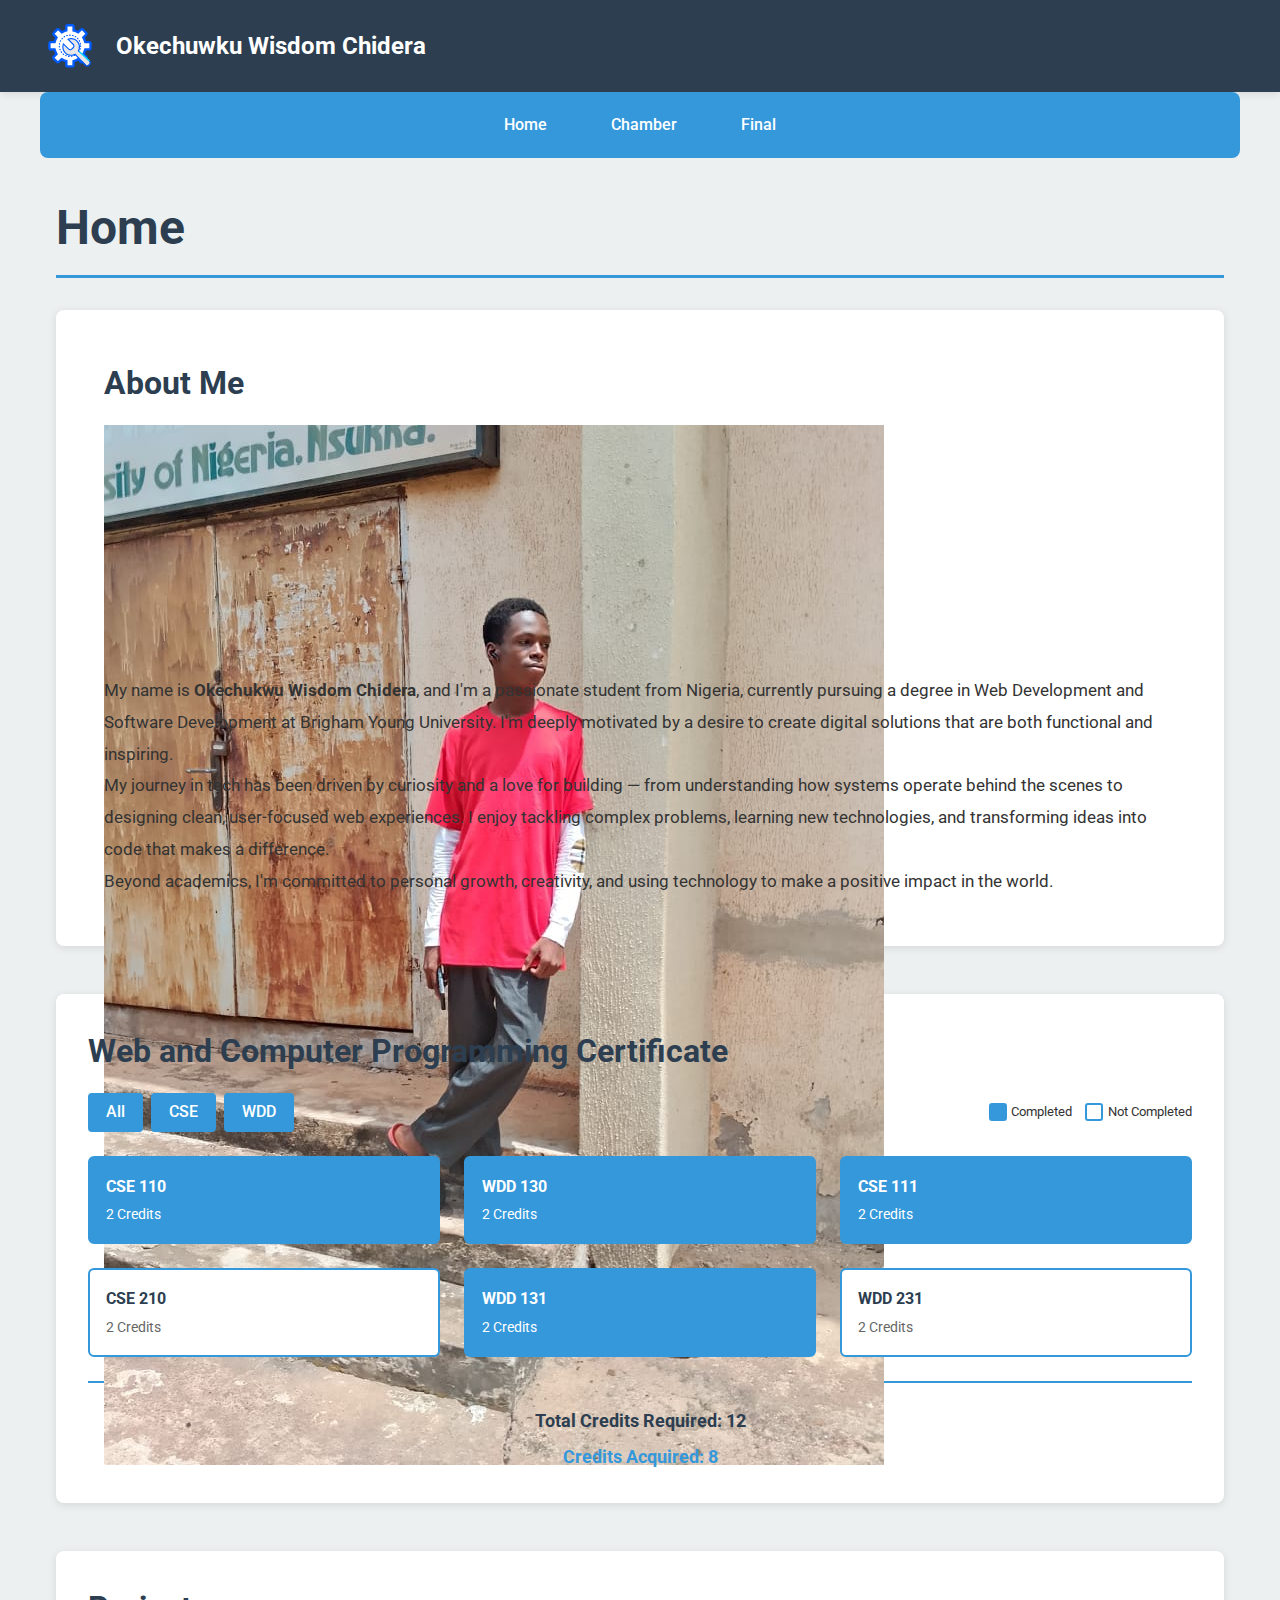
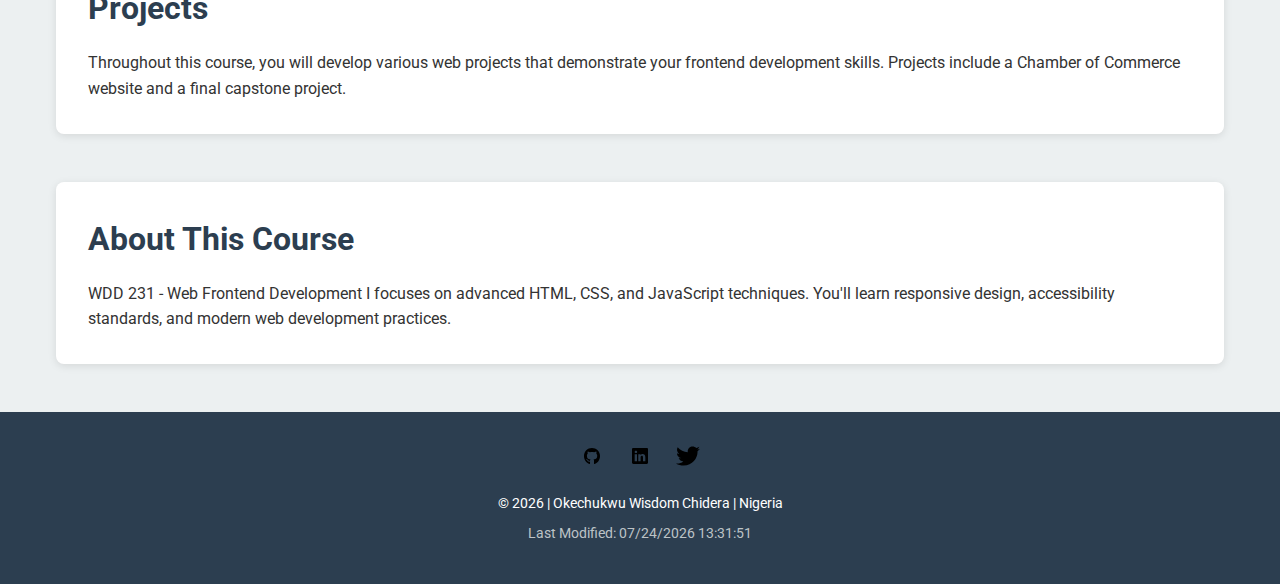
<file: index.html>
<!DOCTYPE html>
<html lang="en">
<head>
    <meta charset="UTF-8">
    <meta name="viewport" content="width=device-width, initial-scale=1.0">
    <meta name="description" content="WDD 231 - Web Frontend Development I course home page showcasing web development projects and completed courses.">
    <!-- Open Graph Meta Tags for Social Media (Facebook, etc.) -->
    <meta property="og:title" content="Okechukwu Wisdom Chidera | WDD 231 - Web Frontend Development I">
    <meta property="og:description" content="Explore my WDD 231 Web Frontend Development I course homepage, featuring projects, coursework, and my journey in web and software development.">
    <meta property="og:image" content="https://W08105632987.github.io/wdd231/images/me.jpg">
    <meta property="og:url" content="https://W08105632987.github.io/wdd231/">
    <meta property="og:type" content="website">

    <meta name="author" content="Your Name">
    <title>WDD 231 - Web Frontend Development I</title>
    
    <!-- Google Fonts -->
    <link rel="preconnect" href="https://fonts.googleapis.com">
    <link rel="preconnect" href="https://fonts.gstatic.com" crossorigin>
    <link href="https://fonts.googleapis.com/css2?family=Roboto:wght@400;500;700&display=swap" rel="stylesheet">
    
    <!-- CSS -->
    <link rel="stylesheet" href="styles/normalize.css">
    <link rel="stylesheet" href="styles/small.css">
    <link rel="stylesheet" href="styles/larger.css">
    
    <!-- JavaScript -->
    <script src="scripts/navigation.js" defer></script>
    <script src="scripts/date.js" defer></script>
    <script src="scripts/courses.js" defer></script>
</head>
<body>
    <header>
        <div class="header-content">
            <img src="images/logo.svg" alt="WDD Logo" class="logo">
            <span class="site-name">Okechuwku Wisdom Chidera</span>
            <button id="menu-toggle" class="menu-toggle" aria-label="Toggle navigation menu">
                <span class="hamburger"></span>
            </button>
        </div>
    </header>

    <nav id="main-nav" class="main-nav">
        <ul class="nav-list">
            <li><a href="index.html">Home</a></li>
            <li><a href="chamber/directory.html">Chamber</a></li>
            <li><a href="final/index.html">Final</a></li>
        </ul>
    </nav>

    <main>
        <h1>Home</h1>

        <!-- About Me Section -->
        <section class="about-me-section">
            <h2>About Me</h2>
            <div class="about-me-content">
                <div class="profile-image-container">
                    <div class="profile-image-wrapper">
                        <img src="images/me.jpg" alt="Okechukwu Wisdom Chidera" class="profile-image">
                    </div>
                </div>
                <div class="about-me-text">
                    <p>My name is <strong>Okechukwu Wisdom Chidera</strong>, and I'm a passionate student from Nigeria, currently pursuing a degree in Web Development and Software Development at Brigham Young University. I'm deeply motivated by a desire to create digital solutions that are both functional and inspiring.</p>
                    <p>My journey in tech has been driven by curiosity and a love for building — from understanding how systems operate behind the scenes to designing clean, user-focused web experiences. I enjoy tackling complex problems, learning new technologies, and transforming ideas into code that makes a difference.</p>
                    <p>Beyond academics, I'm committed to personal growth, creativity, and using technology to make a positive impact in the world.</p>
                </div>
            </div>
        </section>

        <section class="certificate-section">
            <h2>Web and Computer Programming Certificate</h2>
            <div class="course-controls">
                <div class="filter-buttons">
                    <button class="filter-btn active" data-filter="all">All</button>
                    <button class="filter-btn active" data-filter="CSE">CSE</button>
                    <button class="filter-btn active" data-filter="WDD">WDD</button>
                </div>
                <div class="course-legend">
                    <div class="legend-item">
                        <div class="legend-box completed-box"></div>
                        <span>Completed</span>
                    </div>
                    <div class="legend-item">
                        <div class="legend-box incomplete-box"></div>
                        <span>Not Completed</span>
                    </div>
                </div>
            </div>
            <div id="courses-container" class="courses-container"></div>
            <div class="credits-info">
                <p class="credits-total">Total Credits Required: <span id="total-credits">0</span></p>
                <p class="credits-acquired">Credits Acquired: <span id="acquired-credits">0</span></p>
            </div>
        </section>

        <section class="projects-section">
            <h2>Projects</h2>
            <p>Throughout this course, you will develop various web projects that demonstrate your frontend development skills. Projects include a Chamber of Commerce website and a final capstone project.</p>
        </section>

        <section class="about-section">
            <h2>About This Course</h2>
            <p>WDD 231 - Web Frontend Development I focuses on advanced HTML, CSS, and JavaScript techniques. You'll learn responsive design, accessibility standards, and modern web development practices.</p>
        </section>
    </main>

    <footer>
  <div class="footer-content">
    <div class="social-links">
      <a href="https://github.com/W08105632987" target="_blank" rel="noopener" aria-label="GitHub Profile">
        <img src="images/github.svg" alt="GitHub Logo" width="24" height="24">
      </a>

      <a href="https://www.linkedin.com/in/okechukwu-wisdom-ba718737a?utm_source=share&utm_campaign=share_via&utm_content=profile&utm_medium=android_app" target="_blank" rel="noopener" aria-label="LinkedIn Profile">
        <img src="images/linkedin.svg" alt="LinkedIn Logo" width="24" height="24">
      </a>

      <a href="https://twitter.com/yourusername" target="_blank" rel="noopener" aria-label="Twitter Profile">
        <img src="images/twitter.svg" alt="Twitter Logo" width="24" height="24">
      </a>
    </div>

    <p>&copy; <span id="currentyear"></span> | Okechukwu Wisdom Chidera | Nigeria</p>
    <p id="lastModified"></p>
  </div>
</footer>

</body>
</html>
</file>
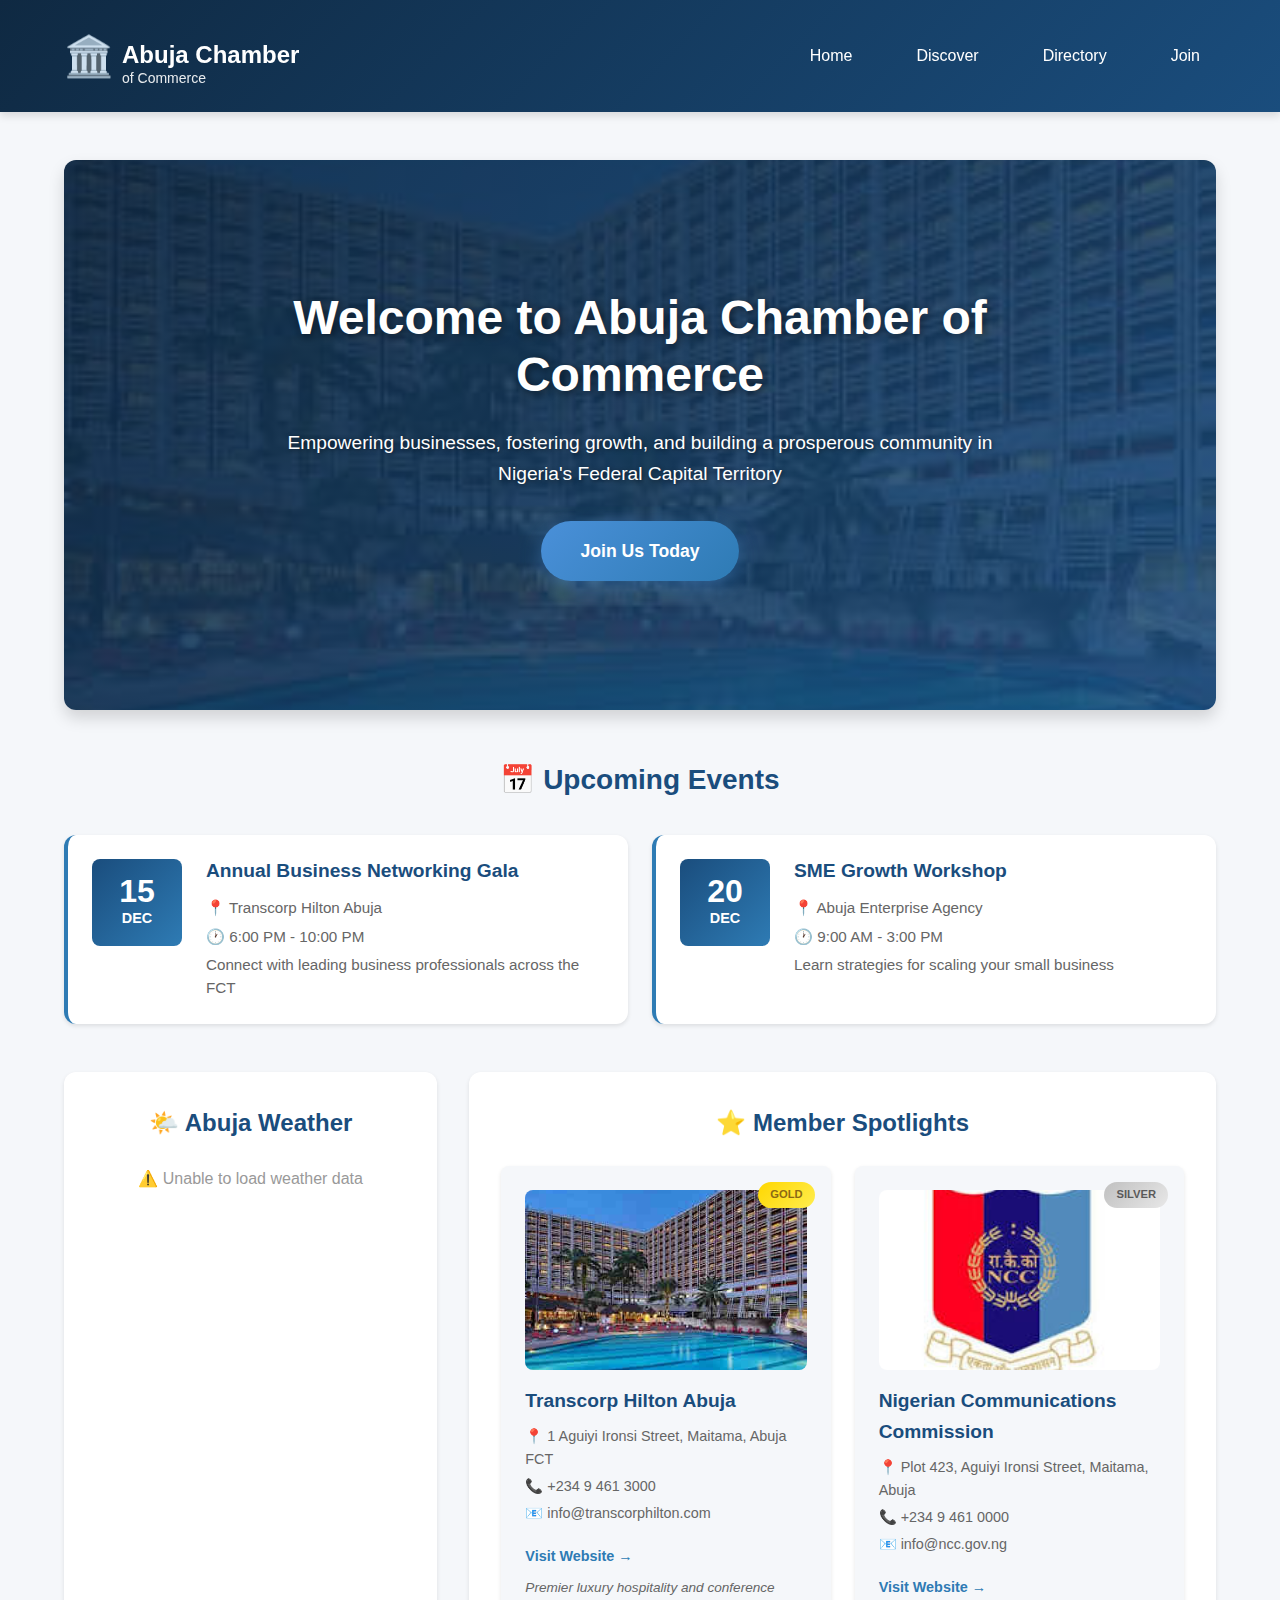
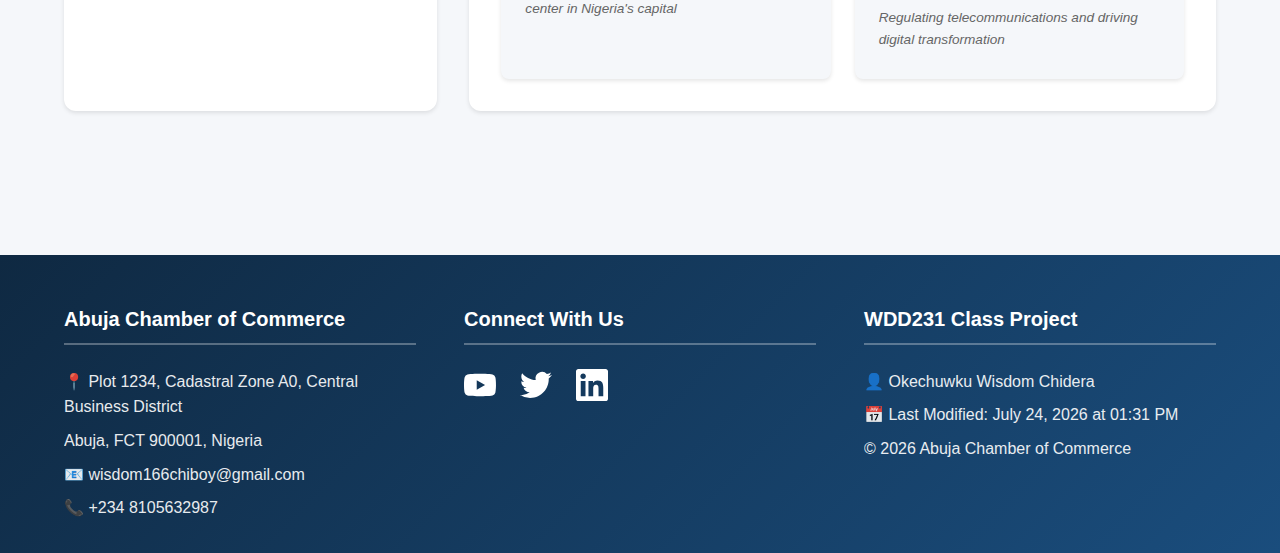
<file: chamber/index.html>
<!DOCTYPE html>
<html lang="en">
<head>
  <meta charset="UTF-8">
  <meta name="viewport" content="width=device-width, initial-scale=1.0">
  <meta name="description" content="Abuja Chamber of Commerce - Connecting businesses and promoting economic growth in Nigeria's Federal Capital Territory">
  <meta name="author" content="Okechukwu Wisdom Chidera">

  <!-- Facebook Open Graph Meta Tags -->
  <meta property="og:title" content="Abuja Chamber of Commerce - Home">
  <meta property="og:description" content="Join Abuja's premier business network. Connect with local enterprises and support economic development in the FCT.">
  <meta property="og:image" content="https://w08105632987.github.io/wdd231/chamber/images/transcorp.jpg">
  <meta property="og:url" content="https://w08105632987.github.io/wdd231/chamber/index.html">
  <meta property="og:type" content="website">

  <title>Home | Abuja Chamber of Commerce</title>

  <!-- Google Fonts setup -->
  <link rel="preconnect" href="https://fonts.googleapis.com">
  <link rel="preconnect" href="https://fonts.gstatic.com" crossorigin>
  <link href="https://fonts.googleapis.com/css2?family=Poppins:wght@400;500;600&display=swap" rel="stylesheet">

  <!--  Favicon -->
  <link rel="icon" type="image/svg+xml" href="images/logo.svg">

  <!--  CSS -->
  <link rel="stylesheet" href="styles/normalize.css">
  <link rel="stylesheet" href="styles/small.css">
  <link rel="stylesheet" href="styles/large.css">
  <link rel="stylesheet" href="styles/home.css">
</head>

<body>
    <!-- Header -->
    <header>
        <div class="header-container">
            <div class="logo">
                <span class="logo-icon">🏛️</span>
                <div class="logo-text">
                    <h1>Abuja Chamber</h1>
                    <p>of Commerce</p>
                </div>
            </div>
            
            <nav>
                <button class="hamburger" id="hamburger" aria-label="Toggle menu">
                    <span></span>
                    <span></span>
                    <span></span>
                </button>
                <ul class="nav-menu" id="navMenu">
                    <li><a href="index.html">Home</a></li>
                    <li><a href="discover.html">Discover</a></li>
                    <li><a href="directory.html">Directory</a></li>
                    <li><a href="join.html">Join</a></li>
                </ul>
            </nav>
        </div>
    </header>

    <!-- Main Content -->
    <main>
        <!-- Hero Section -->
        <section class="hero">
            <div class="hero-overlay">
                <h2>Welcome to Abuja Chamber of Commerce</h2>
                <p>Empowering businesses, fostering growth, and building a prosperous community in Nigeria's Federal Capital Territory</p>
                <a href="join.html" class="cta-button">Join Us Today</a>
            </div>
        </section>

        <!-- Current Events Section -->
        <section class="events-section">
            <h2>📅 Upcoming Events</h2>
            <div class="events-container">
                <div class="event-card">
                    <div class="event-date">
                        <span class="day">15</span>
                        <span class="month">DEC</span>
                    </div>
                    <div class="event-details">
                        <h3>Annual Business Networking Gala</h3>
                        <p>📍 Transcorp Hilton Abuja</p>
                        <p>🕐 6:00 PM - 10:00 PM</p>
                        <p>Connect with leading business professionals across the FCT</p>
                    </div>
                </div>
                <div class="event-card">
                    <div class="event-date">
                        <span class="day">20</span>
                        <span class="month">DEC</span>
                    </div>
                    <div class="event-details">
                        <h3>SME Growth Workshop</h3>
                        <p>📍 Abuja Enterprise Agency</p>
                        <p>🕐 9:00 AM - 3:00 PM</p>
                        <p>Learn strategies for scaling your small business</p>
                    </div>
                </div>
            </div>
        </section>

        <!-- Weather & Spotlights Container -->
        <div class="info-grid">
            <!-- Weather Section -->
            <section class="weather-section">
                <h2>🌤️ Abuja Weather</h2>
                <div id="weatherContainer" class="weather-container">
                    <div class="loading">Loading weather...</div>
                </div>
            </section>

            <!-- Company Spotlights Section -->
            <section class="spotlights-section">
                <h2>⭐ Member Spotlights</h2>
                <div id="spotlightsContainer" class="spotlights-container">
                    <div class="loading">Loading spotlights...</div>
                </div>
            </section>
        </div>
    </main>

    <!-- Footer -->
    <footer>
        <div class="footer-container">
            <div class="footer-info">
                <h3>Abuja Chamber of Commerce</h3>
                <p>📍 Plot 1234, Cadastral Zone A0, Central Business District</p>
                <p>Abuja, FCT 900001, Nigeria</p>
                <p>📧 wisdom166chiboy@gmail.com</p>
                <p>📞 +234 8105632987</p>
            </div>
            
            <div class="footer-social">
                <h4>Connect With Us</h4>
                <div class="social-icons">
                    <a href="https://youtube.com" target="_blank" aria-label="YouTube">
                        <svg width="32" height="32" viewBox="0 0 24 24" fill="currentColor">
                            <path d="M23.498 6.186a3.016 3.016 0 0 0-2.122-2.136C19.505 3.545 12 3.545 12 3.545s-7.505 0-9.377.505A3.017 3.017 0 0 0 .502 6.186C0 8.07 0 12 0 12s0 3.93.502 5.814a3.016 3.016 0 0 0 2.122 2.136c1.871.505 9.376.505 9.376.505s7.505 0 9.377-.505a3.015 3.015 0 0 0 2.122-2.136C24 15.93 24 12 24 12s0-3.93-.502-5.814zM9.545 15.568V8.432L15.818 12l-6.273 3.568z"/>
                        </svg>
                    </a>
                    <a href="https://twitter.com" target="_blank" aria-label="Twitter">
                        <svg width="32" height="32" viewBox="0 0 24 24" fill="currentColor">
                            <path d="M23.953 4.57a10 10 0 01-2.825.775 4.958 4.958 0 002.163-2.723c-.951.555-2.005.959-3.127 1.184a4.92 4.92 0 00-8.384 4.482C7.69 8.095 4.067 6.13 1.64 3.162a4.822 4.822 0 00-.666 2.475c0 1.71.87 3.213 2.188 4.096a4.904 4.904 0 01-2.228-.616v.06a4.923 4.923 0 003.946 4.827 4.996 4.996 0 01-2.212.085 4.936 4.936 0 004.604 3.417 9.867 9.867 0 01-6.102 2.105c-.39 0-.779-.023-1.17-.067a13.995 13.995 0 007.557 2.209c9.053 0 13.998-7.496 13.998-13.985 0-.21 0-.42-.015-.63A9.935 9.935 0 0024 4.59z"/>
                        </svg>
                    </a>
                    <a href="https://www.linkedin.com/in/okechukwu-wisdom-ba718737a?utm_source=share&utm_campaign=share_via&utm_content=profile&utm_medium=android_app" target="_blank" aria-label="LinkedIn">
                        <svg width="32" height="32" viewBox="0 0 24 24" fill="currentColor">
                            <path d="M20.447 20.452h-3.554v-5.569c0-1.328-.027-3.037-1.852-3.037-1.853 0-2.136 1.445-2.136 2.939v5.667H9.351V9h3.414v1.561h.046c.477-.9 1.637-1.85 3.37-1.85 3.601 0 4.267 2.37 4.267 5.455v6.286zM5.337 7.433c-1.144 0-2.063-.926-2.063-2.065 0-1.138.92-2.063 2.063-2.063 1.14 0 2.064.925 2.064 2.063 0 1.139-.925 2.065-2.064 2.065zm1.782 13.019H3.555V9h3.564v11.452zM22.225 0H1.771C.792 0 0 .774 0 1.729v20.542C0 23.227.792 24 1.771 24h20.451C23.2 24 24 23.227 24 22.271V1.729C24 .774 23.2 0 22.222 0h.003z"/>
                        </svg>
                    </a>
                </div>
            </div>
            
            <div class="footer-project">
                <h4>WDD231 Class Project</h4>
                <p>👤 Okechuwku Wisdom Chidera</p>
                <p>📅 Last Modified: <span id="lastModified"></span></p>
                <p>&copy; <span id="currentYear"></span> Abuja Chamber of Commerce</p>
            </div>
        </div>
    </footer>

    <!-- JavaScript -->
    <script src="scripts/home.js"></script>
</body>
</html>
</file>
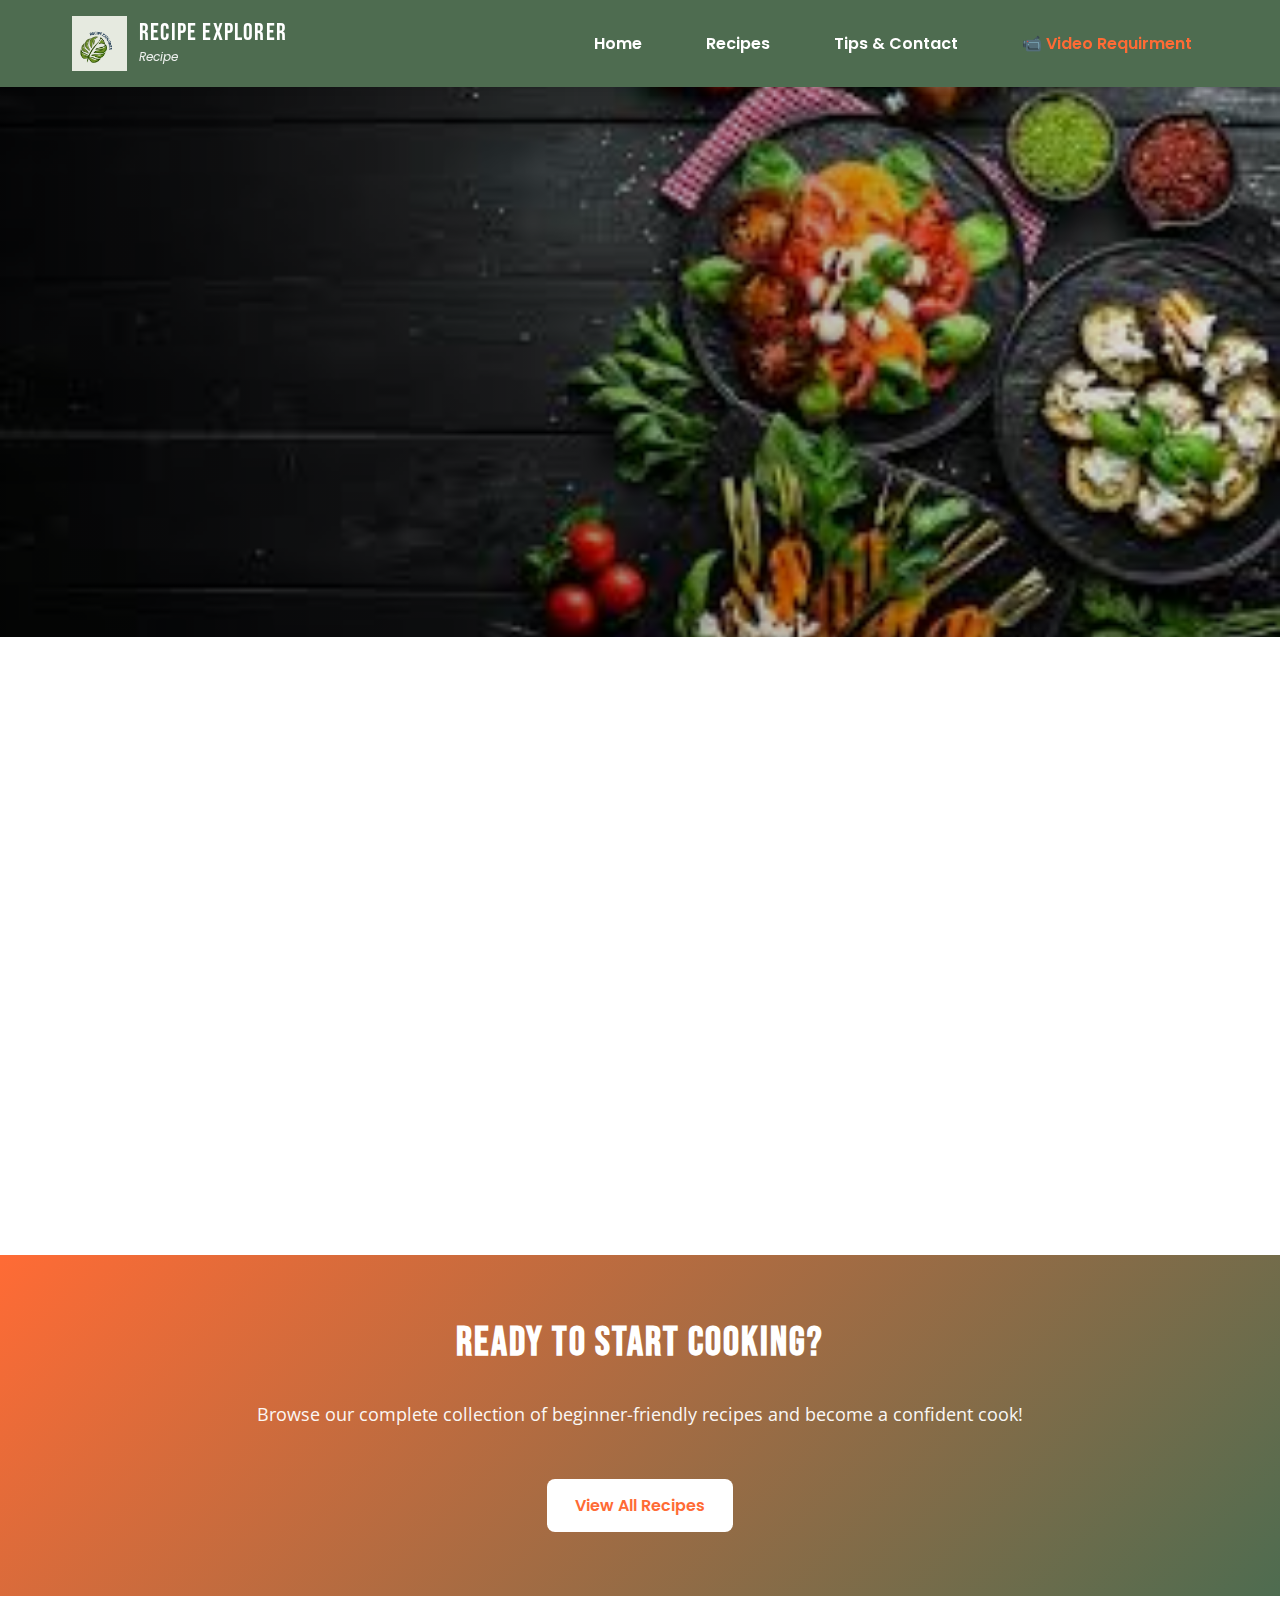
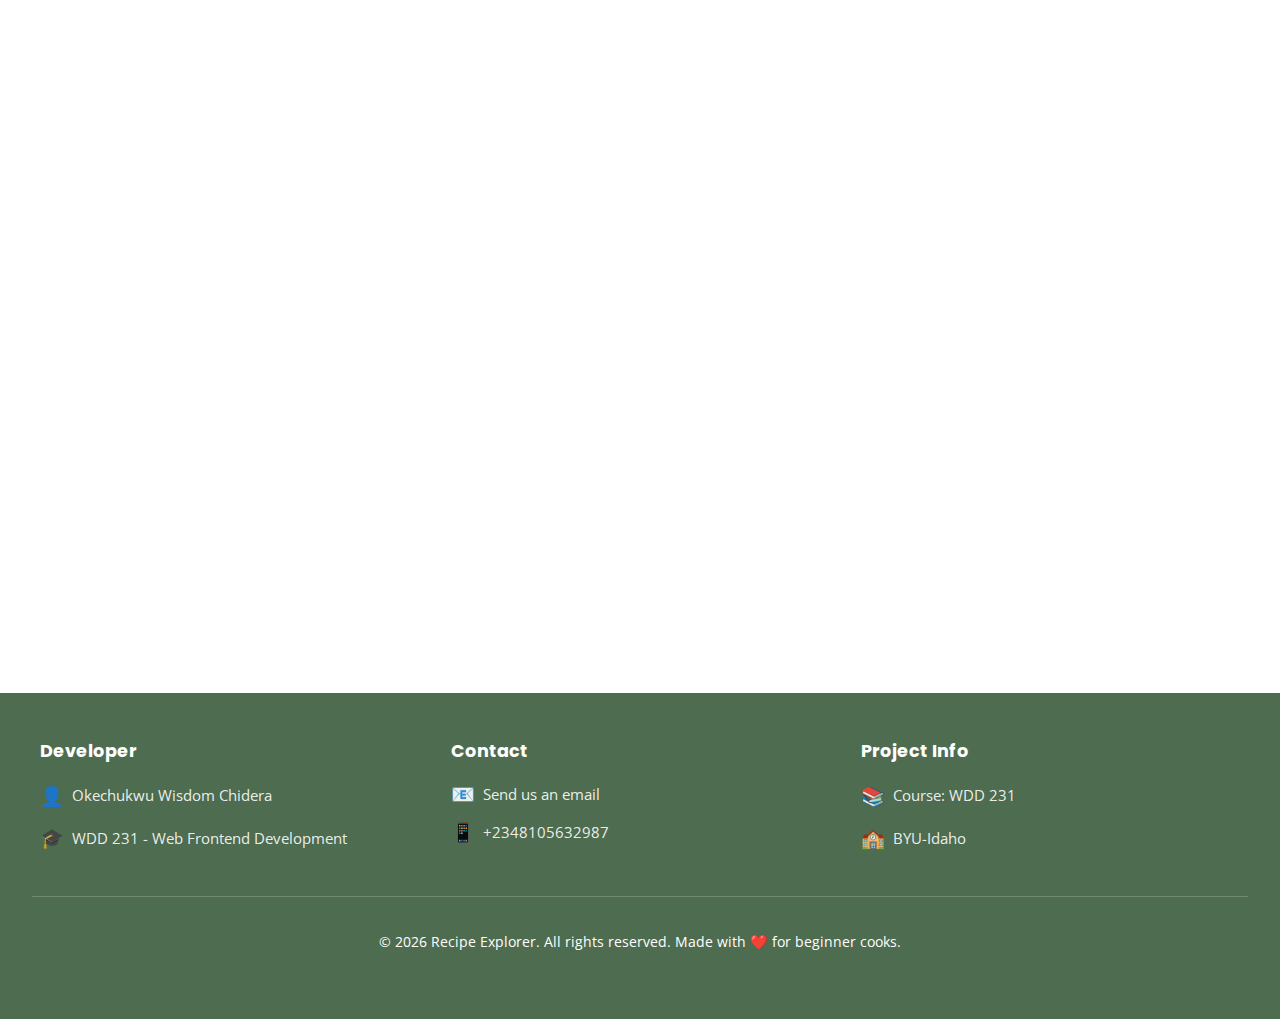
<file: recipe_explorer/index.html>
<!DOCTYPE html>
<html lang="en">
<head>
    <meta charset="UTF-8">
    <meta name="viewport" content="width=device-width, initial-scale=1.0">
    <meta name="description" content="Recipe Explorer - Discover simple, beginner-friendly recipes to build your cooking confidence">
    <meta name="keywords" content="recipes, cooking, beginner recipes, easy meals, food">
    <meta name="author" content="Recipe Explorer">
    
    <!-- Open Graph Meta Tags -->
    <meta property="og:title" content="Recipe Explorer - Beginner-Friendly Recipes">
    <meta property="og:description" content="Discover simple recipes perfect for new cooks">
    <meta property="og:type" content="website">
    
    <title>Recipe Explorer - Discover Simple Recipes for Beginners</title>
    
    <!-- Stylesheets -->
    <link rel="stylesheet" href="styles/normalize.css">
    <link rel="stylesheet" href="styles/base.css">
    <link rel="stylesheet" href="styles/layout.css">
    <link rel="stylesheet" href="styles/theme.css">
    <link rel="stylesheet" href="styles/small.css">
    
    <!-- Favicon -->
    <link rel="icon" type="image/png" href="images/logo.png">
</head>
<body>
    <!-- Header with Navigation -->
    <header>
        <div class="nav-container">
            <div class="logo-container">
                <img src="images/logo.png" alt="Recipe Explorer Logo" class="logo-image">
                <div class="logo-text-wrapper">
                    <span class="logo-title">Recipe Explorer</span>
                    <span class="typing-text" aria-live="polite"></span>
                </div>
            </div>
            
            <nav aria-label="Main navigation">
                <button class="hamburger" aria-label="Toggle navigation menu" aria-expanded="false">
                    <span></span>
                    <span></span>
                    <span></span>
                </button>
                
                <ul>
                    <li><a href="index.html">Home</a></li>
                    <li><a href="recipes.html">Recipes</a></li>
                    <li><a href="tips.html">Tips & Contact</a></li>
                    <li><a href="https://youtu.be/FMhRO4IQGWY?si=7TPMNH-Zh0JDJDMK" target="_blank" rel="noopener noreferrer" style="color: var(--primary-color);">📹 Video Requirment</a></li>
                </ul>
            </nav>
        </div>
    </header>

    <!-- Main Content -->
    <main>
        <!-- Hero Section -->
        <section class="hero">
            <div class="hero-content">
                <h1>Discover Your Next Favorite Meal</h1>
                <p>Simple, delicious recipes perfect for beginners. Start your culinary journey today!</p>
                <a href="recipes.html" class="btn btn-primary">Explore All Recipes</a>
            </div>
        </section>

        <!-- Featured Recipes Section -->
        <section class="container">
            <h2 class="section-title">Featured Recipes</h2>
            <p class="section-subtitle">
                Check out these popular recipes that are perfect for beginners. 
                Each recipe includes easy-to-follow instructions and common ingredients.
            </p>
            
            <!-- Featured recipes will be loaded dynamically here -->
            <div class="featured-recipes" role="list" aria-label="Featured recipes">
                <!-- JavaScript will populate this section -->
            </div>
        </section>

        <!-- Call to Action Section -->
        <section class="cta-section">
            <div class="container">
                <h2>Ready to Start Cooking?</h2>
                <p>Browse our complete collection of beginner-friendly recipes and become a confident cook!</p>
                <a href="recipes.html" class="btn">View All Recipes</a>
            </div>
        </section>

        <!-- Benefits Section -->
        <section class="container">
            <h2 class="section-title">Why Recipe Explorer?</h2>
            <div class="tips-grid">
                <article class="tip-card">
                    <h3>🎯 Beginner-Friendly</h3>
                    <p>Every recipe is designed with beginners in mind, featuring simple steps and common ingredients you probably already have.</p>
                </article>
                
                <article class="tip-card">
                    <h3>⏱️ Quick & Easy</h3>
                    <p>Most recipes take 30 minutes or less, perfect for busy weeknights when you need a fast, delicious meal.</p>
                </article>
                
                <article class="tip-card">
                    <h3>📱 Mobile Friendly</h3>
                    <p>Access recipes from any device. Our responsive design makes cooking easy whether you're on your phone, tablet, or computer.</p>
                </article>
                
                <article class="tip-card">
                    <h3>💡 Cooking Tips</h3>
                    <p>Learn essential cooking techniques and tips that will help you improve your skills and confidence in the kitchen.</p>
                </article>
            </div>
        </section>
    </main>

    <!-- Footer -->
    <footer>
        <div class="footer-content">
            <div class="footer-section">
                <h4>Developer</h4>
                <p><span class="footer-icon">👤</span> Okechukwu Wisdom Chidera</p>
                <p><span class="footer-icon">🎓</span> WDD 231 - Web Frontend Development</p>
            </div>
            
            <div class="footer-section">
                <h4>Contact</h4>
                <a href="mailto:wisdom166chiboy@gmail.com">
                    <span class="footer-icon">📧</span> Send us an email
                </a>
                <a href="https://wa.me/+2348105632987" target="_blank" rel="noopener noreferrer">
                    <span class="footer-icon">📱</span> +2348105632987
                </a>
            </div>
            
            <div class="footer-section">
                <h4>Project Info</h4>
                <p><span class="footer-icon">📚</span> Course: WDD 231</p>
                <p><span class="footer-icon">🏫</span> BYU-Idaho</p>
            </div>
        </div>
        
        <div class="footer-bottom">
            <p>&copy; <span class="current-year">2024</span> Recipe Explorer. All rights reserved. Made with ❤️ for beginner cooks.</p>
        </div>
    </footer>

    <!-- JavaScript Modules -->
    <script type="module" src="scripts/main.js"></script>
    <script type="module" src="scripts/recipes.js"></script>
    <script type="module" src="scripts/modal.js"></script>
</body>
</html>
</file>
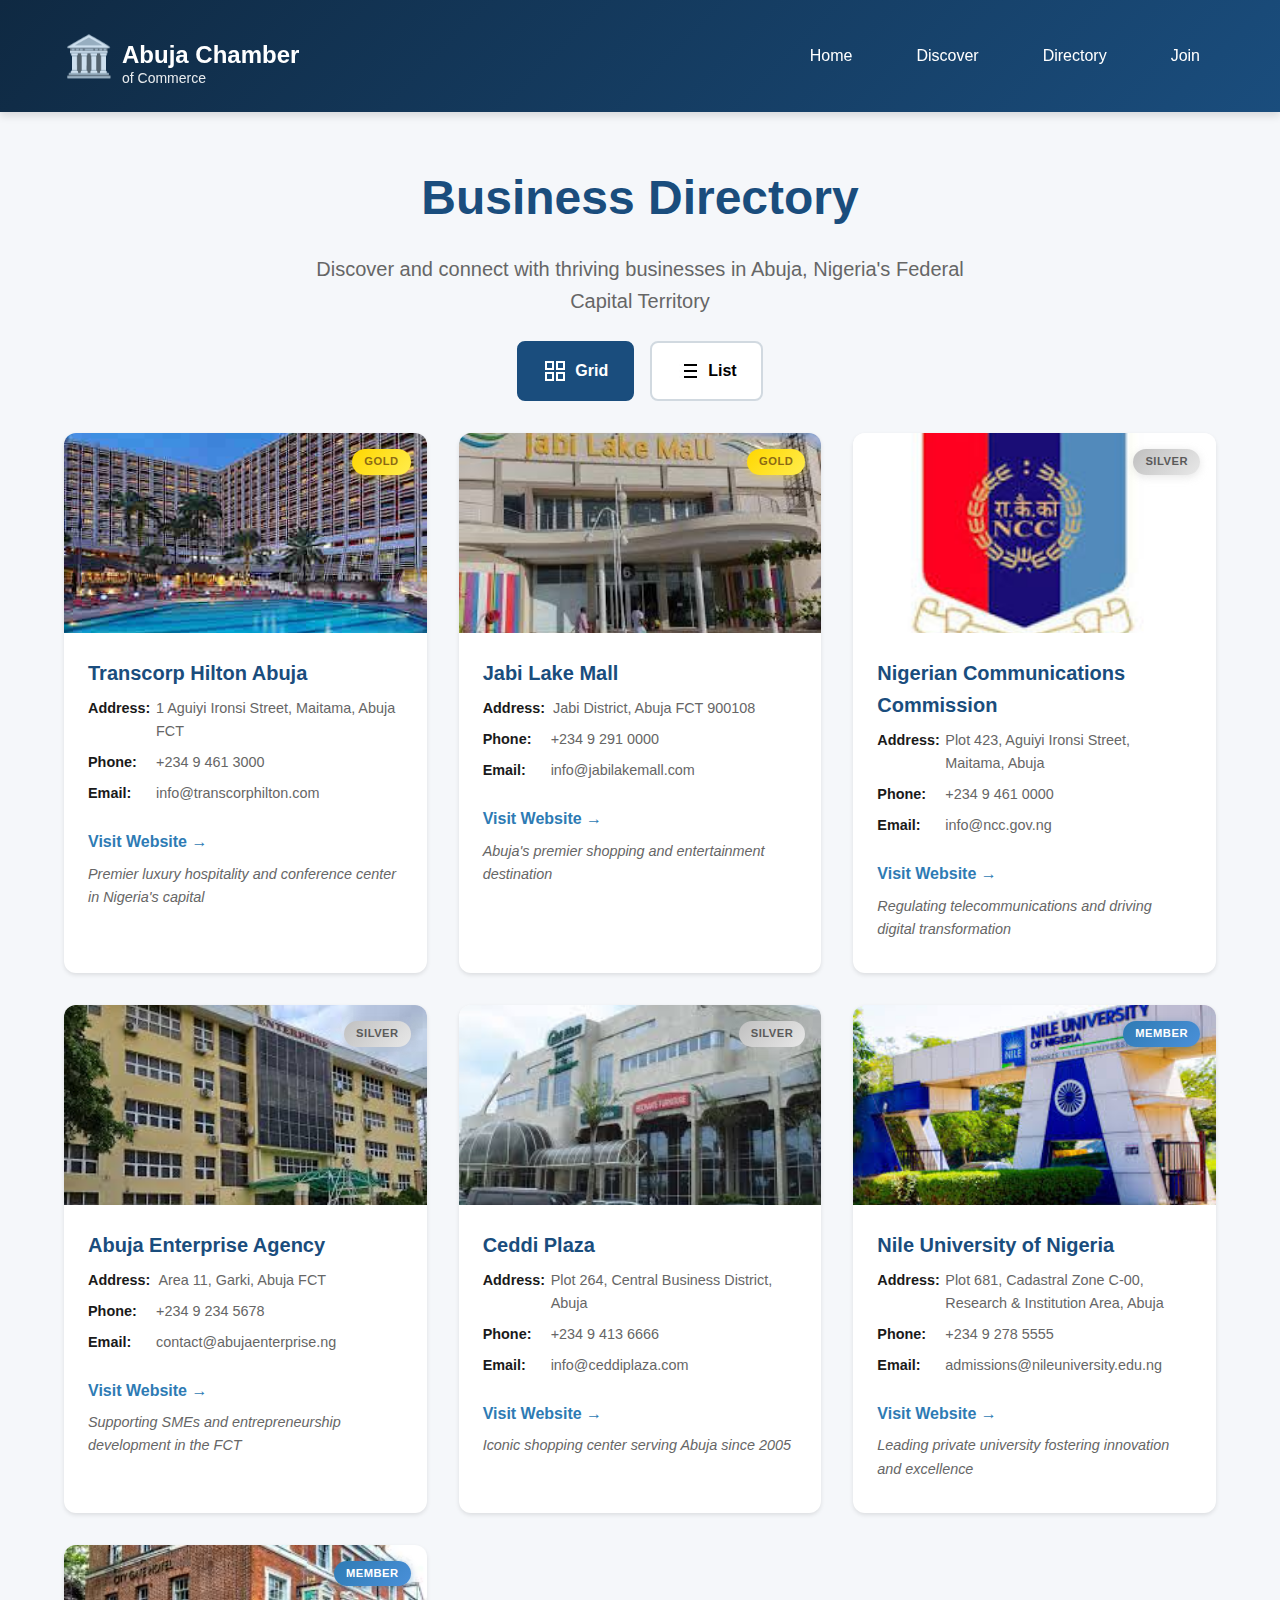
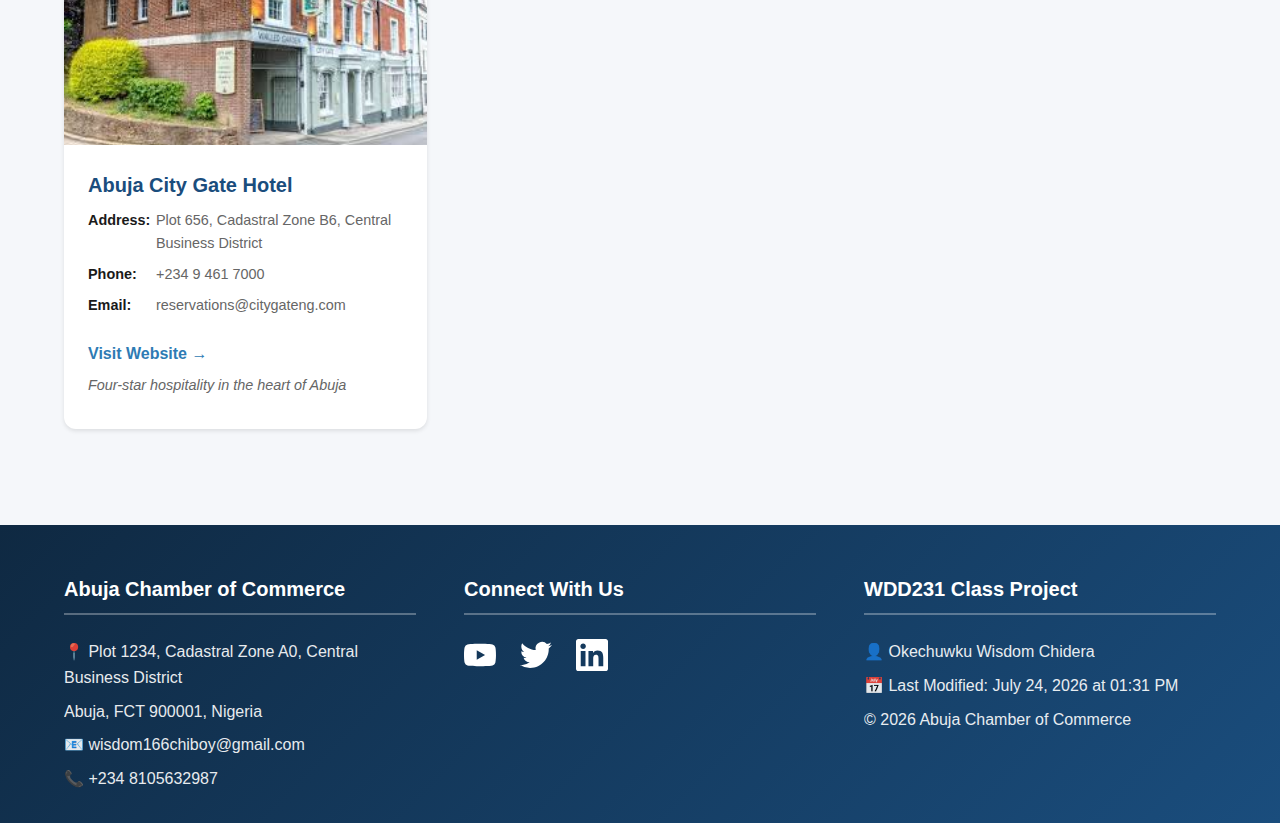
<file: chamber/directory.html>
<!DOCTYPE html>
<html lang="en">
<head>
  <meta charset="UTF-8">
  <meta name="viewport" content="width=device-width, initial-scale=1.0">
  <meta name="description" content="Abuja Chamber of Commerce Business Directory - Connecting businesses and promoting economic growth in Nigeria's Federal Capital Territory">
  <meta name="author" content="Okechukwu Wisdom Chidera">

  <!-- Facebook Open Graph Meta Tags -->
  <meta property="og:title" content="Abuja Chamber of Commerce - Business Directory">
  <meta property="og:description" content="Explore thriving businesses in Abuja, Nigeria. Connect with local enterprises and support economic development in the FCT.">
  <meta property="og:image" content="https://w08105632987.github.io/wdd231/chamber/images/abuja-chamber-og.jpg">
  <meta property="og:url" content="https://w08105632987.github.io/wdd231/chamber/directory.html">
  <meta property="og:type" content="website">

  <title>Business Directory | Abuja Chamber of Commerce</title>

  <!-- Google Fonts setup -->
  <link rel="preconnect" href="https://fonts.googleapis.com">
  <link rel="preconnect" href="https://fonts.gstatic.com" crossorigin>
  <link href="https://fonts.googleapis.com/css2?family=Poppins:wght@400;500;600&display=swap" rel="stylesheet">

  <!--  Favicon -->
  <link rel="icon" type="image/svg+xml" href="images/logo.svg">

  <!--  CSS -->
  <link rel="stylesheet" href="styles/normalize.css">
  <link rel="stylesheet" href="styles/small.css">
  <link rel="stylesheet" href="styles/large.css">
</head>

<body>
    <!-- Header -->
    <header>
        <div class="header-container">
            <div class="logo">
                <span class="logo-icon">🏛️</span>
                <div class="logo-text">
                    <h1>Abuja Chamber</h1>
                    <p>of Commerce</p>
                </div>
            </div>
            
            <nav>
                <button class="hamburger" id="hamburger" aria-label="Toggle menu">
                    <span></span>
                    <span></span>
                    <span></span>
                </button>
                <ul class="nav-menu" id="navMenu">
                    <li><a href="index.html">Home</a></li>
                    <li><a href="discover.html">Discover</a></li>
                    <li><a href="directory.html">Directory</a></li>
                    <li><a href="join.html">Join</a></li>
                </ul>
            </nav>
        </div>
    </header>

    <!-- Main Content -->
    <main>
        <section class="directory-header">
            <h2>Business Directory</h2>
            <p>Discover and connect with thriving businesses in Abuja, Nigeria's Federal Capital Territory</p>
            
            <div class="view-toggle">
                <button id="gridViewBtn" class="view-btn active" aria-label="Grid view">
                    <svg width="24" height="24" viewBox="0 0 24 24" fill="none" stroke="currentColor" stroke-width="2">
                        <rect x="3" y="3" width="7" height="7"></rect>
                        <rect x="14" y="3" width="7" height="7"></rect>
                        <rect x="3" y="14" width="7" height="7"></rect>
                        <rect x="14" y="14" width="7" height="7"></rect>
                    </svg>
                    Grid
                </button>
                <button id="listViewBtn" class="view-btn" aria-label="List view">
                    <svg width="24" height="24" viewBox="0 0 24 24" fill="none" stroke="currentColor" stroke-width="2">
                        <line x1="8" y1="6" x2="21" y2="6"></line>
                        <line x1="8" y1="12" x2="21" y2="12"></line>
                        <line x1="8" y1="18" x2="21" y2="18"></line>
                        <line x1="3" y1="6" x2="3.01" y2="6"></line>
                        <line x1="3" y1="12" x2="3.01" y2="12"></line>
                        <line x1="3" y1="18" x2="3.01" y2="18"></line>
                    </svg>
                    List
                </button>
            </div>
        </section>

        <section class="directory-container" id="directoryContainer">
            <!-- Members will be dynamically loaded here -->
             <h2>Business Directories</h2>
            <div class="loading">Loading members...</div>
        </section>
    </main>

    <!-- Footer -->
    <footer>
        <div class="footer-container">
            <div class="footer-info">
                <h3>Abuja Chamber of Commerce</h3>
                <p>📍 Plot 1234, Cadastral Zone A0, Central Business District</p>
                <p>Abuja, FCT 900001, Nigeria</p>
                <p>📧 wisdom166chiboy@gmail.com</p>
                <p>📞 +234 8105632987</p>
            </div>
            
            <div class="footer-social">
                <h4>Connect With Us</h4>
                <div class="social-icons">
                    <a href="https://youtube.com" target="_blank" aria-label="YouTube">
                        <svg width="32" height="32" viewBox="0 0 24 24" fill="currentColor">
                            <path d="M23.498 6.186a3.016 3.016 0 0 0-2.122-2.136C19.505 3.545 12 3.545 12 3.545s-7.505 0-9.377.505A3.017 3.017 0 0 0 .502 6.186C0 8.07 0 12 0 12s0 3.93.502 5.814a3.016 3.016 0 0 0 2.122 2.136c1.871.505 9.376.505 9.376.505s7.505 0 9.377-.505a3.015 3.015 0 0 0 2.122-2.136C24 15.93 24 12 24 12s0-3.93-.502-5.814zM9.545 15.568V8.432L15.818 12l-6.273 3.568z"/>
                        </svg>
                    </a>
                    <a href="https://twitter.com" target="_blank" aria-label="Twitter">
                        <svg width="32" height="32" viewBox="0 0 24 24" fill="currentColor">
                            <path d="M23.953 4.57a10 10 0 01-2.825.775 4.958 4.958 0 002.163-2.723c-.951.555-2.005.959-3.127 1.184a4.92 4.92 0 00-8.384 4.482C7.69 8.095 4.067 6.13 1.64 3.162a4.822 4.822 0 00-.666 2.475c0 1.71.87 3.213 2.188 4.096a4.904 4.904 0 01-2.228-.616v.06a4.923 4.923 0 003.946 4.827 4.996 4.996 0 01-2.212.085 4.936 4.936 0 004.604 3.417 9.867 9.867 0 01-6.102 2.105c-.39 0-.779-.023-1.17-.067a13.995 13.995 0 007.557 2.209c9.053 0 13.998-7.496 13.998-13.985 0-.21 0-.42-.015-.63A9.935 9.935 0 0024 4.59z"/>
                        </svg>
                    </a>
                    <a href="https://www.linkedin.com/in/okechukwu-wisdom-ba718737a?utm_source=share&utm_campaign=share_via&utm_content=profile&utm_medium=android_app" target="_blank" aria-label="LinkedIn">
                        <svg width="32" height="32" viewBox="0 0 24 24" fill="currentColor">
                            <path d="M20.447 20.452h-3.554v-5.569c0-1.328-.027-3.037-1.852-3.037-1.853 0-2.136 1.445-2.136 2.939v5.667H9.351V9h3.414v1.561h.046c.477-.9 1.637-1.85 3.37-1.85 3.601 0 4.267 2.37 4.267 5.455v6.286zM5.337 7.433c-1.144 0-2.063-.926-2.063-2.065 0-1.138.92-2.063 2.063-2.063 1.14 0 2.064.925 2.064 2.063 0 1.139-.925 2.065-2.064 2.065zm1.782 13.019H3.555V9h3.564v11.452zM22.225 0H1.771C.792 0 0 .774 0 1.729v20.542C0 23.227.792 24 1.771 24h20.451C23.2 24 24 23.227 24 22.271V1.729C24 .774 23.2 0 22.222 0h.003z"/>
                        </svg>
                    </a>
                </div>
            </div>
            
            <div class="footer-project">
                <h4>WDD231 Class Project</h4>
                <p>👤 Okechuwku Wisdom Chidera</p>
                <p>📅 Last Modified: <span id="lastModified"></span></p>
                <p>&copy; <span id="currentYear"></span> Abuja Chamber of Commerce</p>
            </div>
        </div>
    </footer>

    <!-- JavaScript -->
    <script src="scripts/script.js"></script>
</body>
</html>
</file>
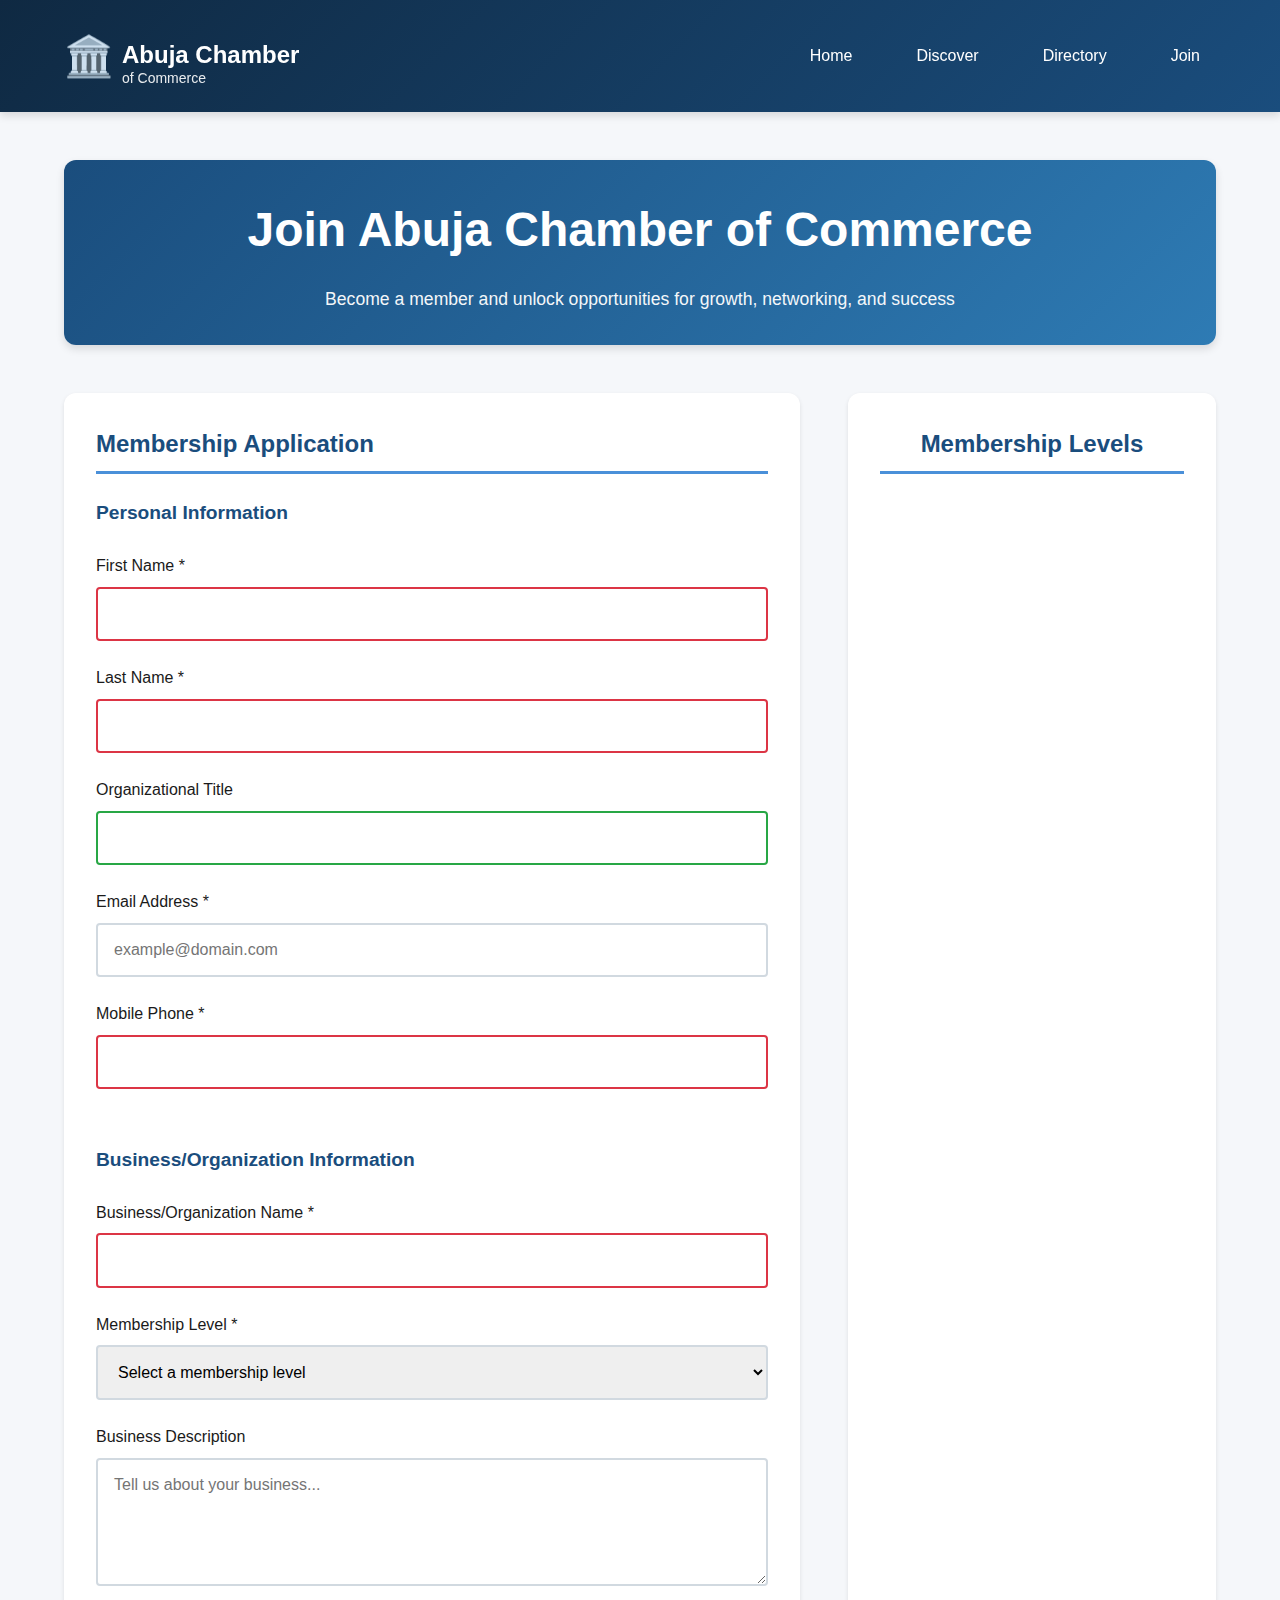
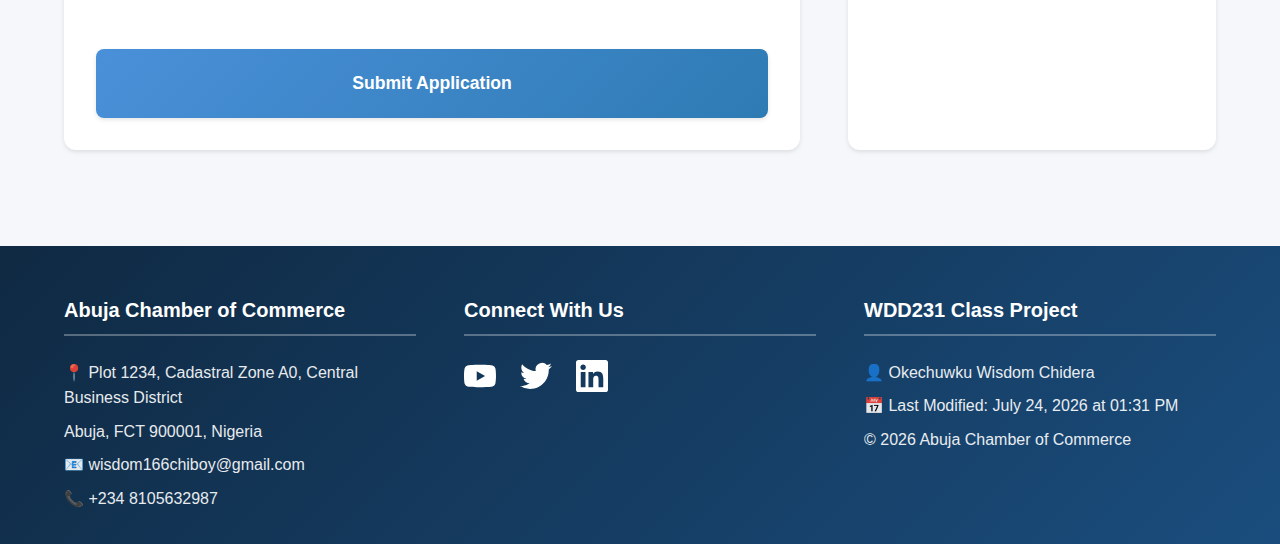
<file: chamber/join.html>
<!DOCTYPE html>
<html lang="en">
<head>
  <meta charset="UTF-8">
  <meta name="viewport" content="width=device-width, initial-scale=1.0">
  <meta name="description" content="Join the Abuja Chamber of Commerce - Apply for membership and grow your business in Nigeria's Federal Capital Territory">
  <meta name="author" content="Okechukwu Wisdom Chidera">

  <!-- Facebook Open Graph Meta Tags -->
  <meta property="og:title" content="Join Abuja Chamber of Commerce">
  <meta property="og:description" content="Apply for membership and connect with thriving businesses in Abuja, FCT.">
  <meta property="og:image" content="https://w08105632987.github.io/wdd231/chamber/images/transcorp.jpg">
  <meta property="og:url" content="https://w08105632987.github.io/wdd231/chamber/join.html">
  <meta property="og:type" content="website">

  <title>Join Us | Abuja Chamber of Commerce</title>

  <!-- Google Fonts setup -->
  <link rel="preconnect" href="https://fonts.googleapis.com">
  <link rel="preconnect" href="https://fonts.gstatic.com" crossorigin>
  <link href="https://fonts.googleapis.com/css2?family=Poppins:wght@400;500;600&display=swap" rel="stylesheet">

  <!--  Favicon -->
  <link rel="icon" type="image/svg+xml" href="images/logo.svg">

  <!--  CSS -->
  <link rel="stylesheet" href="styles/normalize.css">
  <link rel="stylesheet" href="styles/small.css">
  <link rel="stylesheet" href="styles/large.css">
  <link rel="stylesheet" href="styles/join.css">
</head>

<body>
    <!-- Header -->
    <header>
        <div class="header-container">
            <div class="logo">
                <span class="logo-icon">🏛️</span>
                <div class="logo-text">
                    <h1>Abuja Chamber</h1>
                    <p>of Commerce</p>
                </div>
            </div>
            
            <nav>
                <button class="hamburger" id="hamburger" aria-label="Toggle menu">
                    <span></span>
                    <span></span>
                    <span></span>
                </button>
                <ul class="nav-menu" id="navMenu">
                    <li><a href="index.html">Home</a></li>
                    <li><a href="discover.html">Discover</a></li>
                    <li><a href="directory.html">Directory</a></li>
                    <li><a href="join.html">Join</a></li>
                </ul>
            </nav>
        </div>
    </header>

    <!-- Main Content -->
    <main>
        <section class="join-header">
            <h2>Join Abuja Chamber of Commerce</h2>
            <p>Become a member and unlock opportunities for growth, networking, and success</p>
        </section>

        <div class="join-container">
            <!-- Membership Application Form -->
            <section class="join-form-section">
                <h3>Membership Application</h3>
                <form id="joinForm" method="get" action="thankyou.html">
                    
                    <!-- Personal Information -->
                    <fieldset>
                        <legend>Personal Information</legend>
                        
                        <label for="firstName">
                            First Name *
                            <input type="text" id="firstName" name="firstName" title="Enter your first name" 
                                   autocomplete="given-name" required>
                        </label>

                        <label for="lastName">
                            Last Name *
                            <input type="text" id="lastName" name="lastName" title="Enter your last name" 
                                   autocomplete="family-name" required>
                        </label>

                        <label for="orgTitle">
                            Organizational Title
                            <input type="text" id="orgTitle" name="orgTitle" 
                                   title="Enter your title (minimum 7 characters, letters, hyphens, and spaces only)" 
                                   autocomplete="organization-title" 
                                   pattern="[A-Za-z\s\-]{7,}">
                        </label>

                        <label for="email">
                            Email Address *
                            <input type="email" id="email" name="email" title="Enter your email address" 
                                   autocomplete="email" placeholder="example@domain.com" required>
                        </label>

                        <label for="phone">
                            Mobile Phone *
                            <input type="tel" id="phone" name="phone" title="Enter your mobile phone number" 
                                   autocomplete="tel" required>
                        </label>
                    </fieldset>

                    <!-- Business Information -->
                    <fieldset>
                        <legend>Business/Organization Information</legend>
                        
                        <label for="orgName">
                            Business/Organization Name *
                            <input type="text" id="orgName" name="orgName" 
                                   title="Enter your business or organization name" 
                                   autocomplete="organization" required>
                        </label>

                        <label for="membershipLevel">
                            Membership Level *
                            <select id="membershipLevel" name="membershipLevel" required>
                                <option value="" disabled selected>Select a membership level</option>
                                <option value="np">NP Membership (Non-Profit - Free)</option>
                                <option value="bronze">Bronze Membership</option>
                                <option value="silver">Silver Membership</option>
                                <option value="gold">Gold Membership</option>
                            </select>
                        </label>

                        <label for="orgDescription">
                            Business Description
                            <textarea id="orgDescription" name="orgDescription" 
                                      title="Describe your business or organization" 
                                      rows="5" 
                                      placeholder="Tell us about your business..."></textarea>
                        </label>

                        <input type="hidden" id="timestamp" name="timestamp">
                    </fieldset>

                    <button type="submit" class="submit-btn">Submit Application</button>
                </form>
            </section>

            <!-- Membership Level Cards -->
            <section class="membership-cards-section">
                <h3>Membership Levels</h3>
                
                <div class="membership-card np-card">
                    <div class="card-header">
                        <h4>NP Membership</h4>
                        <p class="price">Free</p>
                    </div>
                    <p class="card-description">For non-profit organizations</p>
                    <button class="learn-more-btn" onclick="openModal('npModal')">Learn More</button>
                </div>

                <div class="membership-card bronze-card">
                    <div class="card-header">
                        <h4>Bronze</h4>
                        <p class="price">₦50,000/year</p>
                    </div>
                    <p class="card-description">Essential benefits for growing businesses</p>
                    <button class="learn-more-btn" onclick="openModal('bronzeModal')">Learn More</button>
                </div>

                <div class="membership-card silver-card">
                    <div class="card-header">
                        <h4>Silver</h4>
                        <p class="price">₦150,000/year</p>
                    </div>
                    <p class="card-description">Enhanced networking and visibility</p>
                    <button class="learn-more-btn" onclick="openModal('silverModal')">Learn More</button>
                </div>

                <div class="membership-card gold-card">
                    <div class="card-header">
                        <h4>Gold</h4>
                        <p class="price">₦300,000/year</p>
                    </div>
                    <p class="card-description">Premium benefits and exclusive access</p>
                    <button class="learn-more-btn" onclick="openModal('goldModal')">Learn More</button>
                </div>
            </section>
        </div>

        <!-- Modals for Membership Benefits -->
        <!-- NP Modal -->
        <div id="npModal" class="modal">
            <div class="modal-content">
                <span class="close" onclick="closeModal('npModal')">&times;</span>
                <h3>NP Membership Benefits</h3>
                <ul>
                    <li>✅ Free membership for non-profit organizations</li>
                    <li>✅ Access to quarterly networking events</li>
                    <li>✅ Business directory listing</li>
                    <li>✅ Monthly newsletter subscription</li>
                    <li>✅ Educational resources and workshops</li>
                </ul>
            </div>
        </div>

        <!-- Bronze Modal -->
        <div id="bronzeModal" class="modal">
            <div class="modal-content">
                <span class="close" onclick="closeModal('bronzeModal')">&times;</span>
                <h3>Bronze Membership Benefits</h3>
                <ul>
                    <li>✅ All NP benefits included</li>
                    <li>✅ Featured business directory listing</li>
                    <li>✅ Attendance at all chamber events</li>
                    <li>✅ 10% discount on event tickets</li>
                    <li>✅ Access to member-only resources</li>
                    <li>✅ Quarterly business training sessions</li>
                </ul>
            </div>
        </div>

        <!-- Silver Modal -->
        <div id="silverModal" class="modal">
            <div class="modal-content">
                <span class="close" onclick="closeModal('silverModal')">&times;</span>
                <h3>Silver Membership Benefits</h3>
                <ul>
                    <li>✅ All Bronze benefits included</li>
                    <li>✅ Homepage spotlight advertisement (1x monthly)</li>
                    <li>✅ 20% discount on all chamber events</li>
                    <li>✅ Priority registration for special events</li>
                    <li>✅ Social media promotion (quarterly)</li>
                    <li>✅ Business consultation services (2 sessions/year)</li>
                    <li>✅ Exclusive VIP networking events</li>
                </ul>
            </div>
        </div>

        <!-- Gold Modal -->
        <div id="goldModal" class="modal">
            <div class="modal-content">
                <span class="close" onclick="closeModal('goldModal')">&times;</span>
                <h3>Gold Membership Benefits</h3>
                <ul>
                    <li>✅ All Silver benefits included</li>
                    <li>✅ Homepage spotlight advertisement (3x monthly)</li>
                    <li>✅ 30% discount on all chamber events</li>
                    <li>✅ Premium directory listing with video</li>
                    <li>✅ Speaking opportunities at chamber events</li>
                    <li>✅ Business consultation services (unlimited)</li>
                    <li>✅ Exclusive access to board meetings</li>
                    <li>✅ Priority consideration for partnerships</li>
                    <li>✅ Annual recognition at awards gala</li>
                </ul>
            </div>
        </div>
    </main>

    <!-- Footer -->
    <footer>
        <div class="footer-container">
            <div class="footer-info">
                <h3>Abuja Chamber of Commerce</h3>
                <p>📍 Plot 1234, Cadastral Zone A0, Central Business District</p>
                <p>Abuja, FCT 900001, Nigeria</p>
                <p>📧 wisdom166chiboy@gmail.com</p>
                <p>📞 +234 8105632987</p>
            </div>
            
            <div class="footer-social">
                <h4>Connect With Us</h4>
                <div class="social-icons">
                    <a href="https://youtube.com" target="_blank" aria-label="YouTube">
                        <svg width="32" height="32" viewBox="0 0 24 24" fill="currentColor">
                            <path d="M23.498 6.186a3.016 3.016 0 0 0-2.122-2.136C19.505 3.545 12 3.545 12 3.545s-7.505 0-9.377.505A3.017 3.017 0 0 0 .502 6.186C0 8.07 0 12 0 12s0 3.93.502 5.814a3.016 3.016 0 0 0 2.122 2.136c1.871.505 9.376.505 9.376.505s7.505 0 9.377-.505a3.015 3.015 0 0 0 2.122-2.136C24 15.93 24 12 24 12s0-3.93-.502-5.814zM9.545 15.568V8.432L15.818 12l-6.273 3.568z"/>
                        </svg>
                    </a>
                    <a href="https://twitter.com" target="_blank" aria-label="Twitter">
                        <svg width="32" height="32" viewBox="0 0 24 24" fill="currentColor">
                            <path d="M23.953 4.57a10 10 0 01-2.825.775 4.958 4.958 0 002.163-2.723c-.951.555-2.005.959-3.127 1.184a4.92 4.92 0 00-8.384 4.482C7.69 8.095 4.067 6.13 1.64 3.162a4.822 4.822 0 00-.666 2.475c0 1.71.87 3.213 2.188 4.096a4.904 4.904 0 01-2.228-.616v.06a4.923 4.923 0 003.946 4.827 4.996 4.996 0 01-2.212.085 4.936 4.936 0 004.604 3.417 9.867 9.867 0 01-6.102 2.105c-.39 0-.779-.023-1.17-.067a13.995 13.995 0 007.557 2.209c9.053 0 13.998-7.496 13.998-13.985 0-.21 0-.42-.015-.63A9.935 9.935 0 0024 4.59z"/>
                        </svg>
                    </a>
                    <a href="https://www.linkedin.com/in/okechukwu-wisdom-ba718737a?utm_source=share&utm_campaign=share_via&utm_content=profile&utm_medium=android_app" target="_blank" aria-label="LinkedIn">
                        <svg width="32" height="32" viewBox="0 0 24 24" fill="currentColor">
                            <path d="M20.447 20.452h-3.554v-5.569c0-1.328-.027-3.037-1.852-3.037-1.853 0-2.136 1.445-2.136 2.939v5.667H9.351V9h3.414v1.561h.046c.477-.9 1.637-1.85 3.37-1.85 3.601 0 4.267 2.37 4.267 5.455v6.286zM5.337 7.433c-1.144 0-2.063-.926-2.063-2.065 0-1.138.92-2.063 2.063-2.063 1.14 0 2.064.925 2.064 2.063 0 1.139-.925 2.065-2.064 2.065zm1.782 13.019H3.555V9h3.564v11.452zM22.225 0H1.771C.792 0 0 .774 0 1.729v20.542C0 23.227.792 24 1.771 24h20.451C23.2 24 24 23.227 24 22.271V1.729C24 .774 23.2 0 22.222 0h.003z"/>
                        </svg>
                    </a>
                </div>
            </div>
            
            <div class="footer-project">
                <h4>WDD231 Class Project</h4>
                <p>👤 Okechuwku Wisdom Chidera</p>
                <p>📅 Last Modified: <span id="lastModified"></span></p>
                <p>&copy; <span id="currentYear"></span> Abuja Chamber of Commerce</p>
            </div>
        </div>
    </footer>

    <!-- JavaScript -->
    <script src="scripts/join.js"></script>
</body>
</html>
</file>
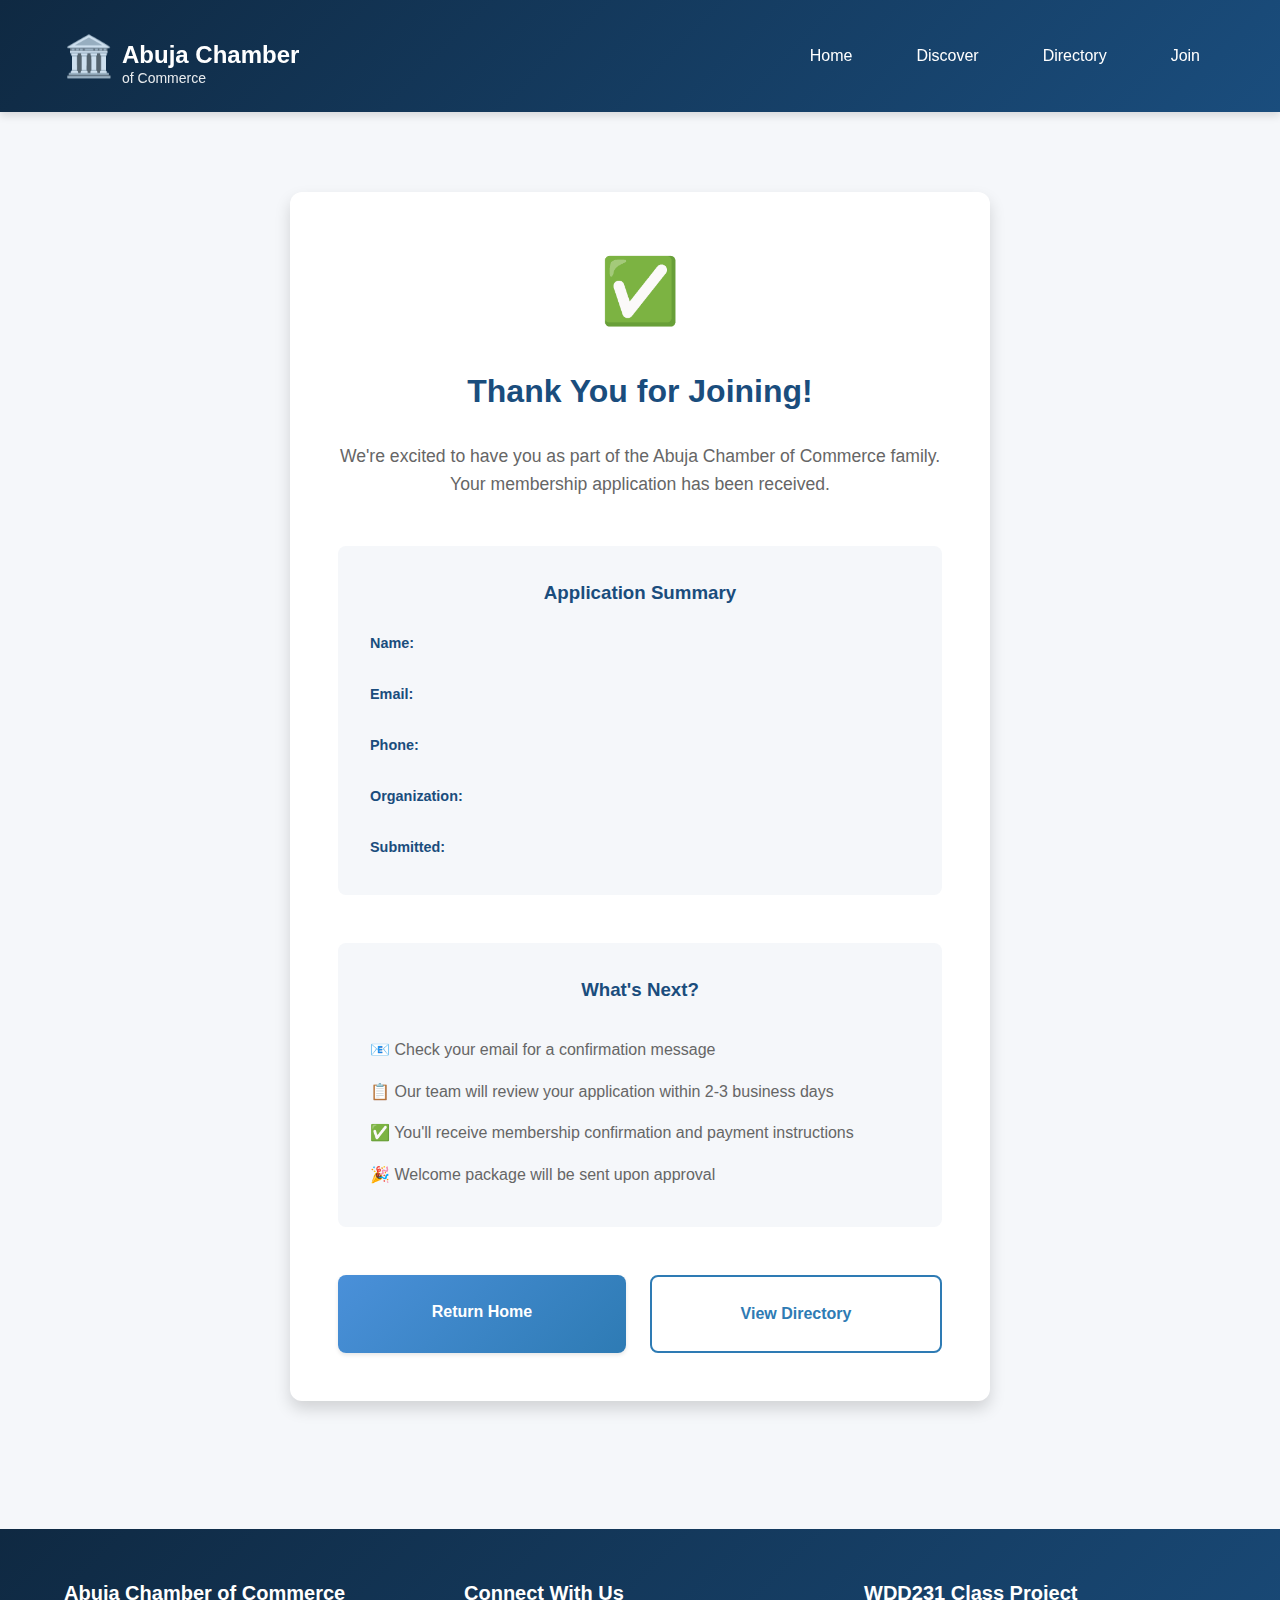
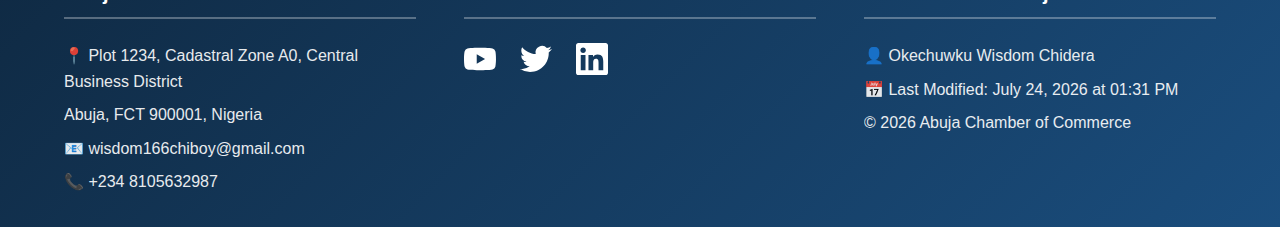
<file: chamber/thankyou.html>
<!DOCTYPE html>
<html lang="en">
<head>
  <meta charset="UTF-8">
  <meta name="viewport" content="width=device-width, initial-scale=1.0">
  <meta name="description" content="Thank you for joining the Abuja Chamber of Commerce">
  <meta name="author" content="Okechukwu Wisdom Chidera">

  <title>Thank You | Abuja Chamber of Commerce</title>

  <!-- Google Fonts setup -->
  <link rel="preconnect" href="https://fonts.googleapis.com">
  <link rel="preconnect" href="https://fonts.gstatic.com" crossorigin>
  <link href="https://fonts.googleapis.com/css2?family=Poppins:wght@400;500;600&display=swap" rel="stylesheet">

  <!--  Favicon -->
  <link rel="icon" type="image/svg+xml" href="images/logo.svg">

  <!--  CSS -->
  <link rel="stylesheet" href="styles/normalize.css">
  <link rel="stylesheet" href="styles/small.css">
  <link rel="stylesheet" href="styles/large.css">
  <link rel="stylesheet" href="styles/join.css">
</head>

<body>
    <!-- Header -->
    <header>
        <div class="header-container">
            <div class="logo">
                <span class="logo-icon">🏛️</span>
                <div class="logo-text">
                    <h1>Abuja Chamber</h1>
                    <p>of Commerce</p>
                </div>
            </div>
            
            <nav>
                <button class="hamburger" id="hamburger" aria-label="Toggle menu">
                    <span></span>
                    <span></span>
                    <span></span>
                </button>
                <ul class="nav-menu" id="navMenu">
                    <li><a href="index.html">Home</a></li>
                    <li><a href="discover.html">Discover</a></li>
                    <li><a href="directory.html">Directory</a></li>
                    <li><a href="join.html">Join</a></li>
                </ul>
            </nav>
        </div>
    </header>

    <!-- Main Content -->
    <main>
        <section class="thankyou-container">
            <div class="thankyou-card">
                <div class="success-icon">✅</div>
                <h2>Thank You for Joining!</h2>
                <p class="thankyou-message">We're excited to have you as part of the Abuja Chamber of Commerce family. Your membership application has been received.</p>
                
                <div class="application-summary">
                    <h3>Application Summary</h3>
                    <div class="summary-grid">
                        <div class="summary-item">
                            <strong>Name:</strong>
                            <span id="displayName"></span>
                        </div>
                        <div class="summary-item">
                            <strong>Email:</strong>
                            <span id="displayEmail"></span>
                        </div>
                        <div class="summary-item">
                            <strong>Phone:</strong>
                            <span id="displayPhone"></span>
                        </div>
                        <div class="summary-item">
                            <strong>Organization:</strong>
                            <span id="displayOrg"></span>
                        </div>
                        <div class="summary-item">
                            <strong>Submitted:</strong>
                            <span id="displayTimestamp"></span>
                        </div>
                    </div>
                </div>

                <div class="next-steps">
                    <h3>What's Next?</h3>
                    <ul>
                        <li>📧 Check your email for a confirmation message</li>
                        <li>📋 Our team will review your application within 2-3 business days</li>
                        <li>✅ You'll receive membership confirmation and payment instructions</li>
                        <li>🎉 Welcome package will be sent upon approval</li>
                    </ul>
                </div>

                <div class="action-buttons">
                    <a href="index.html" class="btn-primary">Return Home</a>
                    <a href="directory.html" class="btn-secondary">View Directory</a>
                </div>
            </div>
        </section>
    </main>

    <!-- Footer -->
    <footer>
        <div class="footer-container">
            <div class="footer-info">
                <h3>Abuja Chamber of Commerce</h3>
                <p>📍 Plot 1234, Cadastral Zone A0, Central Business District</p>
                <p>Abuja, FCT 900001, Nigeria</p>
                <p>📧 wisdom166chiboy@gmail.com</p>
                <p>📞 +234 8105632987</p>
            </div>
            
            <div class="footer-social">
                <h4>Connect With Us</h4>
                <div class="social-icons">
                    <a href="https://youtube.com" target="_blank" aria-label="YouTube">
                        <svg width="32" height="32" viewBox="0 0 24 24" fill="currentColor">
                            <path d="M23.498 6.186a3.016 3.016 0 0 0-2.122-2.136C19.505 3.545 12 3.545 12 3.545s-7.505 0-9.377.505A3.017 3.017 0 0 0 .502 6.186C0 8.07 0 12 0 12s0 3.93.502 5.814a3.016 3.016 0 0 0 2.122 2.136c1.871.505 9.376.505 9.376.505s7.505 0 9.377-.505a3.015 3.015 0 0 0 2.122-2.136C24 15.93 24 12 24 12s0-3.93-.502-5.814zM9.545 15.568V8.432L15.818 12l-6.273 3.568z"/>
                        </svg>
                    </a>
                    <a href="https://twitter.com" target="_blank" aria-label="Twitter">
                        <svg width="32" height="32" viewBox="0 0 24 24" fill="currentColor">
                            <path d="M23.953 4.57a10 10 0 01-2.825.775 4.958 4.958 0 002.163-2.723c-.951.555-2.005.959-3.127 1.184a4.92 4.92 0 00-8.384 4.482C7.69 8.095 4.067 6.13 1.64 3.162a4.822 4.822 0 00-.666 2.475c0 1.71.87 3.213 2.188 4.096a4.904 4.904 0 01-2.228-.616v.06a4.923 4.923 0 003.946 4.827 4.996 4.996 0 01-2.212.085 4.936 4.936 0 004.604 3.417 9.867 9.867 0 01-6.102 2.105c-.39 0-.779-.023-1.17-.067a13.995 13.995 0 007.557 2.209c9.053 0 13.998-7.496 13.998-13.985 0-.21 0-.42-.015-.63A9.935 9.935 0 0024 4.59z"/>
                        </svg>
                    </a>
                    <a href="https://www.linkedin.com/in/okechukwu-wisdom-ba718737a?utm_source=share&utm_campaign=share_via&utm_content=profile&utm_medium=android_app" target="_blank" aria-label="LinkedIn">
                        <svg width="32" height="32" viewBox="0 0 24 24" fill="currentColor">
                            <path d="M20.447 20.452h-3.554v-5.569c0-1.328-.027-3.037-1.852-3.037-1.853 0-2.136 1.445-2.136 2.939v5.667H9.351V9h3.414v1.561h.046c.477-.9 1.637-1.85 3.37-1.85 3.601 0 4.267 2.37 4.267 5.455v6.286zM5.337 7.433c-1.144 0-2.063-.926-2.063-2.065 0-1.138.92-2.063 2.063-2.063 1.14 0 2.064.925 2.064 2.063 0 1.139-.925 2.065-2.064 2.065zm1.782 13.019H3.555V9h3.564v11.452zM22.225 0H1.771C.792 0 0 .774 0 1.729v20.542C0 23.227.792 24 1.771 24h20.451C23.2 24 24 23.227 24 22.271V1.729C24 .774 23.2 0 22.222 0h.003z"/>
                        </svg>
                    </a>
                </div>
            </div>
            
            <div class="footer-project">
                <h4>WDD231 Class Project</h4>
                <p>👤 Okechuwku Wisdom Chidera</p>
                <p>📅 Last Modified: <span id="lastModified"></span></p>
                <p>&copy; <span id="currentYear"></span> Abuja Chamber of Commerce</p>
            </div>
        </div>
    </footer>

    <!-- JavaScript -->
    <script src="scripts/thankyou.js"></script>
</body>
</html>
</file>
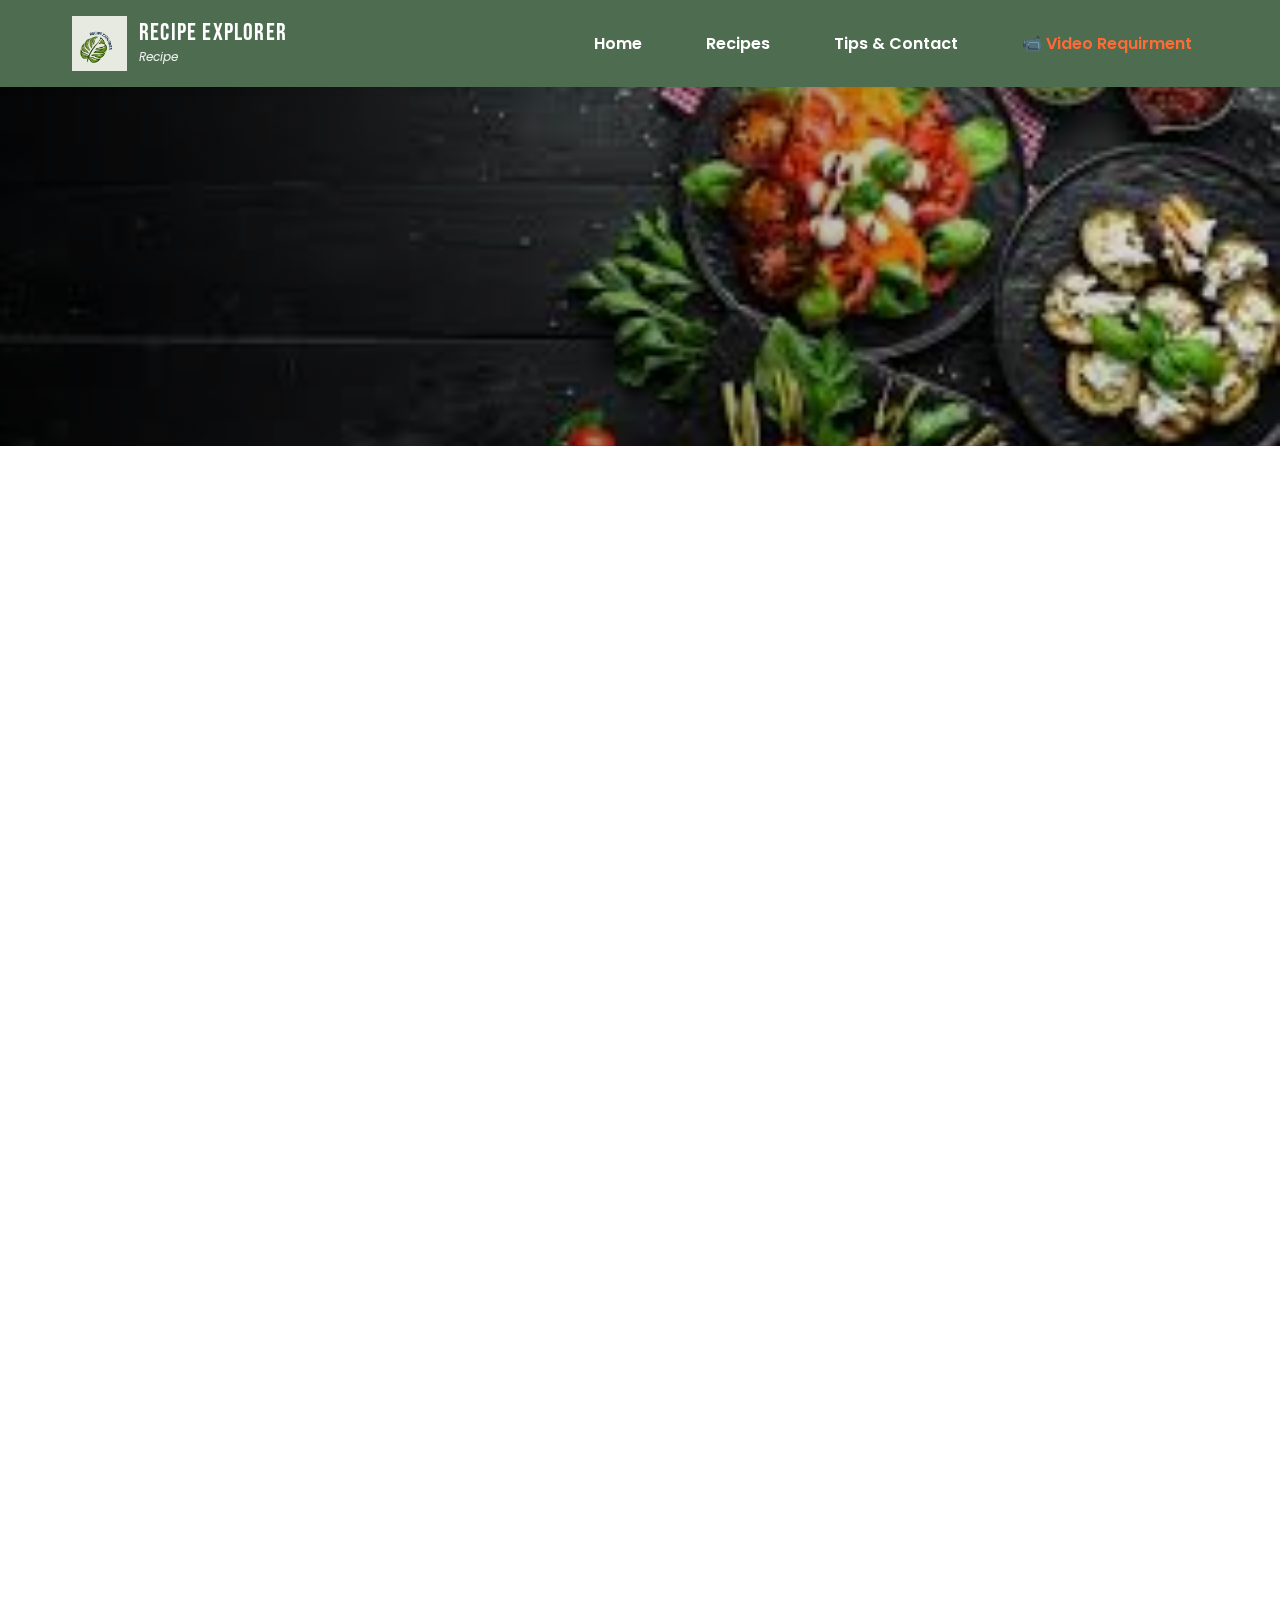
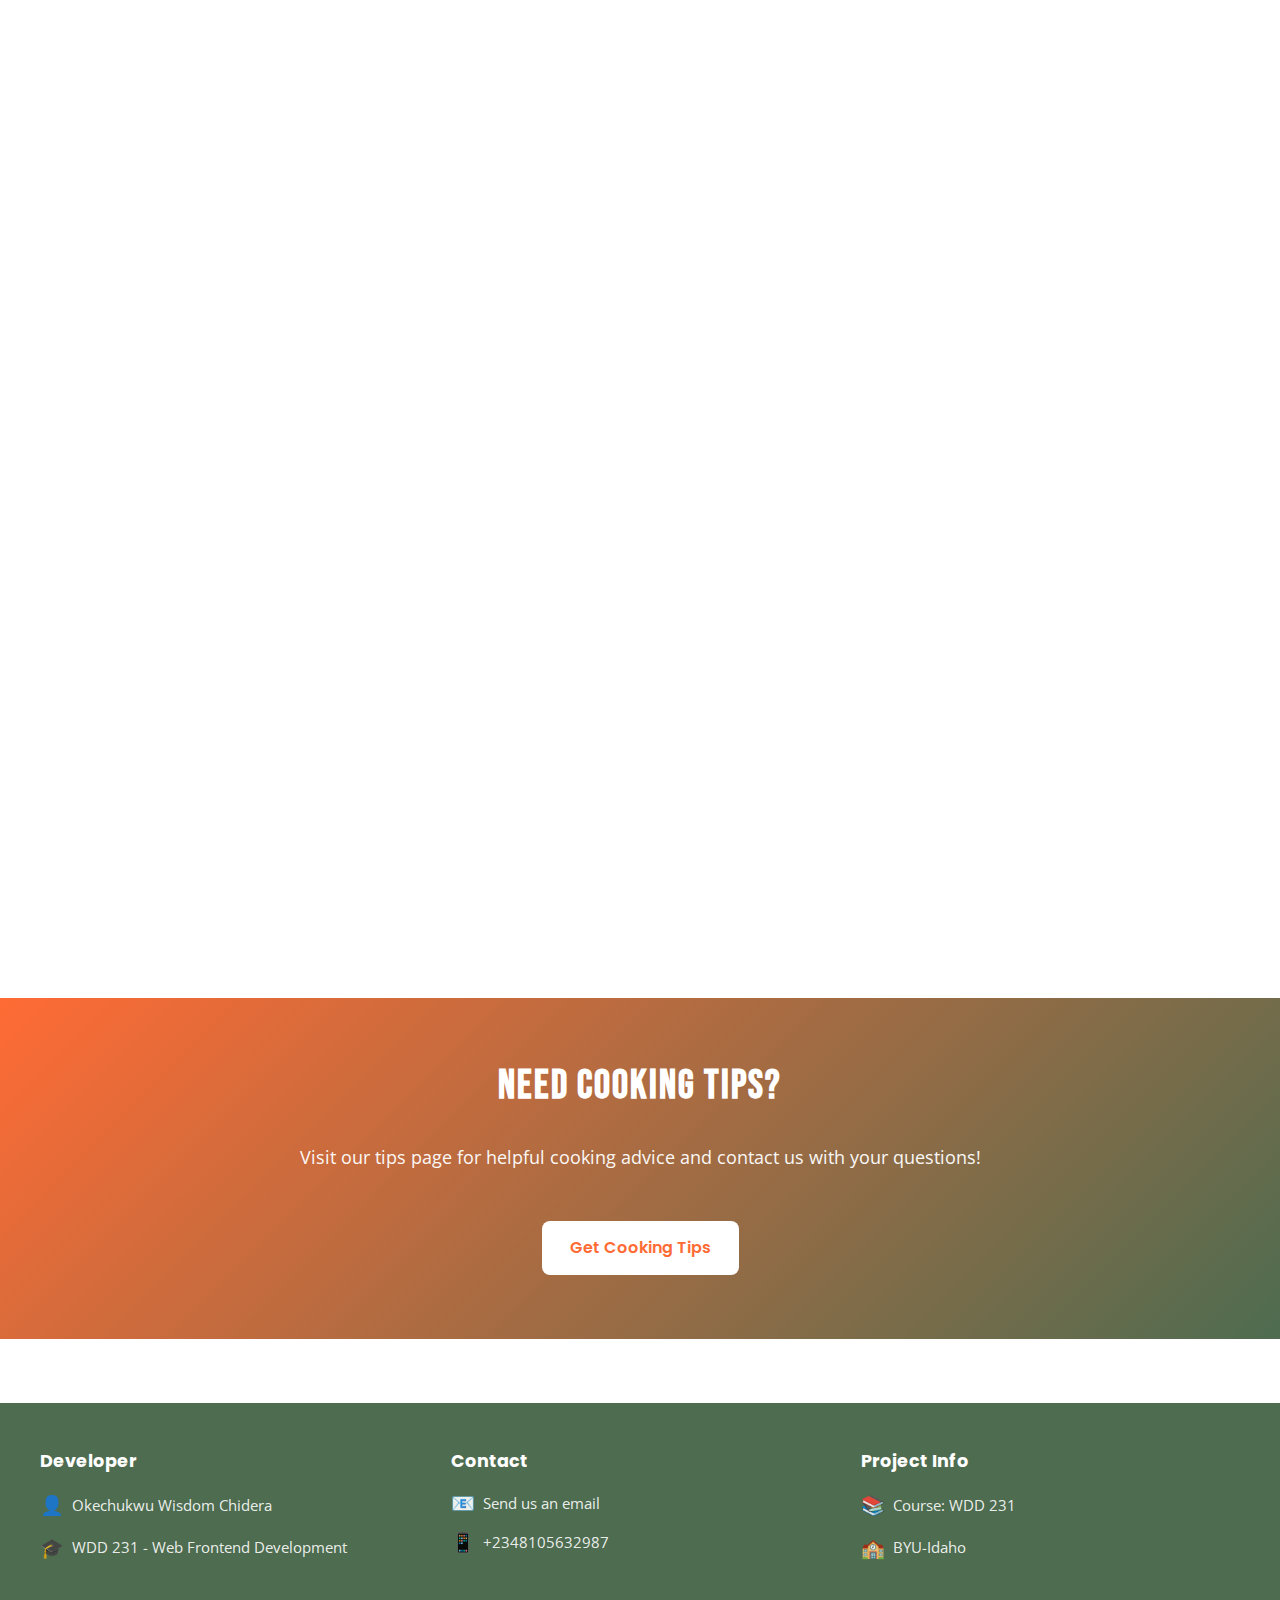
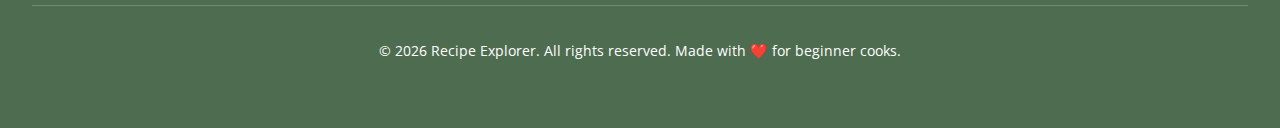
<file: recipe_explorer/recipes.html>
<!DOCTYPE html>
<html lang="en">
<head>
    <meta charset="UTF-8">
    <meta name="viewport" content="width=device-width, initial-scale=1.0">
    <meta name="description" content="Browse our complete collection of beginner-friendly recipes. Find easy meals for breakfast, lunch, and dinner.">
    <meta name="keywords" content="recipes, cooking, easy recipes, beginner cooking, meal ideas">
    <meta name="author" content="Recipe Explorer">
    
    <!-- Open Graph Meta Tags -->
    <meta property="og:title" content="All Recipes - Recipe Explorer">
    <meta property="og:description" content="Browse our complete collection of simple, delicious recipes">
    <meta property="og:type" content="website">
    
    <title>All Recipes - Recipe Explorer</title>
    
    <!-- Stylesheets -->
    <link rel="stylesheet" href="styles/normalize.css">
    <link rel="stylesheet" href="styles/base.css">
    <link rel="stylesheet" href="styles/layout.css">
    <link rel="stylesheet" href="styles/theme.css">
    <link rel="stylesheet" href="styles/small.css">
    
    <!-- Favicon -->
    <link rel="icon" type="image/png" href="images/logo.png">
</head>
<body>
    <!-- Header with Navigation -->
    <header>
        <div class="nav-container">
            <div class="logo-container">
                <img src="images/logo.png" alt="Recipe Explorer Logo" class="logo-image">
                <div class="logo-text-wrapper">
                    <span class="logo-title">Recipe Explorer</span>
                    <span class="typing-text" aria-live="polite"></span>
                </div>
            </div>
            
            <nav aria-label="Main navigation">
                <button class="hamburger" aria-label="Toggle navigation menu" aria-expanded="false">
                    <span></span>
                    <span></span>
                    <span></span>
                </button>
                
                <ul>
                    <li><a href="index.html">Home</a></li>
                    <li><a href="recipes.html">Recipes</a></li>
                    <li><a href="tips.html">Tips & Contact</a></li>
                    <li><a href="https://youtu.be/FMhRO4IQGWY?si=7TPMNH-Zh0JDJDMK" target="_blank" rel="noopener noreferrer" style="color: var(--primary-color);">📹 Video Requirment</a></li>
                </ul>
            </nav>
        </div>
    </header>

    <!-- Main Content -->
    <main>
        <!-- Page Header -->
        <section class="hero" style="min-height: 300px;">
            <div class="hero-content">
                <h1>All Recipes</h1>
                <p>Explore our complete collection of beginner-friendly recipes. Click any recipe to see full details, ingredients, and instructions.</p>
            </div>
        </section>

        <!-- Recipes Grid Section -->
        <section class="container">
            <h2 class="section-title">Our Recipe Collection</h2>
            <p class="section-subtitle">
                Click on any recipe card to view the full recipe with detailed instructions, 
                ingredient lists, and cooking times. All recipes are tested and beginner-approved!
            </p>
            
            <!-- Recipe grid will be loaded dynamically here -->
            <div class="recipe-grid" role="list" aria-label="All recipes">
                <!-- JavaScript will populate this section with 15+ recipes -->
            </div>
        </section>

        <!-- Tips Section -->
        <section class="cta-section">
            <div class="container">
                <h2>Need Cooking Tips?</h2>
                <p>Visit our tips page for helpful cooking advice and contact us with your questions!</p>
                <a href="tips.html" class="btn">Get Cooking Tips</a>
            </div>
        </section>
    </main>

    <!-- Footer -->
    <footer>
        <div class="footer-content">
            <div class="footer-section">
                <h4>Developer</h4>
                <p><span class="footer-icon">👤</span> Okechukwu Wisdom Chidera</p>
                <p><span class="footer-icon">🎓</span> WDD 231 - Web Frontend Development</p>
            </div>
            
            <div class="footer-section">
                <h4>Contact</h4>
                <a href="mailto:wisdom166chiboy@gmail.com">
                    <span class="footer-icon">📧</span> Send us an email
                </a>
                <a href="https://wa.me/+2348105632987" target="_blank" rel="noopener noreferrer">
                    <span class="footer-icon">📱</span> +2348105632987
                </a>
            </div>
            
            <div class="footer-section">
                <h4>Project Info</h4>
                <p><span class="footer-icon">📚</span> Course: WDD 231</p>
                <p><span class="footer-icon">🏫</span> BYU-Idaho</p>
            </div>
        </div>
        
        <div class="footer-bottom">
            <p>&copy; <span class="current-year">2024</span> Recipe Explorer. All rights reserved. Made with ❤️ for beginner cooks.</p>
        </div>
    </footer>
    <!-- Modal will be inserted here dynamically -->

    <!-- JavaScript Modules -->
    <script type="module" src="scripts/main.js"></script>
    <script type="module" src="scripts/recipes.js"></script>
    <script type="module" src="scripts/modal.js"></script>
</body>
</html>
</file>
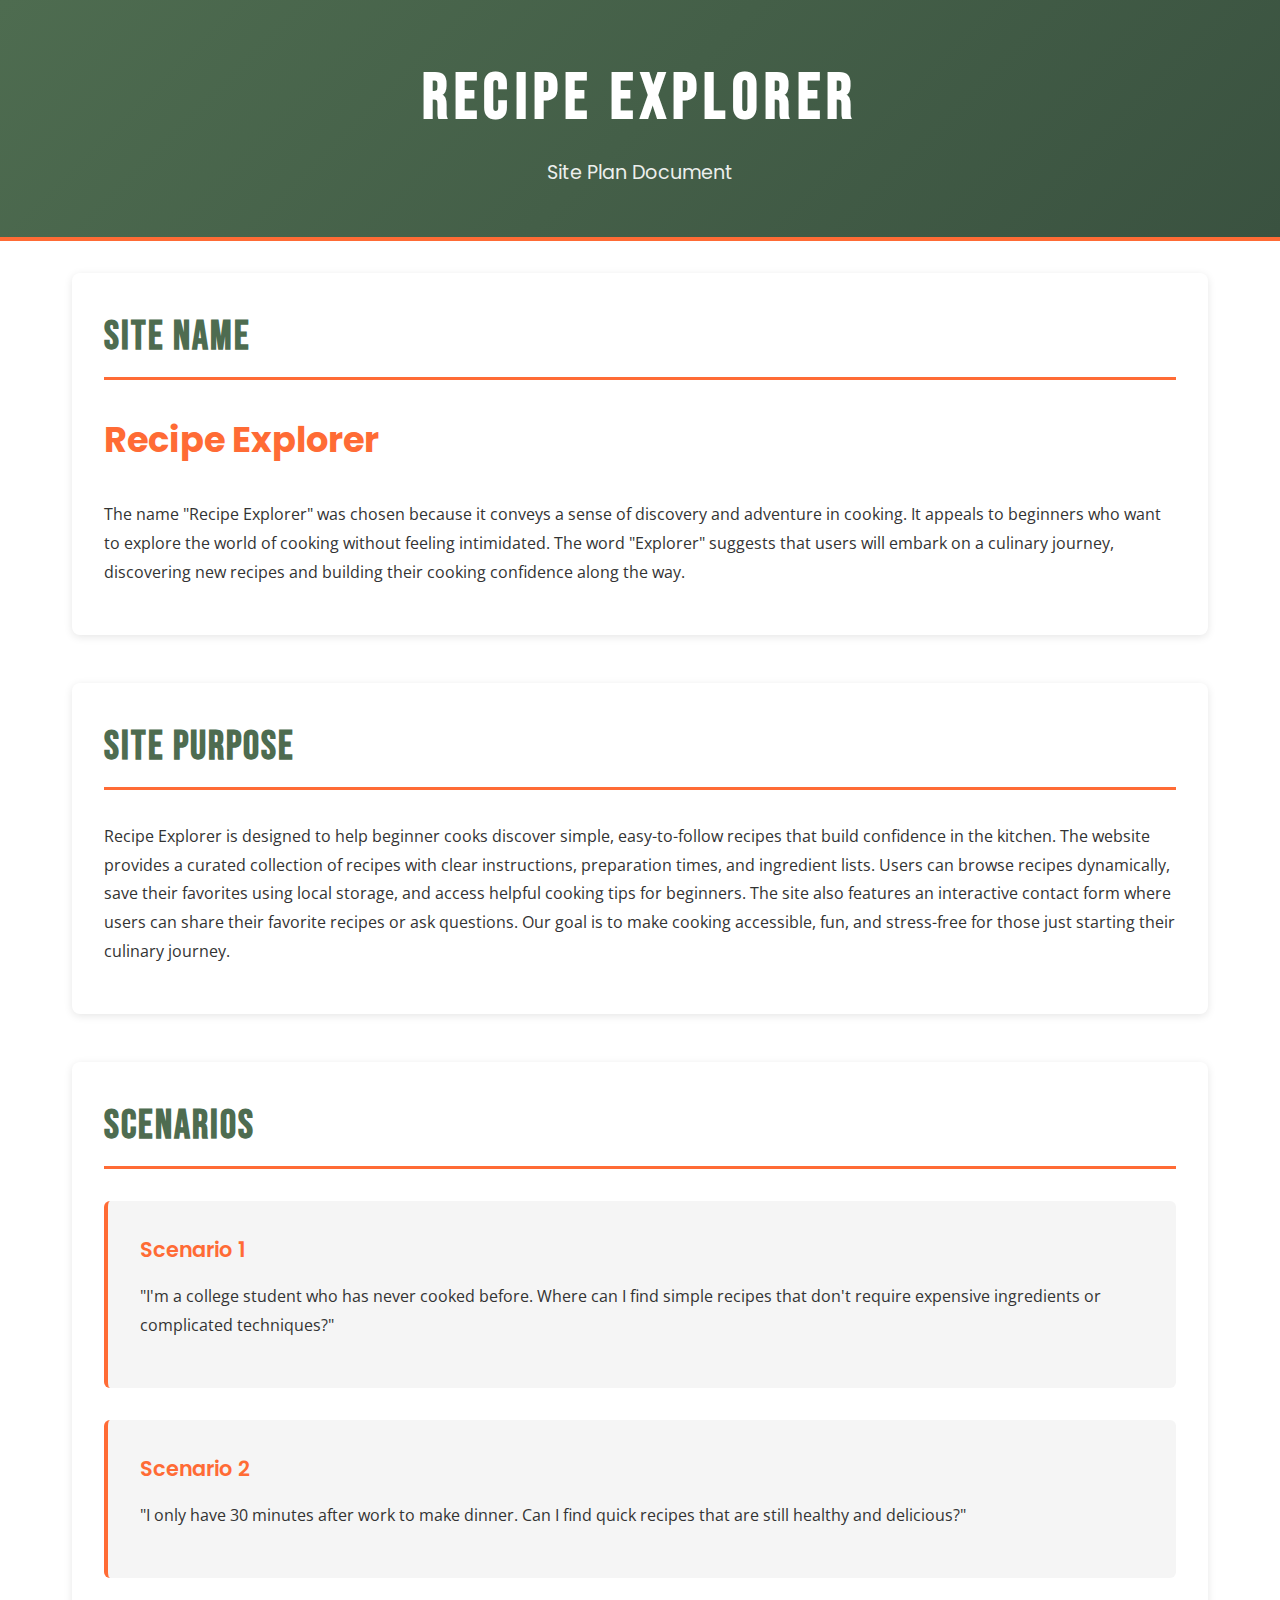
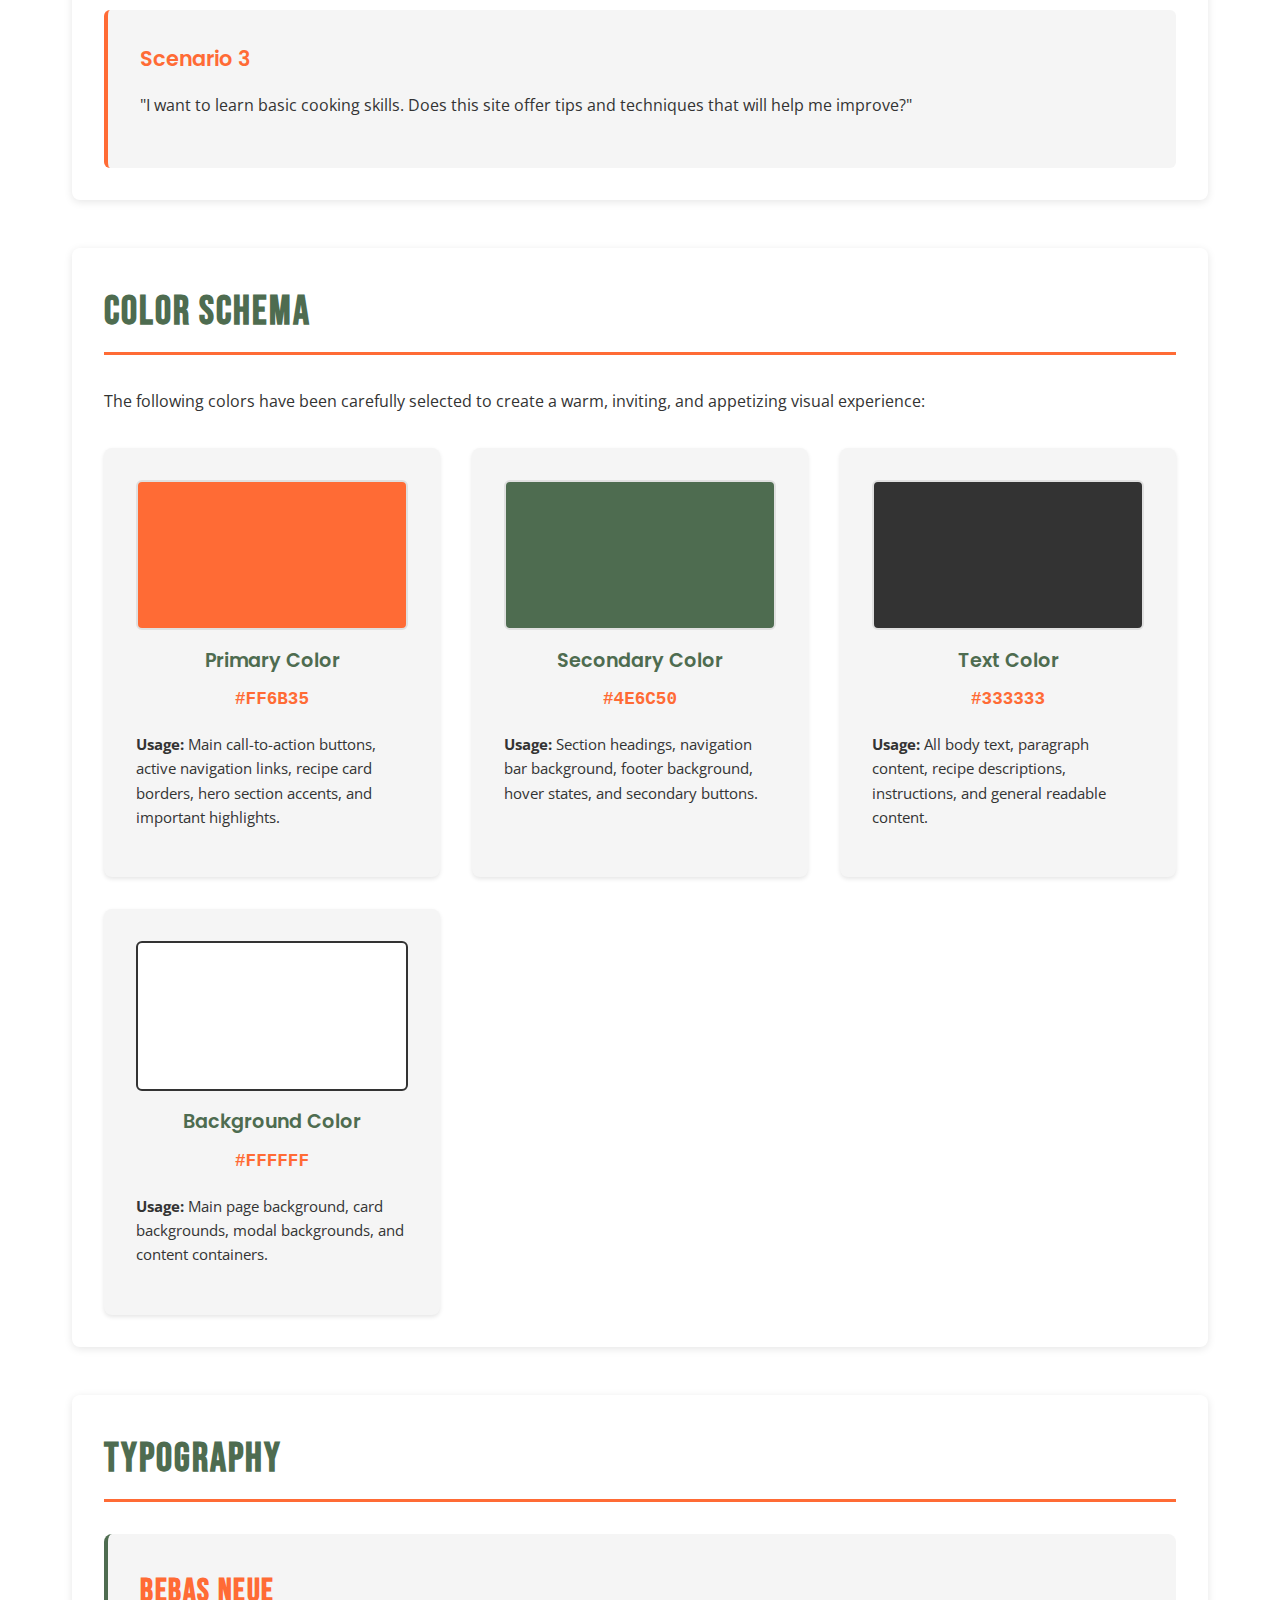
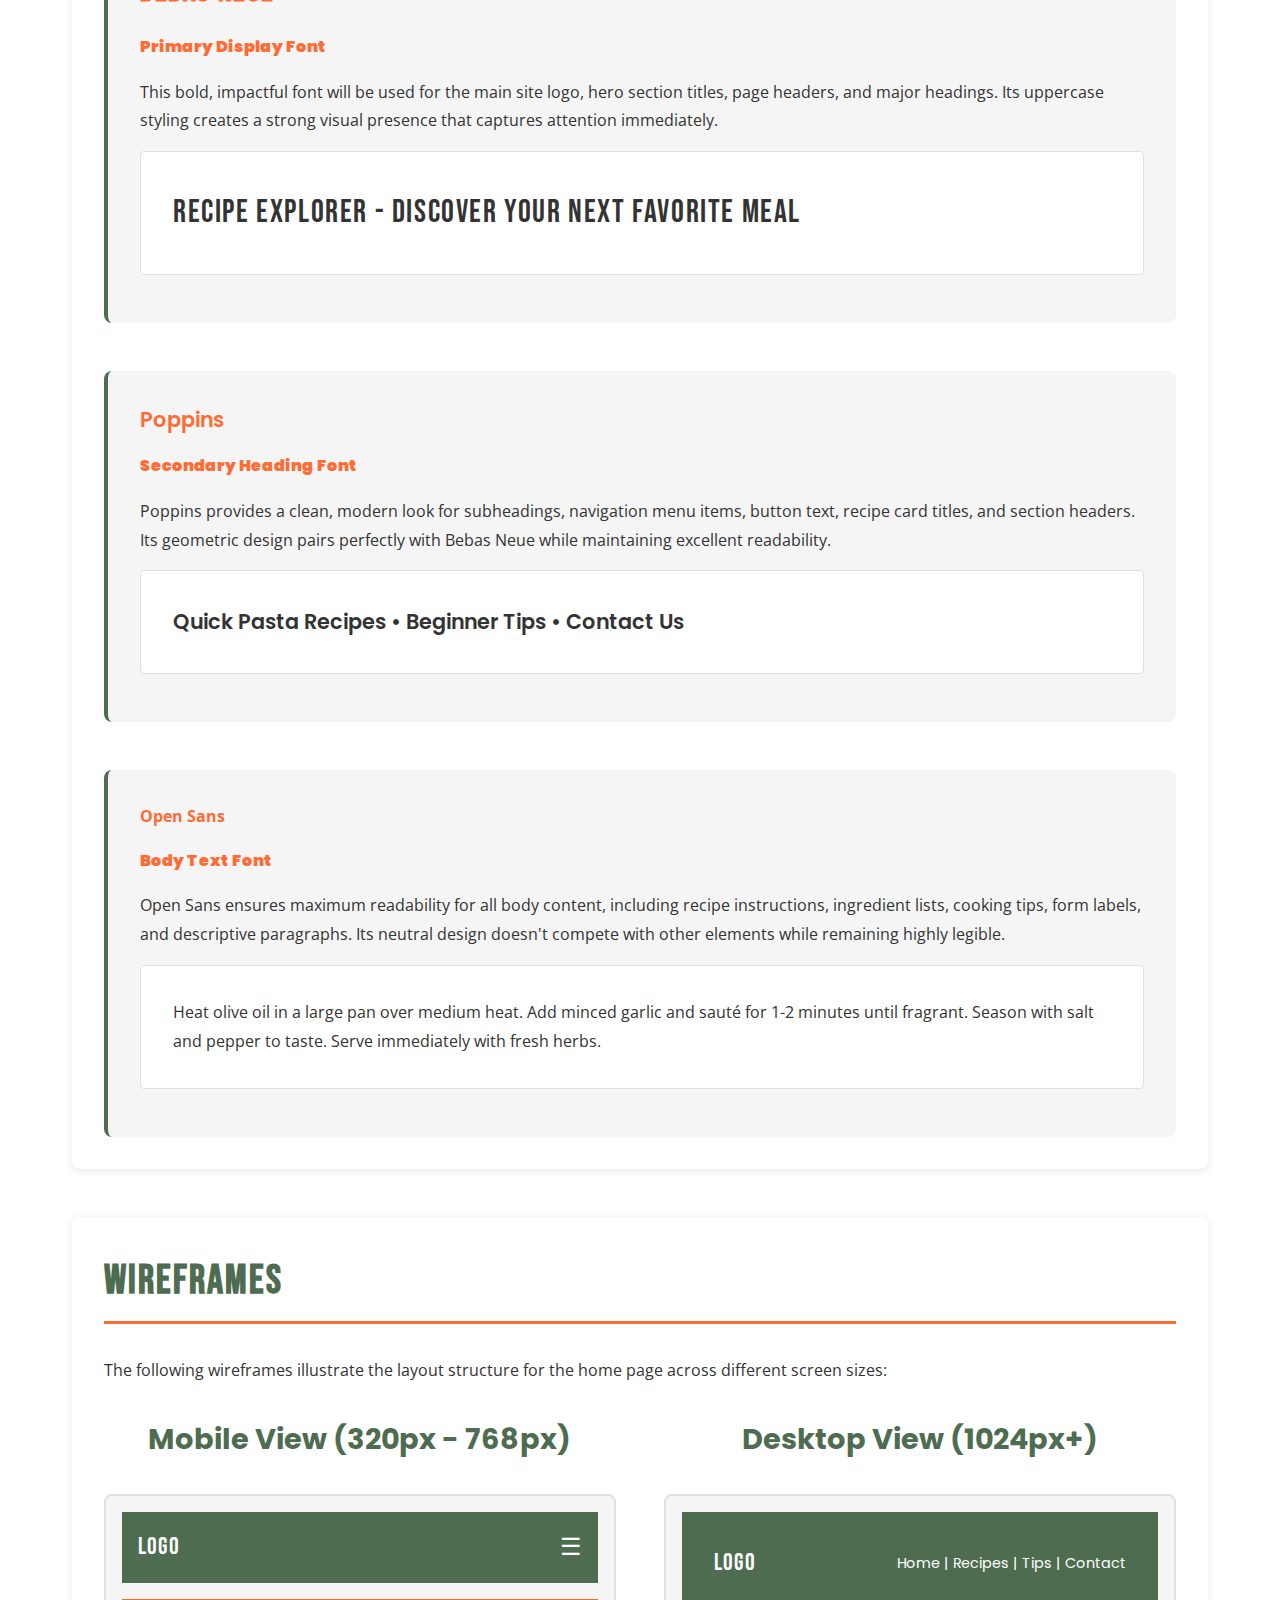
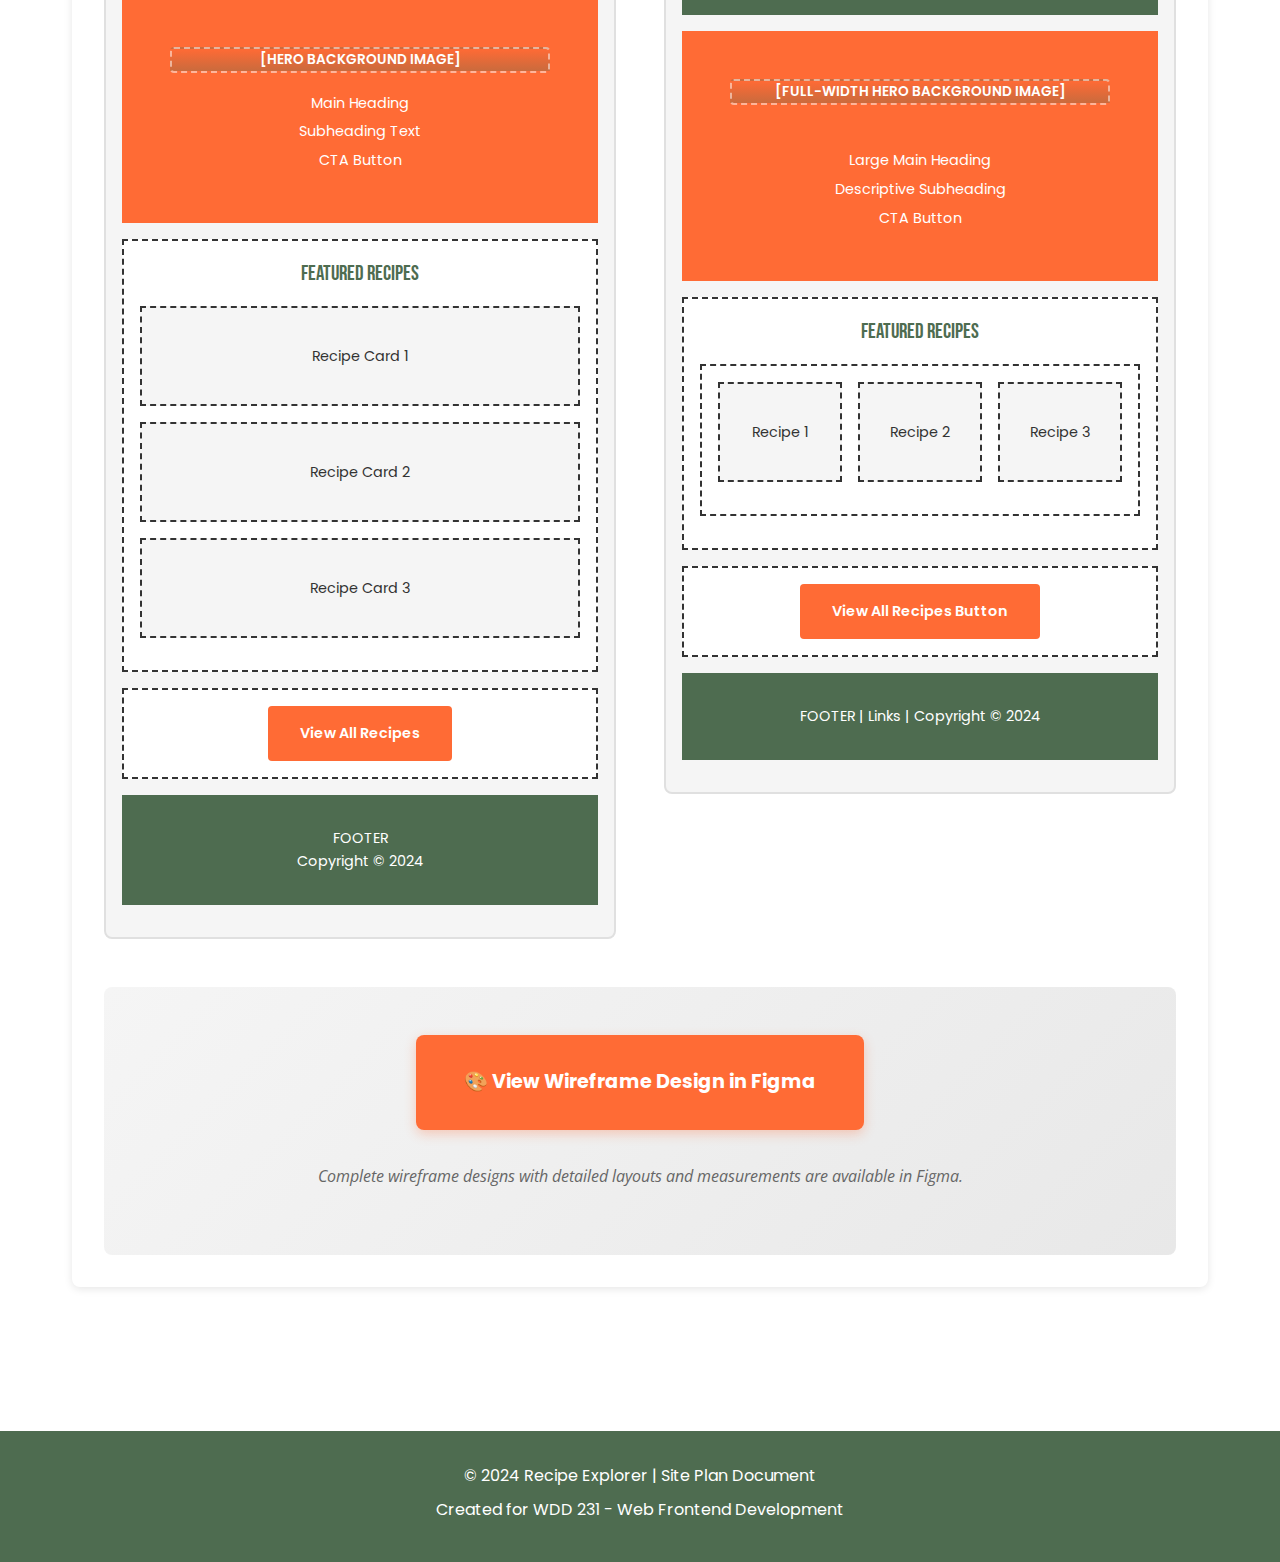
<file: recipe_explorer/siteplan.html>
<!DOCTYPE html>
<html lang="en">
<head>
    <meta charset="UTF-8">
    <meta name="viewport" content="width=device-width, initial-scale=1.0">
    <meta name="description" content="Site plan for Recipe Explorer - A beginner-friendly recipe collection website">
    <title>Site Plan - Recipe Explorer</title>
    <link rel="stylesheet" href="site-plan.css">
    <link rel="preconnect" href="https://fonts.googleapis.com">
    <link rel="preconnect" href="https://fonts.gstatic.com" crossorigin>
    <link href="https://fonts.googleapis.com/css2?family=Bebas+Neue&family=Poppins:wght@400;600;700&family=Open+Sans:wght@400;600&display=swap" rel="stylesheet">
</head>
<body>
    <header>
        <h1>Recipe Explorer</h1>
        <p class="subtitle">Site Plan Document</p>
    </header>

    <main>
        <section class="site-name">
            <h2>Site Name</h2>
            <h3>Recipe Explorer</h3>
            <p>The name "Recipe Explorer" was chosen because it conveys a sense of discovery and adventure in cooking. It appeals to beginners who want to explore the world of cooking without feeling intimidated. The word "Explorer" suggests that users will embark on a culinary journey, discovering new recipes and building their cooking confidence along the way.</p>
        </section>

        <section class="site-purpose">
            <h2>Site Purpose</h2>
            <p>Recipe Explorer is designed to help beginner cooks discover simple, easy-to-follow recipes that build confidence in the kitchen. The website provides a curated collection of recipes with clear instructions, preparation times, and ingredient lists. Users can browse recipes dynamically, save their favorites using local storage, and access helpful cooking tips for beginners. The site also features an interactive contact form where users can share their favorite recipes or ask questions. Our goal is to make cooking accessible, fun, and stress-free for those just starting their culinary journey.</p>
        </section>

        <section class="scenarios">
            <h2>Scenarios</h2>
            <div class="scenario-list">
                <div class="scenario-item">
                    <h4>Scenario 1</h4>
                    <p>"I'm a college student who has never cooked before. Where can I find simple recipes that don't require expensive ingredients or complicated techniques?"</p>
                </div>
                <div class="scenario-item">
                    <h4>Scenario 2</h4>
                    <p>"I only have 30 minutes after work to make dinner. Can I find quick recipes that are still healthy and delicious?"</p>
                </div>
                <div class="scenario-item">
                    <h4>Scenario 3</h4>
                    <p>"I want to learn basic cooking skills. Does this site offer tips and techniques that will help me improve?"</p>
                </div>
            </div>
        </section>

        <section class="color-schema">
            <h2>Color Schema</h2>
            <p>The following colors have been carefully selected to create a warm, inviting, and appetizing visual experience:</p>
            <div class="color-grid">
                <div class="color-card">
                    <div class="color-swatch primary-color"></div>
                    <h4>Primary Color</h4>
                    <p class="color-code">#FF6B35</p>
                    <p class="color-usage"><strong>Usage:</strong> Main call-to-action buttons, active navigation links, recipe card borders, hero section accents, and important highlights.</p>
                </div>
                <div class="color-card">
                    <div class="color-swatch secondary-color"></div>
                    <h4>Secondary Color</h4>
                    <p class="color-code">#4E6C50</p>
                    <p class="color-usage"><strong>Usage:</strong> Section headings, navigation bar background, footer background, hover states, and secondary buttons.</p>
                </div>
                <div class="color-card">
                    <div class="color-swatch text-color"></div>
                    <h4>Text Color</h4>
                    <p class="color-code">#333333</p>
                    <p class="color-usage"><strong>Usage:</strong> All body text, paragraph content, recipe descriptions, instructions, and general readable content.</p>
                </div>
                <div class="color-card">
                    <div class="color-swatch background-color"></div>
                    <h4>Background Color</h4>
                    <p class="color-code">#FFFFFF</p>
                    <p class="color-usage"><strong>Usage:</strong> Main page background, card backgrounds, modal backgrounds, and content containers.</p>
                </div>
            </div>
        </section>

        <section class="typography">
            <h2>Typography</h2>
            <div class="font-showcase">
                <div class="font-example">
                    <h3 class="display-font">Bebas Neue</h3>
                    <p class="font-description"><strong>Primary Display Font</strong></p>
                    <p>This bold, impactful font will be used for the main site logo, hero section titles, page headers, and major headings. Its uppercase styling creates a strong visual presence that captures attention immediately.</p>
                    <p class="sample-text display-font">RECIPE EXPLORER - DISCOVER YOUR NEXT FAVORITE MEAL</p>
                </div>
                <div class="font-example">
                    <h3 class="heading-font">Poppins</h3>
                    <p class="font-description"><strong>Secondary Heading Font</strong></p>
                    <p>Poppins provides a clean, modern look for subheadings, navigation menu items, button text, recipe card titles, and section headers. Its geometric design pairs perfectly with Bebas Neue while maintaining excellent readability.</p>
                    <p class="sample-text heading-font">Quick Pasta Recipes • Beginner Tips • Contact Us</p>
                </div>
                <div class="font-example">
                    <h3 class="body-font">Open Sans</h3>
                    <p class="font-description"><strong>Body Text Font</strong></p>
                    <p>Open Sans ensures maximum readability for all body content, including recipe instructions, ingredient lists, cooking tips, form labels, and descriptive paragraphs. Its neutral design doesn't compete with other elements while remaining highly legible.</p>
                    <p class="sample-text body-font">Heat olive oil in a large pan over medium heat. Add minced garlic and sauté for 1-2 minutes until fragrant. Season with salt and pepper to taste. Serve immediately with fresh herbs.</p>
                </div>
            </div>
        </section>

        <section class="wireframes">
            <h2>Wireframes</h2>
            <p>The following wireframes illustrate the layout structure for the home page across different screen sizes:</p>
            
            <div class="wireframe-container">
                <div class="wireframe mobile">
                    <h3>Mobile View (320px - 768px)</h3>
                    <div class="wireframe-box">
                        <div class="wire-header">
                            <div class="wire-logo">LOGO</div>
                            <div class="wire-hamburger">☰</div>
                        </div>
                        <div class="wire-hero">
                            <div class="wire-hero-image">[HERO BACKGROUND IMAGE]</div>
                            <div class="wire-hero-content">Main Heading<br>Subheading Text<br>CTA Button</div>
                        </div>
                        <div class="wire-section">
                            <div class="wire-heading">Featured Recipes</div>
                            <div class="wire-card">Recipe Card 1</div>
                            <div class="wire-card">Recipe Card 2</div>
                            <div class="wire-card">Recipe Card 3</div>
                        </div>
                        <div class="wire-cta">
                            <div class="wire-button">View All Recipes</div>
                        </div>
                        <div class="wire-footer">FOOTER<br>Copyright © 2024</div>
                    </div>
                </div>

                <div class="wireframe desktop">
                    <h3>Desktop View (1024px+)</h3>
                    <div class="wireframe-box">
                        <div class="wire-header desktop-header">
                            <div class="wire-logo">LOGO</div>
                            <div class="wire-nav">Home | Recipes | Tips | Contact</div>
                        </div>
                        <div class="wire-hero desktop-hero">
                            <div class="wire-hero-image">[FULL-WIDTH HERO BACKGROUND IMAGE]</div>
                            <div class="wire-hero-content">Large Main Heading<br>Descriptive Subheading<br>CTA Button</div>
                        </div>
                        <div class="wire-section">
                            <div class="wire-heading">Featured Recipes</div>
                            <div class="wire-grid">
                                <div class="wire-card">Recipe 1</div>
                                <div class="wire-card">Recipe 2</div>
                                <div class="wire-card">Recipe 3</div>
                            </div>
                        </div>
                        <div class="wire-cta">
                            <div class="wire-button">View All Recipes Button</div>
                        </div>
                        <div class="wire-footer desktop-footer">
                            FOOTER | Links | Copyright © 2024
                        </div>
                    </div>
                </div>
            </div>

            <div class="figma-cta">
                <a href="https://app.moqups.com/OKQ7MH0UMm51R2aSP1AqYqrTbuQeQ2Vn/view/page/ad64222d5" class="figma-button" target="_blank">🎨 View Wireframe Design in Figma</a>
                <p class="figma-note">Complete wireframe designs with detailed layouts and measurements are available in Figma.</p>
            </div>
        </section>
    </main>

    <footer>
        <p>&copy; 2024 Recipe Explorer | Site Plan Document</p>
        <p>Created for WDD 231 - Web Frontend Development</p>
    </footer>
</body>
</html>
</file>
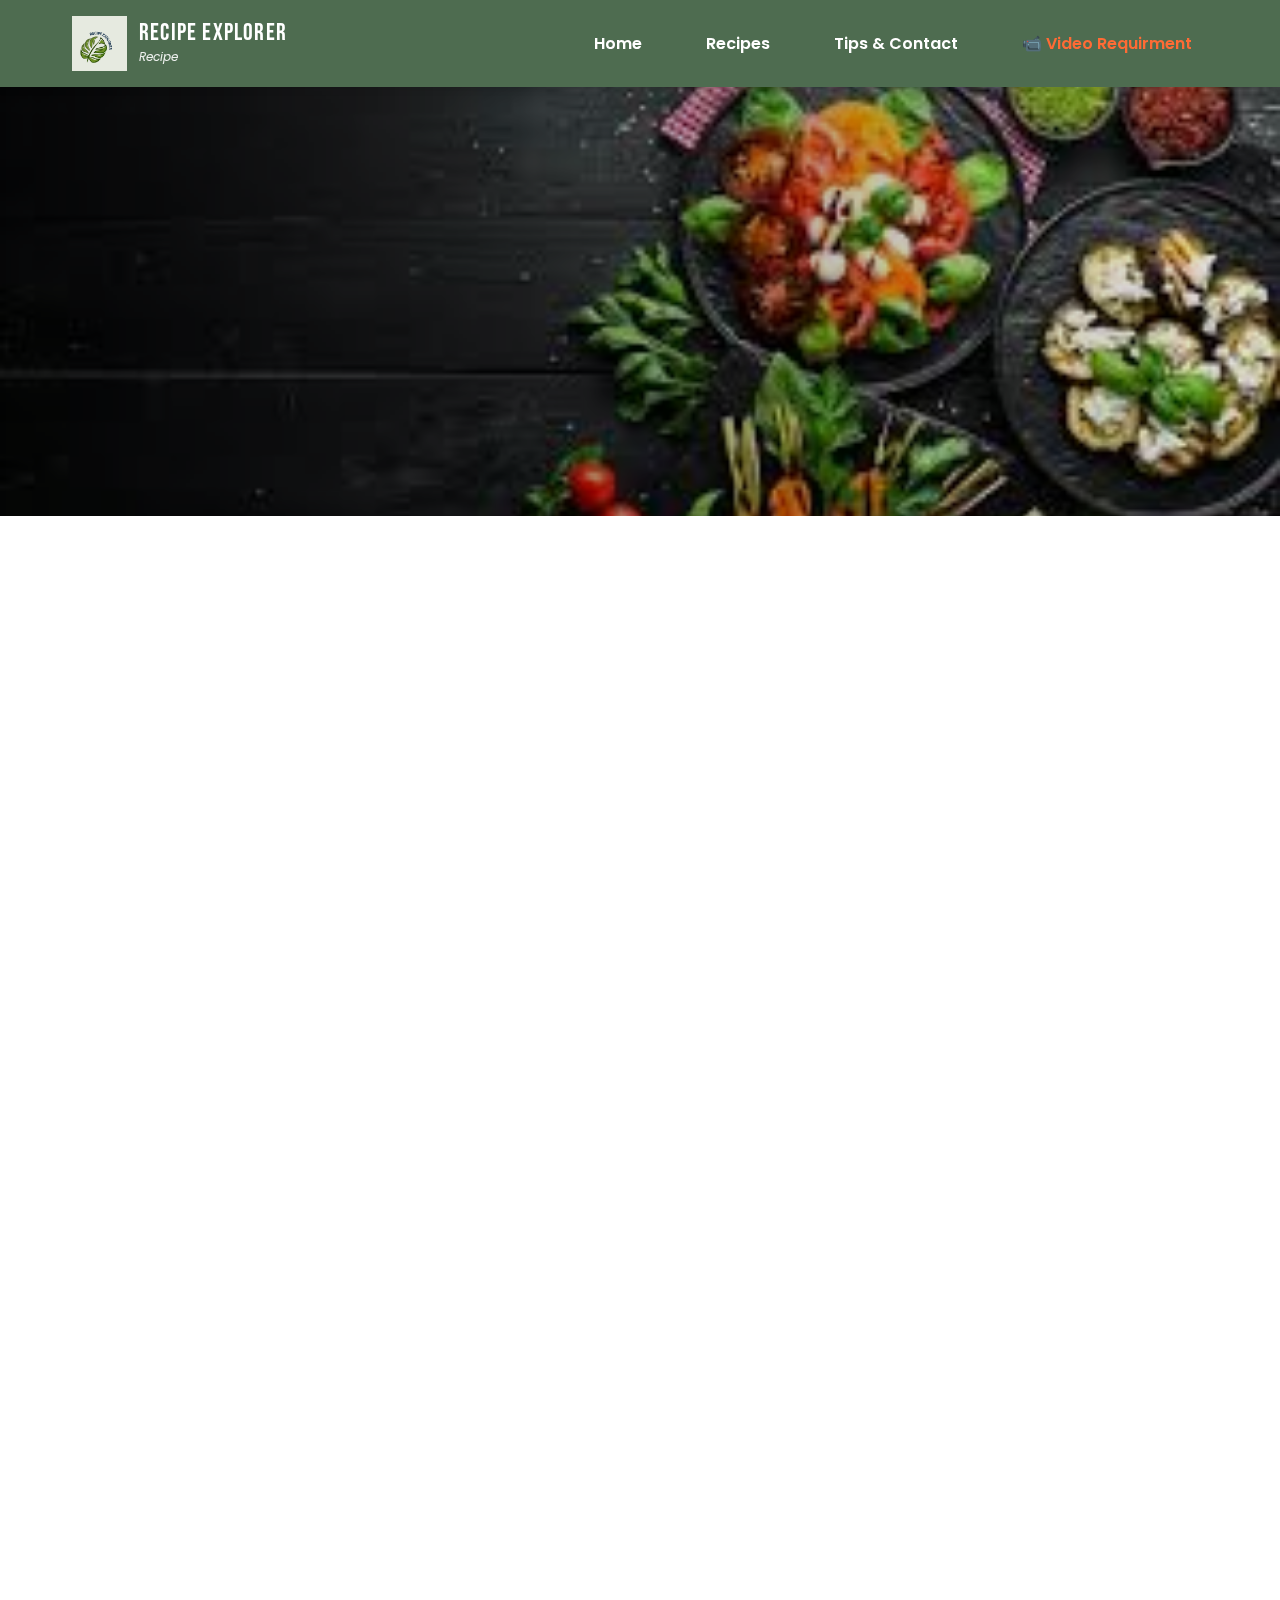
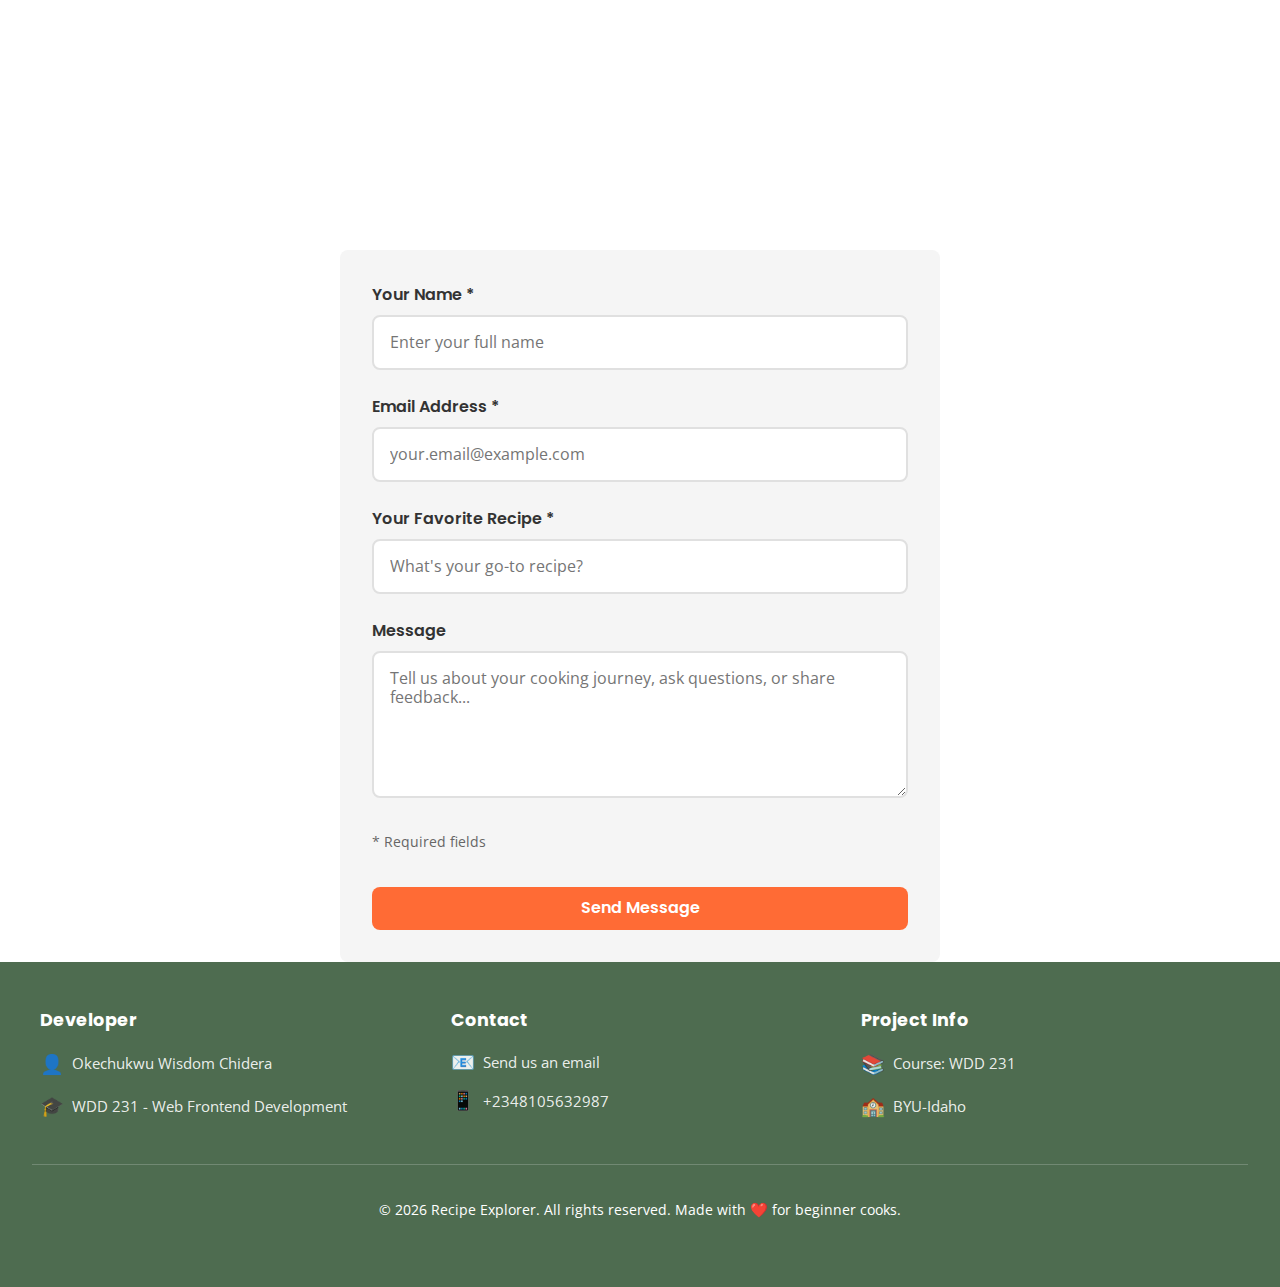
<file: recipe_explorer/thanks.html>
<!DOCTYPE html>
<html lang="en">
<head>
    <meta charset="UTF-8">
    <meta name="viewport" content="width=device-width, initial-scale=1.0">
    <meta name="description" content="Thank you for contacting Recipe Explorer">
    <meta name="robots" content="noindex, nofollow">
    
    <title>Thank You - Recipe Explorer</title>
    
    <!-- Stylesheets -->
    <link rel="stylesheet" href="styles/normalize.css">
    <link rel="stylesheet" href="styles/base.css">
    <link rel="stylesheet" href="styles/layout.css">
    <link rel="stylesheet" href="styles/theme.css">
    <link rel="stylesheet" href="styles/small.css">
    
    <!-- Favicon -->
    <link rel="icon" type="image/png" href="images/logo.png">
</head>
<body>
    <!-- Header with Navigation -->
    <header>
        <div class="nav-container">
            <div class="logo-container">
                <img src="images/logo.png" alt="Recipe Explorer Logo" class="logo-image">
                <div class="logo-text-wrapper">
                    <span class="logo-title">Recipe Explorer</span>
                    <span class="typing-text" aria-live="polite"></span>
                </div>
            </div>
            
            <nav aria-label="Main navigation">
                <button class="hamburger" aria-label="Toggle navigation menu" aria-expanded="false">
                    <span></span>
                    <span></span>
                    <span></span>
                </button>
                
                <ul>
                    <li><a href="index.html">Home</a></li>
                    <li><a href="recipes.html">Recipes</a></li>
                    <li><a href="tips.html">Tips & Contact</a></li>
                    <li><a href="https://youtu.be/FMhRO4IQGWY?si=7TPMNH-Zh0JDJDMK" target="_blank" rel="noopener noreferrer" style="color: var(--primary-color);">📹 Video Requirment</a></li>
                </ul>
            </nav>
        </div>
    </header>

    <!-- Main Content -->
    <main>
        <section class="container">
            <div class="thanks-container">
                <!-- Success Icon -->
                <div class="thanks-icon" aria-hidden="true">✅</div>
                
                <!-- Thank You Message -->
                <h1>Thank You!</h1>
                <p style="font-size: 1.2rem; color: var(--text-light); margin-bottom: var(--spacing-lg);">
                    We've received your message and appreciate you taking the time to reach out to us.
                </p>
                
                <!-- Display Submission Details (populated by JavaScript using URLSearchParams) -->
                <div class="submission-details">
                    <!-- JavaScript will populate this section with form data -->
                </div>
                
                <!-- Success Message -->
                <div class="alert alert-success" style="margin-top: var(--spacing-lg);">
                    <p>
                        <strong>What happens next?</strong><br>
                        We'll review your message and get back to you within 24-48 hours. 
                        In the meantime, feel free to explore more recipes!
                    </p>
                </div>
                
                <!-- Call to Action Buttons -->
                <div style="margin-top: var(--spacing-xl); display: flex; gap: var(--spacing-md); justify-content: center; flex-wrap: wrap;">
                    <a href="index.html" class="btn btn-primary">Return Home</a>
                    <a href="recipes.html" class="btn btn-secondary">Browse Recipes</a>
                </div>
            </div>
        </section>

        <!-- Additional CTA Section -->
        <section class="cta-section" style="margin-top: var(--spacing-xl);">
            <div class="container">
                <h2>Keep Cooking!</h2>
                <p>While you wait for our response, why not try out some new recipes?</p>
                <a href="recipes.html" class="btn">Explore Recipes</a>
            </div>
        </section>
    </main>

    <!-- Footer -->
    <footer>
        <div class="footer-content">
            <div class="footer-section">
                <h4>Developer</h4>
                <p><span class="footer-icon">👤</span> Okechukwu Wisdom Chidera</p>
                <p><span class="footer-icon">🎓</span> WDD 231 - Web Frontend Development</p>
            </div>
            
            <div class="footer-section">
                <h4>Contact</h4>
                <a href="mailto:wisdom166chiboy@gmail.com">
                    <span class="footer-icon">📧</span> Send us an email
                </a>
                <a href="https://wa.me/+2348105632987" target="_blank" rel="noopener noreferrer">
                    <span class="footer-icon">📱</span> +2348105632987
                </a>
            </div>
            
            <div class="footer-section">
                <h4>Project Info</h4>
                <p><span class="footer-icon">📚</span> Course: WDD 231</p>
                <p><span class="footer-icon">🏫</span> BYU-Idaho</p>
            </div>
        </div>
        
        <div class="footer-bottom">
            <p>&copy; <span class="current-year">2024</span> Recipe Explorer. All rights reserved. Made with ❤️ for beginner cooks.</p>
        </div>
    </footer>

    <!-- JavaScript Modules -->
    <script type="module" src="scripts/main.js"></script>
    <script type="module" src="scripts/form.js"></script>
</body>
</html>
</file>
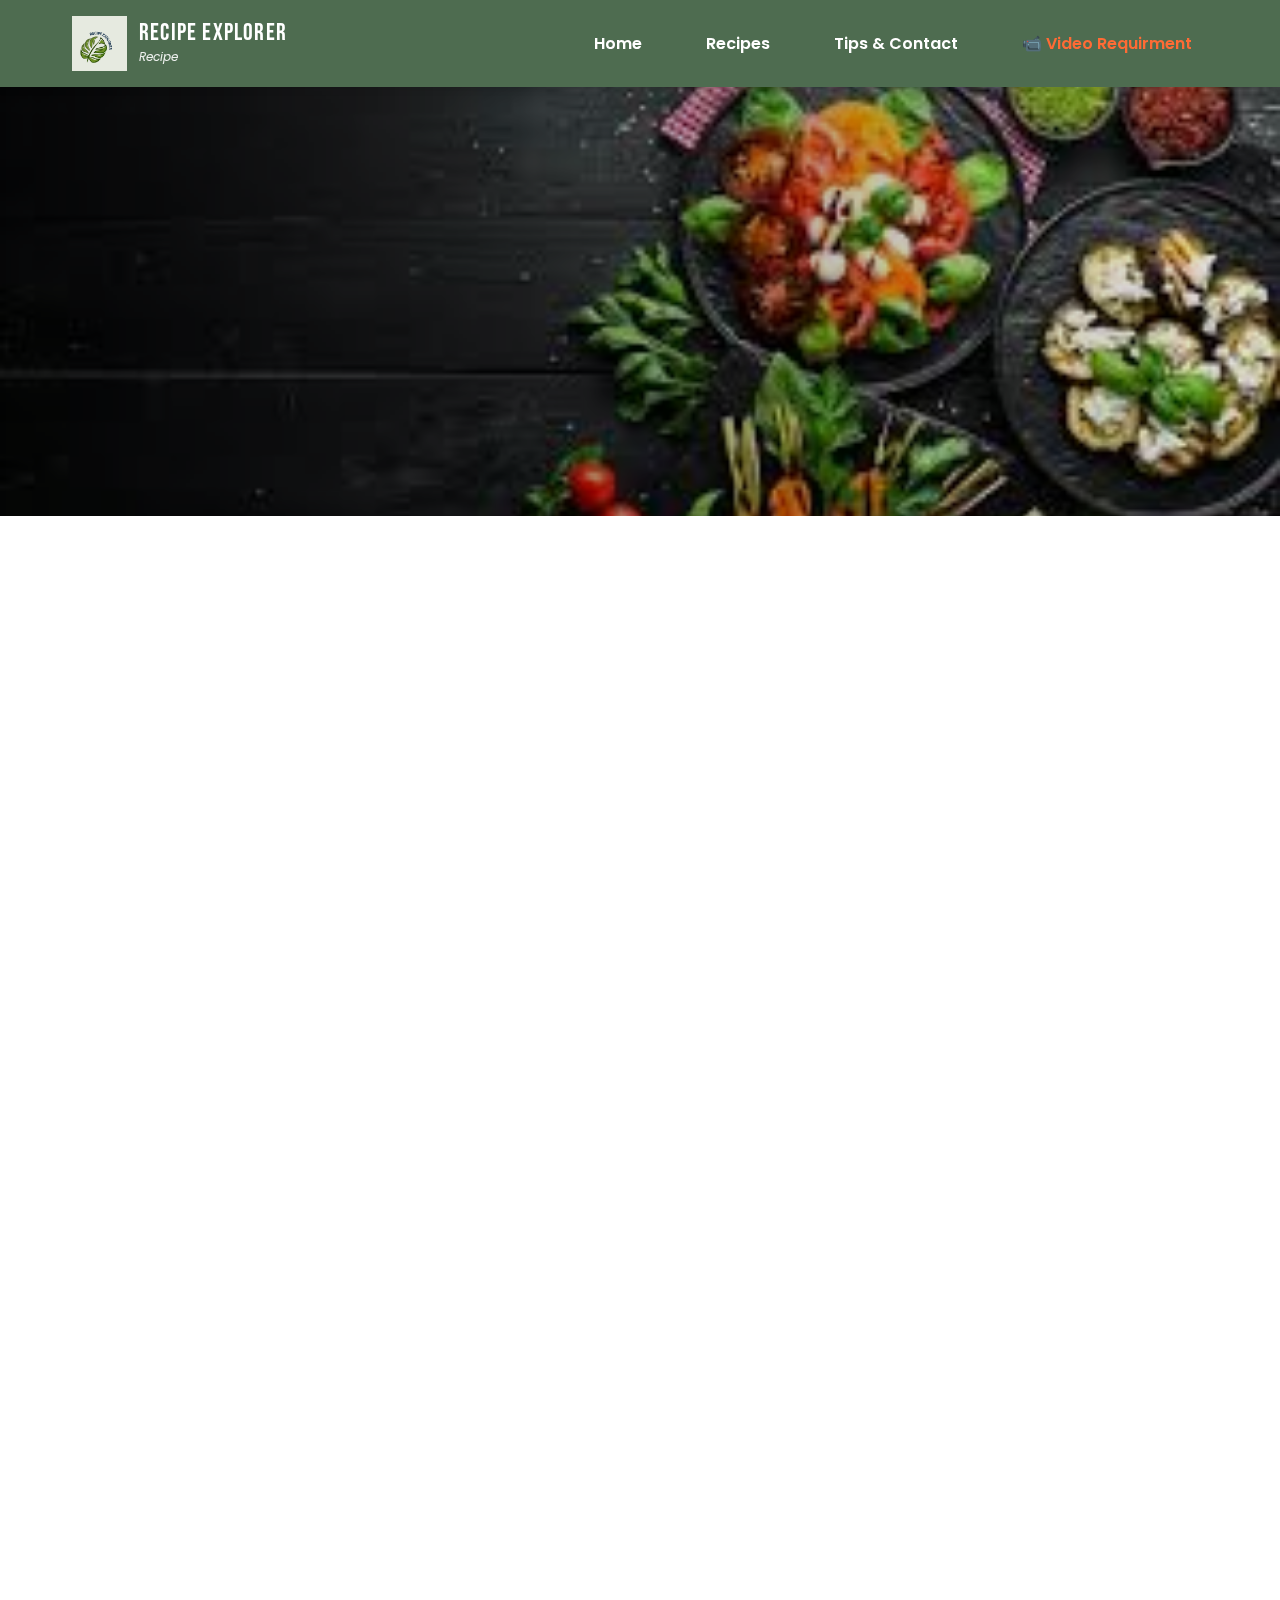
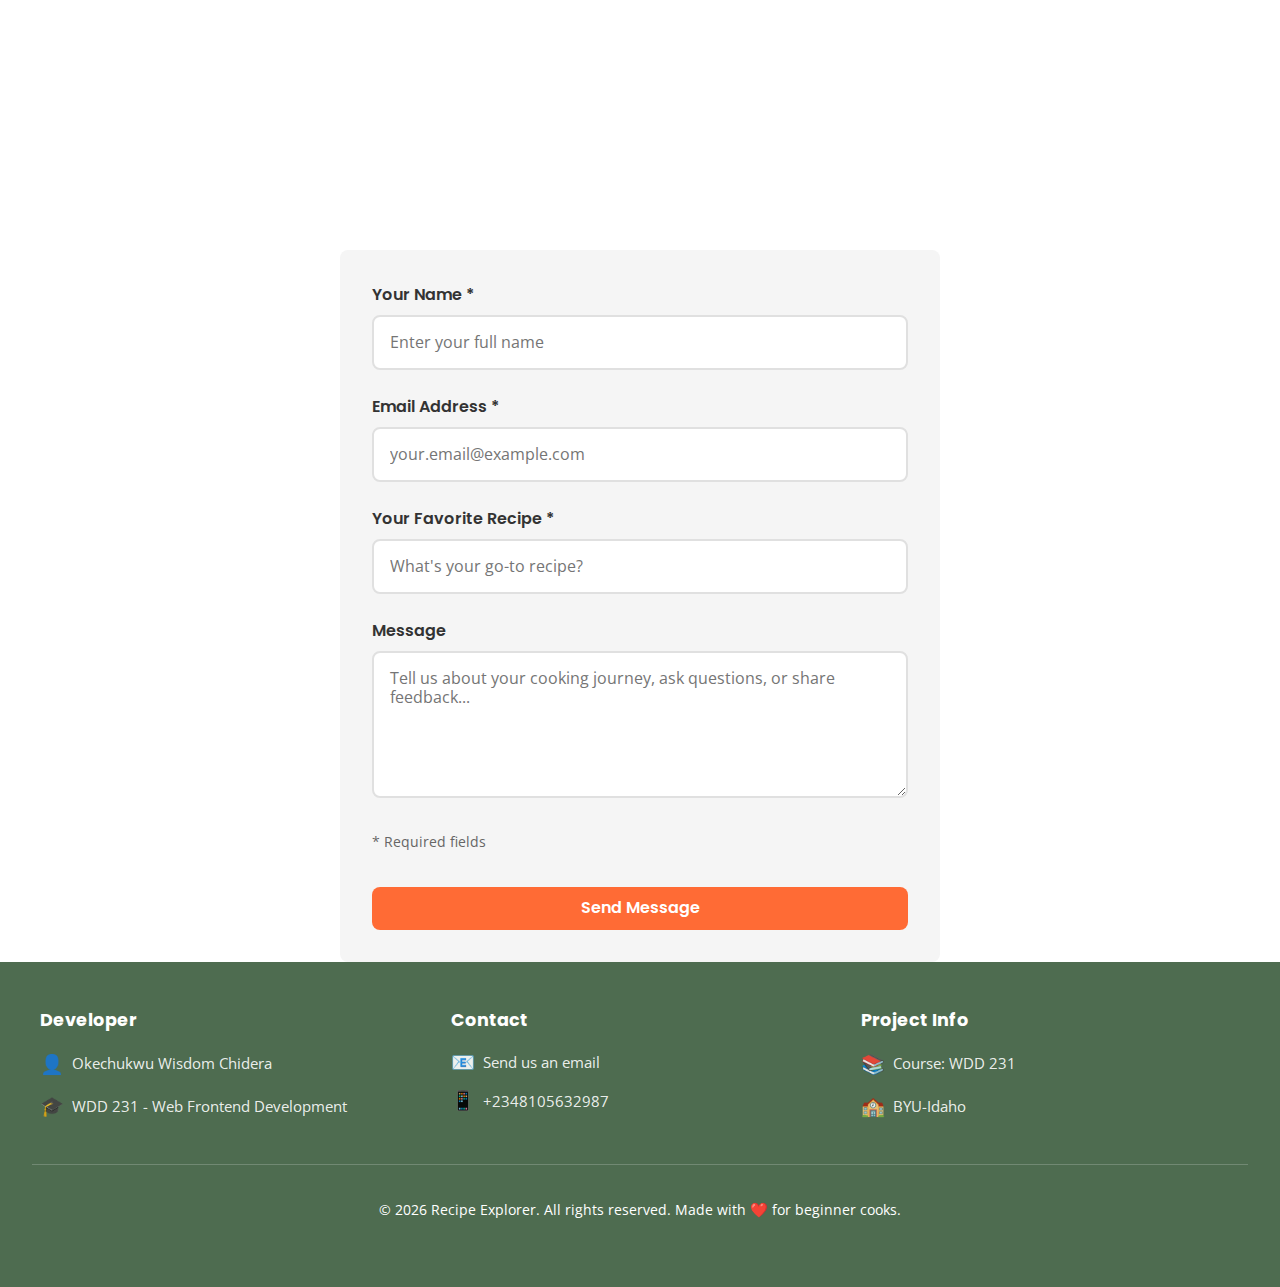
<file: recipe_explorer/tips.html>
<!DOCTYPE html>
<html lang="en">
<head>
    <meta charset="UTF-8">
    <meta name="viewport" content="width=device-width, initial-scale=1.0">
    <meta name="description" content="Learn essential cooking tips for beginners and get in touch with Recipe Explorer">
    <meta name="keywords" content="cooking tips, beginner cooking, kitchen tips, contact">
    <meta name="author" content="Recipe Explorer">
    
    <!-- Open Graph Meta Tags -->
    <meta property="og:title" content="Cooking Tips & Contact - Recipe Explorer">
    <meta property="og:description" content="Essential cooking tips for beginners">
    <meta property="og:type" content="website">
    
    <title>Cooking Tips & Contact - Recipe Explorer</title>
    
    <!-- Stylesheets -->
    <link rel="stylesheet" href="styles/normalize.css">
    <link rel="stylesheet" href="styles/base.css">
    <link rel="stylesheet" href="styles/layout.css">
    <link rel="stylesheet" href="styles/theme.css">
    <link rel="stylesheet" href="styles/small.css">
    
    <!-- Favicon -->
    <link rel="icon" type="image/png" href="images/logo.png">
</head>
<body>
    <!-- Header with Navigation -->
    <header>
        <div class="nav-container">
            <div class="logo-container">
                <img src="images/logo.png" alt="Recipe Explorer Logo" class="logo-image">
                <div class="logo-text-wrapper">
                    <span class="logo-title">Recipe Explorer</span>
                    <span class="typing-text" aria-live="polite"></span>
                </div>
            </div>
            
            <nav aria-label="Main navigation">
                <button class="hamburger" aria-label="Toggle navigation menu" aria-expanded="false">
                    <span></span>
                    <span></span>
                    <span></span>
                </button>
                
                <ul>
                    <li><a href="index.html">Home</a></li>
                    <li><a href="recipes.html">Recipes</a></li>
                    <li><a href="tips.html">Tips & Contact</a></li>
                    <li><a href="https://youtu.be/FMhRO4IQGWY?si=7TPMNH-Zh0JDJDMK" target="_blank" rel="noopener noreferrer" style="color: var(--primary-color);">📹 Video Requirment</a></li>
                </ul>
            </nav>
        </div>
    </header>

    <!-- Main Content -->
    <main>
        <!-- Page Header -->
        <section class="hero" style="min-height: 300px;">
            <div class="hero-content">
                <h1>Cooking Tips for Beginners</h1>
                <p>Master the basics and build your confidence in the kitchen with these essential tips</p>
            </div>
        </section>

        <!-- Cooking Tips Section -->
        <section class="container">
            <h2 class="section-title">Essential Cooking Tips</h2>
            
            <div class="tips-grid">
                <article class="tip-card">
                    <h3>🔪 Knife Skills Matter</h3>
                    <p>Always use a sharp knife – it's safer than a dull one! Practice your chopping technique on soft vegetables like onions and bell peppers. Keep your fingers curled inward (claw grip) when cutting to protect your fingertips.</p>
                </article>
                
                <article class="tip-card">
                    <h3>📖 Read the Entire Recipe First</h3>
                    <p>Before you start cooking, read through the entire recipe from start to finish. This helps you understand the steps, timing, and ensures you have all necessary ingredients and equipment ready to go.</p>
                </article>
                
                <article class="tip-card">
                    <h3>🧂 Season as You Go</h3>
                    <p>Don't wait until the end to season your food. Add salt and pepper throughout the cooking process to build layers of flavor. Remember, you can always add more but you can't take it away!</p>
                </article>
                
                <article class="tip-card">
                    <h3>🌡️ Preheat Your Pan</h3>
                    <p>Let your pan heat up for 2-3 minutes before adding food. A properly heated pan prevents sticking and creates better browning and flavor. Test by sprinkling a few drops of water – they should sizzle immediately.</p>
                </article>
                
                <article class="tip-card">
                    <h3>📏 Measure Accurately</h3>
                    <p>Especially when baking, accurate measurements matter. Use measuring cups for dry ingredients and liquid measuring cups for liquids. Level off dry ingredients with a knife for precision.</p>
                </article>
                
                <article class="tip-card">
                    <h3>🧼 Clean as You Cook</h3>
                    <p>Wash dishes and clean up spills as you go. This makes the final cleanup much easier and keeps your workspace organized. Fill a bowl with soapy water to quickly rinse tools between tasks.</p>
                </article>
                
                <article class="tip-card">
                    <h3>⏰ Use a Timer</h3>
                    <p>Set timers for everything! Even experienced cooks use timers to prevent overcooking. Your phone timer works perfectly for this. It's better to check food early than to let it burn.</p>
                </article>
                
                <article class="tip-card">
                    <h3>🍳 Don't Overcrowd the Pan</h3>
                    <p>Give your food room to breathe! Overcrowding causes steaming instead of browning. Cook in batches if needed. Proper spacing ensures even cooking and better flavor development.</p>
                </article>
                
                <article class="tip-card">
                    <h3>🌿 Fresh Herbs Last</h3>
                    <p>Add delicate fresh herbs like basil, cilantro, and parsley at the end of cooking to preserve their bright flavors. Hardier herbs like rosemary and thyme can be added earlier.</p>
                </article>
            </div>
        </section>

        <!-- Contact Form Section -->
        <section class="container" style="margin-top: var(--spacing-xl);">
            <h2 class="section-title">Get in Touch</h2>
            <p class="section-subtitle">
                Have questions? Want to share your favorite recipe? We'd love to hear from you!
            </p>
            
            <div class="form-container">
                <form id="contactForm" novalidate aria-label="Contact form">
                    <div class="form-group">
                        <label for="name">Your Name *</label>
                        <input 
                            type="text" 
                            id="name" 
                            name="name" 
                            required 
                            aria-required="true"
                            placeholder="Enter your full name"
                        >
                    </div>
                    
                    <div class="form-group">
                        <label for="email">Email Address *</label>
                        <input 
                            type="email" 
                            id="email" 
                            name="email" 
                            required 
                            aria-required="true"
                            placeholder="your.email@example.com"
                        >
                    </div>
                    
                    <div class="form-group">
                        <label for="favoriteRecipe">Your Favorite Recipe *</label>
                        <input 
                            type="text" 
                            id="favoriteRecipe" 
                            name="favoriteRecipe" 
                            required 
                            aria-required="true"
                            placeholder="What's your go-to recipe?"
                        >
                    </div>
                    
                    <div class="form-group">
                        <label for="message">Message</label>
                        <textarea 
                            id="message" 
                            name="message" 
                            rows="6" 
                            placeholder="Tell us about your cooking journey, ask questions, or share feedback..."
                        ></textarea>
                    </div>
                    
                    <p style="font-size: 0.9rem; color: var(--text-light); margin-bottom: var(--spacing-md);">
                        * Required fields
                    </p>
                    
                    <button type="submit" class="btn btn-primary" style="width: 100%;">
                        Send Message
                    </button>
                </form>
            </div>
        </section>
    </main>

    <!-- Footer -->
    <footer>
        <div class="footer-content">
            <div class="footer-section">
                <h4>Developer</h4>
                <p><span class="footer-icon">👤</span> Okechukwu Wisdom Chidera</p>
                <p><span class="footer-icon">🎓</span> WDD 231 - Web Frontend Development</p>
            </div>
            
            <div class="footer-section">
                <h4>Contact</h4>
                <a href="mailto:wisdom166chiboy@gmail.com">
                    <span class="footer-icon">📧</span> Send us an email
                </a>
                <a href="https://wa.me/+2348105632987" target="_blank" rel="noopener noreferrer">
                    <span class="footer-icon">📱</span> +2348105632987
                </a>
            </div>
            
            <div class="footer-section">
                <h4>Project Info</h4>
                <p><span class="footer-icon">📚</span> Course: WDD 231</p>
                <p><span class="footer-icon">🏫</span> BYU-Idaho</p>
            </div>
        </div>
        
        <div class="footer-bottom">
            <p>&copy; <span class="current-year">2024</span> Recipe Explorer. All rights reserved. Made with ❤️ for beginner cooks.</p>
        </div>
    </footer>

    <!-- JavaScript Modules -->
    <script type="module" src="scripts/main.js"></script>
    <script type="module" src="scripts/form.js"></script>
</body>
</html>
</file>
<file: styles/small.css>
/* Root Variables */
:root {
    --primary-color: #2C3E50;
    --secondary-color: #3498DB;
    --accent-color: #E74C3C;
    --completed-color: #27AE60;
    --text-color: #333;
    --bg-color: #ECF0F1;
    --card-bg: #fff;
    --shadow: 0 2px 8px rgba(0, 0, 0, 0.1);
    --transition: all 0.3s ease;
}

* {
    margin: 0;
    padding: 0;
    box-sizing: border-box;
}

body {
    font-family: 'Roboto', Arial, sans-serif;
    line-height: 1.6;
    color: var(--text-color);
    background-color: var(--bg-color);
}

/* Header */
header {
    background-color: var(--primary-color);
    color: white;
    padding: 1rem;
    box-shadow: var(--shadow);
}

.header-content {
    max-width: 1200px;
    margin: 0 auto;
    display: flex;
    align-items: center;
    justify-content: space-between;
}

.logo {
    width: 50px;
    height: 50px;
}

.site-name {
    font-size: 1.2rem;
    font-weight: 700;
    margin-left: 1rem;
    flex: 1;
}

/* Hamburger Menu */
.menu-toggle {
    background: none;
    border: none;
    cursor: pointer;
    padding: 0.5rem;
    display: flex;
    flex-direction: column;
    gap: 4px;
    z-index: 1000;
}

.hamburger,
.hamburger::before,
.hamburger::after {
    width: 25px;
    height: 3px;
    background-color: white;
    transition: var(--transition);
    display: block;
    content: '';
}

.hamburger::before {
    transform: translateY(-8px);
}

.hamburger::after {
    transform: translateY(5px);
}

.menu-toggle.active .hamburger {
    background-color: transparent;
}

.menu-toggle.active .hamburger::before {
    transform: rotate(45deg);
}

.menu-toggle.active .hamburger::after {
    transform: rotate(-45deg) translate(5px, -5px);
}

/* Navigation */
.main-nav {
    background-color: var(--secondary-color);
    max-height: 0;
    overflow: hidden;
    transition: max-height 0.3s ease;
}

.main-nav.show {
    max-height: 500px;
}

.nav-list {
    list-style: none;
    display: flex;
    flex-direction: column;
    max-width: 1200px;
    margin: 0 auto;
}

.nav-list li {
    border-bottom: 1px solid rgba(255, 255, 255, 0.1);
}

.nav-list a {
    display: block;
    padding: 1rem 1.5rem;
    color: white;
    text-decoration: none;
    transition: var(--transition);
}

.nav-list a:hover {
    background-color: rgba(255, 255, 255, 0.1);
    padding-left: 2rem;
}

.nav-list a.active {
    background-color: rgba(255, 255, 255, 0.2);
    font-weight: 700;
}

/* Main Content */
main {
    max-width: 1200px;
    margin: 2rem auto;
    padding: 0 1rem;
}

h1 {
    color: var(--primary-color);
    font-size: 2rem;
    margin-bottom: 2rem;
    padding-bottom: 0.5rem;
    border-bottom: 3px solid var(--secondary-color);
}

h2 {
    color: var(--primary-color);
    font-size: 1.5rem;
    margin-bottom: 1rem;
}

section {
    margin-bottom: 3rem;
    background-color: var(--card-bg);
    padding: 1.5rem;
    border-radius: 8px;
    box-shadow: var(--shadow);
}

/* Filter Buttons and Legend */
.course-controls {
    display: flex;
    flex-direction: column;
    gap: 1rem;
    margin-bottom: 1.5rem;
}

.filter-buttons {
    display: flex;
    gap: 0.5rem;
    flex-wrap: wrap;
}

.filter-btn {
    padding: 0.5rem 1rem;
    background-color: var(--bg-color);
    border: 2px solid var(--secondary-color);
    color: var(--secondary-color);
    cursor: pointer;
    border-radius: 4px;
    font-weight: 500;
    transition: var(--transition);
}

.filter-btn:hover {
    background-color: var(--secondary-color);
    color: white;
}

.filter-btn.active {
    background-color: var(--secondary-color);
    color: white;
}

/* Course Legend */
.course-legend {
    display: flex;
    gap: 0.8rem;
    flex-wrap: wrap;
    justify-content: flex-start;
    align-items: center;
}

.legend-item {
    display: flex;
    align-items: center;
    gap: 0.3rem;
    font-size: 0.8rem;
}

.legend-box {
    width: 18px;
    height: 18px;
    border-radius: 3px;
    border: 2px solid var(--secondary-color);
    flex-shrink: 0;
}

.completed-box {
    background-color: var(--secondary-color);
}

.incomplete-box {
    background-color: white;
}

/* Course Cards */
.courses-container {
    display: grid;
    grid-template-columns: 1fr;
    gap: 1rem;
    margin-bottom: 1rem;
}

.course-card {
    background-color: white;
    border: 2px solid var(--secondary-color);
    padding: 1rem;
    border-radius: 6px;
    transition: var(--transition);
    cursor: pointer;
}

.course-card:hover {
    transform: translateY(-3px);
    box-shadow: var(--shadow);
}

.course-card.completed {
    background-color: var(--secondary-color);
    border-color: var(--secondary-color);
}

.course-card.completed .course-name,
.course-card.completed .course-credits {
    color: white;
}

.course-name {
    font-weight: 700;
    color: var(--primary-color);
    margin-bottom: 0.25rem;
}

.course-credits {
    font-size: 0.9rem;
    color: #666;
}

.credits-info {
    margin-top: 1.5rem;
    padding-top: 1.5rem;
    border-top: 2px solid var(--secondary-color);
    display: flex;
    flex-direction: column;
    gap: 0.5rem;
}

.credits-total,
.credits-acquired {
    font-weight: 700;
    font-size: 1.1rem;
    color: var(--primary-color);
    text-align: center;
    margin: 0;
}

.credits-acquired {
    color: var(--secondary-color);
}

/* Footer */
footer {
    background-color: var(--primary-color);
    color: white;
    padding: 2rem 1rem;
    margin-top: 3rem;
}

.footer-content {
    max-width: 1200px;
    margin: 0 auto;
    text-align: center;
}

.social-links {
    display: flex;
    justify-content: center;
    gap: 1.5rem;
    margin-bottom: 1rem;
}

.social-links a {
    color: white;
    transition: var(--transition);
}

.social-links a:hover {
    color: var(--secondary-color);
    transform: scale(1.2);
}

footer p {
    margin: 0.5rem 0;
    font-size: 0.9rem;
}

#lastModified {
    color: #BDC3C7;
    font-size: 0.85rem;
}
</file>
<file: styles/larger.css>
/* Larger Screen Styles - 640px and up */
@media screen and (min-width: 640px) {

    /* Header */
    .site-name {
        font-size: 1.5rem;
    }

    .logo {
        width: 60px;
        height: 60px;
    }

    /* Hide hamburger menu on larger screens */
    .menu-toggle {
        display: none;
    }

    /* Navigation - Horizontal Layout */
    .main-nav {
        max-height: none;
        overflow: visible;
        background-color: transparent;
        box-shadow: none;
    }

    .nav-list {
        flex-direction: row;
        justify-content: center;
        gap: 0;
        background-color: var(--secondary-color);
        border-radius: 8px;
        padding: 0.5rem;
    }

    .nav-list li {
        border-bottom: none;
        border-right: none;
    }

    .nav-list a {
        padding: 0.75rem 2rem;
        border-radius: 6px;
        font-weight: 500;
    }

    .nav-list a:hover {
        padding-left: 2rem;
        background-color: rgba(255, 255, 255, 0.2);
        transform: translateY(-2px);
    }

    .nav-list a.active {
        background-color: transparent;
        color: white;
        font-weight: 500;
    }

    /* Main Content */
    h1 {
        font-size: 2.5rem;
    }

    h2 {
        font-size: 1.8rem;
    }

    section {
        padding: 2rem;
    }

    /* About Me Section - Side by Side Layout */
    .about-me-content {
        flex-direction: row;
        align-items: flex-start;
        gap: 3rem;
    }

    .profile-image-wrapper {
        width: 220px;
        height: 220px;
    }

    .about-me-text {
        flex: 1;
    }

    /* Course Controls - side by side on larger screens */
    .course-controls {
        flex-direction: row;
        justify-content: space-between;
        align-items: center;
    }

    /* Course Cards - 2 columns */
    .courses-container {
        grid-template-columns: repeat(2, 1fr);
        gap: 1.5rem;
    }

    /* Sections side-by-side layout option */
    .projects-section,
    .about-section {
        padding: 2rem;
    }
}

/* Extra Large Screens - 1024px and up */
@media screen and (min-width: 1024px) {

    /* About Me Section - Enhanced for Large Screens */
    .about-me-section {
        padding: 3rem;
    }

    .about-me-content {
        gap: 4rem;
    }

    .profile-image-wrapper {
        width: 250px;
        height: 250px;
    }

    .about-me-text p {
        font-size: 1.05rem;
        line-height: 1.9;
    }

    /* Course Cards - 3 columns */
    .courses-container {
        grid-template-columns: repeat(3, 1fr);
        gap: 1.5rem;
    }

    /* Typography */
    h1 {
        font-size: 3rem;
    }

    h2 {
        font-size: 2rem;
    }

    /* Navigation hover enhancement */
    .nav-list a {
        position: relative;
    }

    .nav-list a::after {
        content: '';
        position: absolute;
        bottom: 0;
        left: 50%;
        width: 0;
        height: 3px;
        background-color: white;
        transition: all 0.3s ease;
        transform: translateX(-50%);
    }

    .nav-list a:hover::after {
        width: 80%;
    }

    .nav-list a.active::after {
        width: 80%;
    }

    /* Course cards enhanced hover */
    .course-card:hover {
        transform: translateY(-5px);
        box-shadow: 0 4px 12px rgba(0, 0, 0, 0.15);
    }
}
</file>
<file: chamber/styles/small.css>
/* ============================================
   SMALL.CSS - MOBILE FIRST / BASE STYLES
   ABUJA CHAMBER OF COMMERCE
   ============================================ */

:root {
    /* Colors matching your existing site */
    --primary-color: #1a4d7d;
    --secondary-color: #2e7bb4;
    --accent-color: #4a90d9;
    --dark-bg: #0f2942;
    --light-bg: #f5f7fa;
    --text-dark: #1a1a1a;
    --text-light: #ffffff;
    --border-color: #d1d9e0;
    --success-color: #28a745;
    --gold-color: #ffd700;
    --silver-color: #c0c0c0;

    /* Spacing */
    --spacing-xs: 0.5rem;
    --spacing-sm: 1rem;
    --spacing-md: 1.5rem;
    --spacing-lg: 2rem;
    --spacing-xl: 3rem;

    /* Border radius */
    --radius-sm: 4px;
    --radius-md: 8px;
    --radius-lg: 12px;

    /* Shadows */
    --shadow-sm: 0 2px 4px rgba(0, 0, 0, 0.1);
    --shadow-md: 0 4px 8px rgba(0, 0, 0, 0.12);
    --shadow-lg: 0 8px 16px rgba(0, 0, 0, 0.15);
    --shadow-hover: 0 12px 24px rgba(0, 0, 0, 0.18);
}

/* ============================================
   GLOBAL STYLES
   ============================================ */

* {
    margin: 0;
    padding: 0;
    box-sizing: border-box;
}

body {
    font-family: 'Segoe UI', Tahoma, Geneva, Verdana, sans-serif;
    line-height: 1.6;
    color: var(--text-dark);
    background-color: var(--light-bg);
}

img {
    max-width: 100%;
    height: auto;
    display: block;
}

a {
    text-decoration: none;
    color: inherit;
    transition: color 0.3s ease;
}

/* ============================================
   HEADER - MOBILE
   ============================================ */

header {
    background: linear-gradient(135deg, var(--dark-bg) 0%, var(--primary-color) 100%);
    color: var(--text-light);
    padding: var(--spacing-md) 0;
    box-shadow: var(--shadow-md);
    position: sticky;
    top: 0;
    z-index: 1000;
}

.header-container {
    max-width: 1200px;
    margin: 0 auto;
    padding: 0 var(--spacing-md);
    display: flex;
    justify-content: space-between;
    align-items: center;
}

.logo {
    display: flex;
    align-items: center;
    gap: var(--spacing-xs);
}

.logo-icon {
    font-size: 2rem;
}

.logo-text h1 {
    font-size: 1.2rem;
    font-weight: 700;
    line-height: 1;
    margin-bottom: 0.25rem;
}

.logo-text p {
    font-size: 0.75rem;
    opacity: 0.9;
    line-height: 1;
}

/* Navigation - Mobile */
.hamburger {
    display: flex;
    flex-direction: column;
    gap: 4px;
    background: none;
    border: none;
    cursor: pointer;
    padding: var(--spacing-xs);
    z-index: 1001;
}

.hamburger span {
    width: 25px;
    height: 3px;
    background-color: var(--text-light);
    transition: 0.3s;
    border-radius: 3px;
}

.nav-menu {
    position: fixed;
    top: 0;
    left: -100%;
    width: 70%;
    height: 100vh;
    background: var(--primary-color);
    flex-direction: column;
    padding: 5rem var(--spacing-md) var(--spacing-md);
    gap: 0;
    list-style: none;
    transition: left 0.3s ease;
    box-shadow: var(--shadow-lg);
}

.nav-menu.active {
    left: 0;
}

.nav-menu li {
    padding: var(--spacing-md) 0;
    border-bottom: 1px solid rgba(255, 255, 255, 0.1);
}

.nav-menu a {
    color: var(--text-light);
    font-weight: 500;
    font-size: 1.1rem;
    display: block;
    padding: var(--spacing-xs);
    border-radius: var(--radius-sm);
    transition: background-color 0.3s ease;
}

.nav-menu a:hover,
.nav-menu a.active {
    background-color: rgba(255, 255, 255, 0.2);
}

/* ============================================
   MAIN CONTENT - MOBILE
   ============================================ */

main {
    max-width: 1200px;
    margin: 0 auto;
    padding: var(--spacing-lg) var(--spacing-md);
    min-height: calc(100vh - 400px);
}

.directory-header {
    text-align: center;
    margin-bottom: var(--spacing-lg);
}

.directory-header h2 {
    font-size: 1.75rem;
    color: var(--primary-color);
    margin-bottom: var(--spacing-sm);
}

.directory-header p {
    font-size: 1rem;
    color: #666;
    margin: 0 auto var(--spacing-md);
}

/* View Toggle Buttons */
.view-toggle {
    display: flex;
    gap: var(--spacing-sm);
    justify-content: center;
    margin-top: var(--spacing-md);
}

.view-btn {
    display: flex;
    align-items: center;
    gap: var(--spacing-xs);
    padding: var(--spacing-xs) var(--spacing-sm);
    background-color: white;
    border: 2px solid var(--border-color);
    border-radius: var(--radius-md);
    font-size: 0.9rem;
    font-weight: 600;
    cursor: pointer;
    transition: all 0.3s ease;
}

.view-btn:hover {
    border-color: var(--secondary-color);
    color: var(--secondary-color);
}

.view-btn.active {
    background-color: var(--primary-color);
    color: white;
    border-color: var(--primary-color);
}

/* ============================================
   DIRECTORY CONTAINER - MOBILE
   ============================================ */

.directory-container {
    margin-top: var(--spacing-lg);
}

.loading {
    text-align: center;
    font-size: 1.25rem;
    color: var(--secondary-color);
    padding: var(--spacing-xl);
}

/* Grid View - Mobile (Single Column) */
.directory-container.grid-view {
    display: grid;
    grid-template-columns: 1fr;
    gap: var(--spacing-md);
}

/* List View - Mobile */
.directory-container.list-view {
    display: flex;
    flex-direction: column;
    gap: var(--spacing-sm);
    max-width: 100%;
}

/* ============================================
   MEMBER CARDS - MOBILE
   ============================================ */

.member-card {
    background: white;
    border-radius: var(--radius-lg);
    box-shadow: var(--shadow-sm);
    overflow: hidden;
    transition: all 0.3s ease;
    position: relative;
    animation: fadeIn 0.5s ease forwards;
}

/* Grid View Card - Mobile */
.grid-view .member-card {
    display: flex;
    flex-direction: column;
}

.grid-view .member-image {
    width: 100%;
    height: 200px;
    object-fit: cover;
    background: linear-gradient(135deg, var(--light-bg) 0%, #e0e7ee 100%);
}

.grid-view .member-content {
    padding: var(--spacing-md);
}

.grid-view .member-name {
    font-size: 1.25rem;
    font-weight: 700;
    color: var(--primary-color);
    margin-bottom: var(--spacing-xs);
}

.grid-view .member-info {
    font-size: 0.9rem;
    color: #666;
    margin-bottom: var(--spacing-xs);
}

.grid-view .member-info strong {
    color: var(--text-dark);
    display: inline-block;
    min-width: 60px;
}

.grid-view .member-website {
    display: inline-block;
    margin-top: var(--spacing-sm);
    color: var(--secondary-color);
    font-weight: 600;
}

.grid-view .member-website:hover {
    color: var(--primary-color);
    text-decoration: underline;
}

/* List View Card - Mobile (NO IMAGES) */
.list-view .member-card {
    padding: var(--spacing-md);
    display: block;
}

.list-view .member-image {
    display: none;
    /* Hide images in list view */
}

.list-view .member-content {
    display: flex;
    flex-direction: column;
}

.list-view .member-name {
    font-size: 1.1rem;
    font-weight: 700;
    color: var(--primary-color);
    margin-bottom: var(--spacing-xs);
}

.list-view .member-info {
    font-size: 0.85rem;
    color: #666;
    margin-bottom: 0.25rem;
}

.list-view .member-info strong {
    color: var(--text-dark);
    margin-right: var(--spacing-xs);
}

.list-view .member-website {
    color: var(--secondary-color);
    font-weight: 600;
    margin-top: var(--spacing-xs);
    font-size: 0.85rem;
}

.list-view .member-website:hover {
    color: var(--primary-color);
    text-decoration: underline;
}

/* Membership Badge */
.membership-badge {
    position: absolute;
    top: var(--spacing-sm);
    right: var(--spacing-sm);
    padding: 0.25rem 0.75rem;
    border-radius: 20px;
    font-size: 0.7rem;
    font-weight: 700;
    text-transform: uppercase;
    letter-spacing: 0.5px;
}

.membership-badge.gold {
    background: linear-gradient(135deg, #ffd700 0%, #ffed4e 100%);
    color: #8b6914;
    box-shadow: 0 2px 8px rgba(255, 215, 0, 0.4);
}

.membership-badge.silver {
    background: linear-gradient(135deg, #c0c0c0 0%, #e8e8e8 100%);
    color: #5a5a5a;
    box-shadow: 0 2px 8px rgba(192, 192, 192, 0.4);
}

.membership-badge.member {
    background: linear-gradient(135deg, var(--secondary-color) 0%, var(--accent-color) 100%);
    color: white;
    box-shadow: 0 2px 8px rgba(46, 123, 180, 0.4);
}

.list-view .membership-badge {
    position: static;
    display: inline-block;
    margin-top: var(--spacing-xs);
}

/* ============================================
   FOOTER - MOBILE
   ============================================ */

footer {
    background: linear-gradient(135deg, var(--dark-bg) 0%, var(--primary-color) 100%);
    color: var(--text-light);
    padding: var(--spacing-lg) 0 var(--spacing-md);
    margin-top: var(--spacing-xl);
}

.footer-container {
    max-width: 1200px;
    margin: 0 auto;
    padding: 0 var(--spacing-md);
    display: grid;
    grid-template-columns: 1fr;
    gap: var(--spacing-lg);
}

.footer-info h3,
.footer-social h4,
.footer-project h4 {
    margin-bottom: var(--spacing-sm);
    font-size: 1.1rem;
    border-bottom: 2px solid rgba(255, 255, 255, 0.3);
    padding-bottom: var(--spacing-xs);
}

.footer-info p,
.footer-project p {
    margin-bottom: var(--spacing-xs);
    opacity: 0.9;
    font-size: 0.9rem;
}

.social-icons {
    display: flex;
    gap: var(--spacing-md);
    margin-top: var(--spacing-md);
}

.social-icons a {
    color: var(--text-light);
    transition: all 0.3s ease;
}

.social-icons a:hover {
    color: var(--accent-color);
    transform: translateY(-3px);
}

/* ============================================
   ANIMATIONS
   ============================================ */

@keyframes fadeIn {
    from {
        opacity: 0;
        transform: translateY(20px);
    }

    to {
        opacity: 1;
        transform: translateY(0);
    }
}


.member-card:nth-child(1) {
    animation-delay: 0.1s;
}

.member-card:nth-child(2) {
    animation-delay: 0.15s;
}

.member-card:nth-child(3) {
    animation-delay: 0.2s;
}

.member-card:nth-child(4) {
    animation-delay: 0.25s;
}

.member-card:nth-child(5) {
    animation-delay: 0.3s;
}

.member-card:nth-child(6) {
    animation-delay: 0.35s;
}

.member-card:nth-child(7) {
    animation-delay: 0.4s;
}
</file>
<file: chamber/styles/large.css>
/* ============================================
   LARGE.CSS - TABLET & DESKTOP STYLES
   ABUJA CHAMBER OF COMMERCE
   Media Query: 640px and above
   ============================================ */

@media (min-width: 640px) {

    /* ============================================
       HEADER - DESKTOP
       ============================================ */

    .logo-icon {
        font-size: 2.5rem;
    }

    .logo-text h1 {
        font-size: 1.5rem;
    }

    .logo-text p {
        font-size: 0.875rem;
    }

    /* Navigation - Desktop */
    .hamburger {
        display: none;
    }

    .nav-menu {
        position: static;
        display: flex;
        flex-direction: row;
        width: auto;
        height: auto;
        background: transparent;
        padding: 0;
        gap: var(--spacing-lg);
        box-shadow: none;
        left: 0;
    }

    .nav-menu li {
        padding: 0;
        border-bottom: none;
    }

    .nav-menu a {
        font-size: 1rem;
        padding: var(--spacing-xs) var(--spacing-sm);
    }

    /* ============================================
       MAIN CONTENT - DESKTOP
       ============================================ */

    main {
        padding: var(--spacing-xl) var(--spacing-md);
    }

    .directory-header h2 {
        font-size: 2.5rem;
    }

    .directory-header p {
        font-size: 1.125rem;
        max-width: 600px;
    }

    .view-btn {
        padding: var(--spacing-sm) var(--spacing-md);
        font-size: 1rem;
    }

    .view-btn:hover {
        transform: translateY(-2px);
        box-shadow: var(--shadow-md);
    }

    /* ============================================
       DIRECTORY CONTAINER - DESKTOP
       ============================================ */

    /* Grid View - Desktop (Multiple Columns) */
    .directory-container.grid-view {
        grid-template-columns: repeat(auto-fill, minmax(300px, 1fr));
        gap: var(--spacing-lg);
    }

    /* List View - Desktop (Centered, Constrained Width, NO IMAGES) */
    .directory-container.list-view {
        max-width: 800px;
        margin: 0 auto;
        gap: var(--spacing-md);
    }

    /* ============================================
       MEMBER CARDS - DESKTOP
       ============================================ */

    .member-card:hover {
        box-shadow: var(--shadow-hover);
        transform: translateY(-4px);
    }

    /* Grid View Cards - Desktop */
    .grid-view .member-image {
        height: 200px;
    }

    .grid-view .member-name {
        font-size: 1.25rem;
    }

    .grid-view .member-info {
        font-size: 0.9rem;
        display: flex;
        align-items: flex-start;
        gap: var(--spacing-xs);
    }

    /* List View Cards - Desktop (NO IMAGES, Compact) */
    .list-view .member-card {
        display: block;
        padding: var(--spacing-md);
    }

    .list-view .member-image {
        display: none;
        /* NO images in list view */
    }

    .list-view .member-content {
        display: block;
    }

    .list-view .member-name {
        font-size: 1.3rem;
        margin-bottom: var(--spacing-xs);
    }

    .list-view .member-info {
        font-size: 0.95rem;
        margin-bottom: 0.35rem;
    }

    .list-view .member-website {
        font-size: 0.95rem;
        margin-top: var(--spacing-sm);
    }

    /* ============================================
       FOOTER - DESKTOP
       ============================================ */

    footer {
        padding: var(--spacing-xl) 0 var(--spacing-md);
    }

    .footer-container {
        grid-template-columns: repeat(auto-fit, minmax(250px, 1fr));
        gap: var(--spacing-xl);
    }

    .footer-info h3,
    .footer-social h4,
    .footer-project h4 {
        font-size: 1.25rem;
        margin-bottom: var(--spacing-md);
    }

    .footer-info p,
    .footer-project p {
        font-size: 1rem;
    }
}

/* ============================================
   EXTRA LARGE SCREENS (1024px+)
   ============================================ */

@media (min-width: 1024px) {

    .directory-header h2 {
        font-size: 3rem;
    }

    .directory-header p {
        font-size: 1.25rem;
        max-width: 700px;
    }

    /* Grid View - Wider screens can show more columns */
    .directory-container.grid-view {
        grid-template-columns: repeat(auto-fill, minmax(320px, 1fr));
    }

    /* List View - Slightly wider on very large screens */
    .directory-container.list-view {
        max-width: 900px;
    }
}
</file>
<file: chamber/styles/home.css>
/* ============================================
   HOME.CSS - HOME PAGE SPECIFIC STYLES
   ABUJA CHAMBER OF COMMERCE
   ============================================ */

/* ============================================
   HERO SECTION
   ============================================ */

.hero {
    position: relative;
    min-height: 450px;
    background: linear-gradient(135deg, rgba(15, 41, 66, 0.9) 0%, rgba(26, 77, 125, 0.85) 100%),
        url('../images/trancorp.jpg') center/cover no-repeat;
    display: flex;
    align-items: center;
    justify-content: center;
    text-align: center;
    color: var(--text-light);
    border-radius: var(--radius-lg);
    overflow: hidden;
    margin-bottom: var(--spacing-xl);
    box-shadow: var(--shadow-lg);
    padding: var(--spacing-xl) var(--spacing-md);
}

.hero-overlay {
    padding: var(--spacing-md);
    max-width: 800px;
    animation: fadeInUp 1s ease;
}

.hero h2 {
    font-size: 1.75rem;
    margin-bottom: var(--spacing-md);
    text-shadow: 2px 2px 8px rgba(0, 0, 0, 0.5);
    line-height: 1.2;
}

.hero p {
    font-size: 1rem;
    margin-bottom: var(--spacing-lg);
    text-shadow: 1px 1px 4px rgba(0, 0, 0, 0.5);
    line-height: 1.6;
    padding: 0 var(--spacing-sm);
}

.cta-button {
    display: inline-block;
    padding: 0.9rem 2rem;
    background: linear-gradient(135deg, var(--accent-color) 0%, var(--secondary-color) 100%);
    color: var(--text-light);
    font-weight: 700;
    font-size: 1rem;
    border-radius: 50px;
    box-shadow: 0 6px 20px rgba(74, 144, 217, 0.4);
    transition: all 0.3s ease;
    text-decoration: none;
}

.cta-button:hover {
    transform: translateY(-3px);
    box-shadow: 0 8px 25px rgba(74, 144, 217, 0.6);
}

/* ============================================
   EVENTS SECTION
   ============================================ */

.events-section {
    margin-bottom: var(--spacing-xl);
}

.events-section h2 {
    font-size: 1.75rem;
    color: var(--primary-color);
    margin-bottom: var(--spacing-lg);
    text-align: center;
}

.events-container {
    display: grid;
    grid-template-columns: 1fr;
    gap: var(--spacing-md);
}

/* Mobile: Improve event card layout */
.event-card {
    background: white;
    border-radius: var(--radius-lg);
    padding: var(--spacing-md);
    box-shadow: var(--shadow-sm);
    display: grid;
    grid-template-columns: 80px 1fr;
    gap: var(--spacing-md);
    transition: all 0.3s ease;
    border-left: 4px solid var(--secondary-color);
    align-items: start;
}

.event-card:hover {
    box-shadow: var(--shadow-md);
    transform: translateY(-3px);
}

.event-date {
    display: flex;
    flex-direction: column;
    align-items: center;
    justify-content: center;
    background: linear-gradient(135deg, var(--primary-color) 0%, var(--secondary-color) 100%);
    color: white;
    padding: var(--spacing-sm);
    border-radius: var(--radius-md);
    min-width: 70px;
    text-align: center;
    height: fit-content;
}

.event-date .day {
    font-size: 2rem;
    font-weight: 700;
    line-height: 1;
}

.event-date .month {
    font-size: 0.9rem;
    font-weight: 600;
    text-transform: uppercase;
}

.event-details {
    display: flex;
    flex-direction: column;
    gap: 0.35rem;
}

.event-details h3 {
    color: var(--primary-color);
    font-size: 1.1rem;
    margin-bottom: var(--spacing-xs);
    line-height: 1.3;
}

.event-details p {
    margin: 0;
    color: #666;
    font-size: 0.9rem;
    line-height: 1.5;
}

/* ============================================
   INFO GRID (Weather + Spotlights)
   ============================================ */

.info-grid {
    display: grid;
    grid-template-columns: 1fr;
    gap: var(--spacing-lg);
    margin-bottom: var(--spacing-xl);
}

/* Mobile: Stack weather and spotlights but make weather compact */
@media (max-width: 639px) {
    .weather-section {
        order: 1;
    }

    .spotlights-section {
        order: 2;
    }

    /* Make weather more compact on mobile */
    .weather-forecast {
        margin-top: var(--spacing-md);
        padding-top: var(--spacing-md);
    }

    .forecast-container {
        gap: var(--spacing-xs);
    }

    .forecast-day {
        padding: var(--spacing-xs);
    }
}

/* ============================================
   WEATHER SECTION
   ============================================ */

.weather-section {
    background: white;
    border-radius: var(--radius-lg);
    padding: var(--spacing-lg);
    box-shadow: var(--shadow-sm);
}

.weather-section h2 {
    font-size: 1.5rem;
    color: var(--primary-color);
    margin-bottom: var(--spacing-md);
    text-align: center;
}

.weather-container {
    text-align: center;
}

.weather-current {
    margin-bottom: var(--spacing-lg);
}

.weather-icon {
    font-size: 4rem;
    margin-bottom: var(--spacing-sm);
}

.weather-temp {
    font-size: 3rem;
    font-weight: 700;
    color: var(--primary-color);
    margin-bottom: var(--spacing-xs);
}

.weather-description {
    font-size: 1.2rem;
    color: #666;
    text-transform: capitalize;
    margin-bottom: var(--spacing-sm);
}

.weather-details {
    display: grid;
    grid-template-columns: repeat(2, 1fr);
    gap: var(--spacing-sm);
    margin-top: var(--spacing-md);
    padding-top: var(--spacing-md);
    border-top: 2px solid var(--light-bg);
}

.weather-detail {
    padding: var(--spacing-xs);
}

.weather-detail-label {
    font-size: 0.85rem;
    color: #999;
    text-transform: uppercase;
}

.weather-detail-value {
    font-size: 1.1rem;
    font-weight: 600;
    color: var(--text-dark);
}

/* 3-Day Forecast */
.weather-forecast {
    margin-top: var(--spacing-lg);
    padding-top: var(--spacing-lg);
    border-top: 2px solid var(--light-bg);
}

.weather-forecast h3 {
    font-size: 1.1rem;
    color: var(--primary-color);
    margin-bottom: var(--spacing-md);
}

.forecast-container {
    display: grid;
    grid-template-columns: repeat(3, 1fr);
    gap: var(--spacing-sm);
}

.forecast-day {
    background: var(--light-bg);
    padding: var(--spacing-sm);
    border-radius: var(--radius-md);
    text-align: center;
}

.forecast-date {
    font-size: 0.85rem;
    font-weight: 600;
    color: var(--primary-color);
    margin-bottom: var(--spacing-xs);
}

.forecast-icon {
    font-size: 2rem;
    margin: var(--spacing-xs) 0;
}

.forecast-temp {
    font-size: 1.1rem;
    font-weight: 700;
    color: var(--text-dark);
}

.forecast-desc {
    font-size: 0.75rem;
    color: #666;
    text-transform: capitalize;
}

/* ============================================
   SPOTLIGHTS SECTION
   ============================================ */

.spotlights-section {
    background: white;
    border-radius: var(--radius-lg);
    padding: var(--spacing-lg);
    box-shadow: var(--shadow-sm);
}

.spotlights-section h2 {
    font-size: 1.5rem;
    color: var(--primary-color);
    margin-bottom: var(--spacing-md);
    text-align: center;
}

.spotlights-container {
    display: grid;
    grid-template-columns: 1fr;
    gap: var(--spacing-md);
}

/* Mobile: Show spotlights in a more compact way */
@media (max-width: 639px) {
    .spotlight-card {
        display: grid;
        grid-template-columns: 120px 1fr;
        gap: var(--spacing-sm);
        align-items: start;
    }

    .spotlight-logo {
        width: 120px;
        height: 120px;
        grid-row: 1 / 4;
    }

    .spotlight-badge {
        grid-column: 2;
        position: static;
        justify-self: start;
        margin-bottom: var(--spacing-xs);
    }

    .spotlight-name {
        grid-column: 2;
        font-size: 1.1rem;
        margin-bottom: var(--spacing-xs);
    }

    .spotlight-info {
        grid-column: 1 / -1;
        font-size: 0.85rem;
    }

    .spotlight-website {
        grid-column: 1 / -1;
    }
}

.spotlight-card {
    background: var(--light-bg);
    border-radius: var(--radius-md);
    padding: var(--spacing-md);
    box-shadow: var(--shadow-sm);
    transition: all 0.3s ease;
    position: relative;
}

.spotlight-card:hover {
    box-shadow: var(--shadow-md);
    transform: translateY(-3px);
}

.spotlight-badge {
    position: absolute;
    top: var(--spacing-sm);
    right: var(--spacing-sm);
    padding: 0.25rem 0.75rem;
    border-radius: 20px;
    font-size: 0.7rem;
    font-weight: 700;
    text-transform: uppercase;
}

.spotlight-badge.gold {
    background: linear-gradient(135deg, #ffd700 0%, #ffed4e 100%);
    color: #8b6914;
}

.spotlight-badge.silver {
    background: linear-gradient(135deg, #c0c0c0 0%, #e8e8e8 100%);
    color: #5a5a5a;
}

.spotlight-logo {
    width: 100%;
    height: 150px;
    object-fit: cover;
    border-radius: var(--radius-md);
    margin-bottom: var(--spacing-sm);
    background: white;
}

.spotlight-name {
    font-size: 1.2rem;
    font-weight: 700;
    color: var(--primary-color);
    margin-bottom: var(--spacing-xs);
}

.spotlight-info {
    font-size: 0.9rem;
    color: #666;
    margin: 0.25rem 0;
}

.spotlight-info strong {
    color: var(--text-dark);
}

.spotlight-website {
    display: inline-block;
    margin-top: var(--spacing-sm);
    color: var(--secondary-color);
    font-weight: 600;
    font-size: 0.9rem;
}

.spotlight-website:hover {
    color: var(--primary-color);
    text-decoration: underline;
}

/* ============================================
   LOADING STATE
   ============================================ */

.loading {
    text-align: center;
    font-size: 1.1rem;
    color: var(--secondary-color);
    padding: var(--spacing-lg);
}

/* ============================================
   ANIMATIONS
   ============================================ */

@keyframes fadeInUp {
    from {
        opacity: 0;
        transform: translateY(30px);
    }

    to {
        opacity: 1;
        transform: translateY(0);
    }
}

/* ============================================
   RESPONSIVE - TABLET & DESKTOP
   ============================================ */

@media (min-width: 640px) {

    .hero {
        min-height: 500px;
        padding: var(--spacing-xl) var(--spacing-lg);
    }

    .hero h2 {
        font-size: 2.5rem;
    }

    .hero p {
        font-size: 1.2rem;
        padding: 0;
    }

    .cta-button {
        padding: 1rem 2.5rem;
        font-size: 1.1rem;
    }

    .events-container {
        grid-template-columns: repeat(2, 1fr);
    }

    .event-card {
        grid-template-columns: 90px 1fr;
    }

    .event-details h3 {
        font-size: 1.2rem;
    }

    .event-details p {
        font-size: 0.95rem;
    }

    .info-grid {
        grid-template-columns: 1fr 1fr;
    }

    /* Reset spotlight layout for tablet/desktop */
    .spotlight-card {
        display: block;
    }

    .spotlight-logo {
        width: 100%;
        height: 150px;
    }

    .spotlight-badge {
        position: absolute;
        top: var(--spacing-sm);
        right: var(--spacing-sm);
    }

    .spotlight-name {
        font-size: 1.2rem;
    }

    .spotlight-info {
        font-size: 0.9rem;
    }

    .spotlights-container {
        grid-template-columns: 1fr;
    }
}

@media (min-width: 1024px) {

    .hero {
        min-height: 550px;
    }

    .hero h2 {
        font-size: 3rem;
    }

    .info-grid {
        grid-template-columns: 1fr 2fr;
    }

    .spotlights-container {
        grid-template-columns: repeat(2, 1fr);
    }

    /* Keep spotlight cards block layout on large screens */
    .spotlight-card {
        display: block;
    }

    .spotlight-logo {
        width: 100%;
        height: 180px;
    }
}
</file>
<file: recipe_explorer/styles/layout.css>
/* ===============================================
   LAYOUT.CSS - PROFESSIONAL RESPONSIVE SYSTEM
   Recipe Explorer Project
   Senior Developer Edition
   =============================================== */

/* === MAIN LAYOUT STRUCTURE === */
body {
    display: flex;
    flex-direction: column;
    min-height: 100vh;
}

main {
    flex: 1;
}

/* === HEADER & NAVIGATION === */
header {
    background-color: var(--secondary-color);
    box-shadow: 0 2px 8px var(--shadow-color);
    position: sticky;
    top: 0;
    z-index: 1000;
}

.nav-container {
    max-width: var(--max-width);
    margin: 0 auto;
    padding: 1rem 2rem;
    display: flex;
    justify-content: space-between;
    align-items: center;
    gap: 2rem;
}

/* === LOGO SECTION === */
.logo-container {
    display: flex;
    align-items: center;
    gap: 0.75rem;
}

.logo-image {
    height: 55px;
    width: auto;
}

.logo-text-wrapper {
    display: flex;
    flex-direction: column;
    gap: 0.15rem;
}

.logo-title {
    font-family: var(--font-display);
    font-size: 1.5rem;
    color: var(--background-color);
    letter-spacing: 0.05em;
    text-transform: uppercase;
    line-height: 1;
    white-space: nowrap;
}

.typing-text {
    font-family: var(--font-heading);
    font-size: 0.75rem;
    color: rgba(255, 255, 255, 0.9);
    font-style: italic;
    min-height: 1em;
    white-space: nowrap;
}

/* === DESKTOP NAVIGATION === */
nav ul {
    display: flex;
    gap: 2rem;
    list-style: none;
    padding: 0;
    margin: 0;
    align-items: center;
}

nav ul li {
    margin: 0;
}

nav ul li a {
    font-family: var(--font-heading);
    font-weight: 600;
    color: var(--background-color);
    padding: 0.5rem 1rem;
    border-radius: 6px;
    transition: var(--transition);
    display: inline-block;
    font-size: 1rem;
}

nav ul li a:hover {
    background-color: rgba(255, 255, 255, 0.15);
    transform: translateY(-2px);
}

/* === HAMBURGER MENU === */
.hamburger {
    display: none;
    flex-direction: column;
    justify-content: center;
    align-items: center;
    gap: 5px;
    background: none;
    border: none;
    cursor: pointer;
    padding: 0.5rem;
    z-index: 1001;
    width: 40px;
    height: 40px;
}

.hamburger span {
    width: 28px;
    height: 3px;
    background-color: var(--background-color);
    transition: all 0.3s ease;
    border-radius: 3px;
    display: block;
}

.hamburger.active span:nth-child(1) {
    transform: rotate(45deg) translate(8px, 8px);
    background-color: var(--text-color);
}

.hamburger.active span:nth-child(2) {
    opacity: 0;
}

.hamburger.active span:nth-child(3) {
    transform: rotate(-45deg) translate(8px, -8px);
    background-color: var(--text-color);
}


/* === HERO SECTION === */
.hero {
    background: linear-gradient(to right, rgba(0, 0, 0, 0.5), rgba(0, 0, 0, 0.1)),
        url('../images/hero-bg.jpg') center/cover no-repeat;
    min-height: 550px;
    display: flex;
    align-items: center;
    padding: 4rem 2rem;
    margin-bottom: 4rem;
    position: relative;
}

.hero-content {
    max-width: 650px;
    color: var(--background-color);
    text-align: left;
}

.hero h1 {
    font-family: var(--font-display);
    font-size: 4rem;
    color: var(--background-color);
    margin-bottom: 1.5rem;
    text-shadow: 2px 2px 8px rgba(0, 0, 0, 0.7);
    letter-spacing: 0.05em;
    text-transform: uppercase;
    line-height: 1.1;
    opacity: 0;
    animation: slideInLeft 0.8s ease forwards;
}

.hero p {
    font-size: 1.2rem;
    margin-bottom: 2rem;
    text-shadow: 1px 1px 4px rgba(0, 0, 0, 0.7);
    line-height: 1.6;
    opacity: 0;
    animation: fadeInUp 1s ease 0.3s forwards;
}

.hero .btn {
    opacity: 0;
    animation: fadeInUp 1s ease 0.6s forwards;
}

@keyframes slideInLeft {
    from {
        opacity: 0;
        transform: translateX(-50px);
    }

    to {
        opacity: 1;
        transform: translateX(0);
    }
}

@keyframes fadeInUp {
    from {
        opacity: 0;
        transform: translateY(30px);
    }

    to {
        opacity: 1;
        transform: translateY(0);
    }
}

/* === GRID LAYOUTS === */
.recipe-grid {
    display: grid;
    grid-template-columns: repeat(auto-fill, minmax(300px, 1fr));
    gap: 2rem;
    padding: 2rem 0;
}

.featured-recipes {
    display: grid;
    grid-template-columns: repeat(auto-fit, minmax(280px, 1fr));
    gap: 2rem;
    margin: 2rem 0;
}

/* === SECTIONS === */
section {
    padding: 4rem 0;
}

.section-title {
    font-family: var(--font-display);
    font-size: 2.5rem;
    text-align: center;
    margin-bottom: 1.5rem;
    color: var(--secondary-color);
    letter-spacing: 0.05em;
    text-transform: uppercase;
    opacity: 0;
    animation: fadeInDown 0.8s ease forwards;
}

.section-subtitle {
    text-align: center;
    color: var(--text-light);
    max-width: 600px;
    margin: 0 auto 2rem;
    opacity: 0;
    animation: fadeIn 1s ease 0.3s forwards;
}

@keyframes fadeInDown {
    from {
        opacity: 0;
        transform: translateY(-20px);
    }

    to {
        opacity: 1;
        transform: translateY(0);
    }
}

@keyframes fadeIn {
    from {
        opacity: 0;
    }

    to {
        opacity: 1;
    }
}

/* === RECIPE CARDS === */
.recipe-card {
    background-color: var(--background-color);
    border-radius: var(--border-radius);
    overflow: hidden;
    box-shadow: 0 4px 12px var(--shadow-color);
    transition: var(--transition);
    cursor: pointer;
    display: flex;
    flex-direction: column;
    opacity: 0;
    animation: fadeInUp 0.6s ease forwards;
}

.recipe-card:hover {
    transform: translateY(-8px);
    box-shadow: 0 8px 24px rgba(0, 0, 0, 0.15);
}

.recipe-card img {
    width: 100%;
    height: 200px;
    object-fit: cover;
}

.recipe-card-content {
    padding: 1.5rem;
    flex-grow: 1;
    display: flex;
    flex-direction: column;
}

.recipe-card h3 {
    font-size: 1.3rem;
    margin-bottom: 0.5rem;
    color: var(--secondary-color);
}

.recipe-meta {
    display: flex;
    gap: 1.5rem;
    margin-top: auto;
    padding-top: 1rem;
    border-top: 1px solid var(--border-color);
    font-size: 0.875rem;
    color: var(--text-light);
}

.recipe-meta span {
    display: flex;
    align-items: center;
    gap: 0.5rem;
}

/* === TIPS GRID === */
.tips-grid {
    display: grid;
    grid-template-columns: repeat(auto-fit, minmax(280px, 1fr));
    gap: 2rem;
    margin-bottom: 4rem;
}

.tip-card {
    background-color: var(--light-gray);
    padding: 1.5rem;
    border-radius: var(--border-radius);
    border-left: 4px solid var(--primary-color);
    opacity: 0;
    animation: fadeInUp 0.6s ease forwards;
}

.tip-card h3 {
    color: var(--primary-color);
    margin-bottom: 1rem;
}

/* === FORM === */
.form-container {
    max-width: 600px;
    margin: 0 auto;
    background-color: var(--light-gray);
    padding: 2rem;
    border-radius: var(--border-radius);
}

.form-group {
    margin-bottom: 1.5rem;
}

/* === FOOTER === */
footer {
    background-color: var(--secondary-color);
    color: var(--background-color);
    padding: 3rem 2rem;
    margin-top: auto;
}

.footer-content {
    max-width: var(--max-width);
    margin: 0 auto;
    display: grid;
    grid-template-columns: repeat(auto-fit, minmax(200px, 1fr));
    gap: 2rem;
}

.footer-section h4 {
    font-family: var(--font-heading);
    color: var(--background-color);
    margin-bottom: 1rem;
    font-size: 1.1rem;
}

.footer-section p,
.footer-section a {
    color: rgba(255, 255, 255, 0.9);
    margin-bottom: 0.5rem;
    display: flex;
    align-items: center;
    gap: 0.5rem;
    font-size: 0.95rem;
}

.footer-section a:hover {
    color: var(--primary-color);
}

.footer-icon {
    font-size: 1.2rem;
}

.footer-bottom {
    text-align: center;
    margin-top: 2rem;
    padding-top: 2rem;
    border-top: 1px solid rgba(255, 255, 255, 0.2);
    font-size: 0.9rem;
}

/* ===============================================
   RESPONSIVE BREAKPOINTS - PRECISION TARGETING
   =============================================== */

/* Large Tablets & Small Desktops (769px - 1024px) */
@media (max-width: 1024px) {
    .nav-container {
        padding: 1rem 1.5rem;
    }

    .hero {
        min-height: 450px;
        padding: 3rem 1.5rem;
    }

    .hero h1 {
        font-size: 3.5rem;
    }
}

/* Tablets (481px - 768px) */
@media (max-width: 768px) {
    nav ul {
        position: fixed;
        top: 0;
        right: -100%;
        width: 280px;
        height: 100vh;
        background-color: #FFFFFF;
        flex-direction: column;
        padding: 2rem 1.5rem;
        transition: right 0.3s ease;
        box-shadow: -4px 0 12px rgba(0, 0, 0, 0.15);
        justify-content: center;
        align-items: stretch;
        gap: 1.5rem;
    }

    nav ul.active {
        right: 0;
    }

    nav ul li a {
        font-size: 1.05rem;
        padding: 1rem 1.25rem;
        color: var(--text-color);
        width: 100%;
        text-align: center;
        display: block;
        border-radius: 8px;
    }

    nav ul li a:hover {
        background-color: var(--light-gray);
        color: var(--primary-color);
    }

    .hamburger {
        display: flex;
    }

    .logo-container {
        gap: 0.65rem;
    }

    .logo-image {
        height: 48px;
    }

    .logo-title {
        font-size: 1.3rem;
    }

    .typing-text {
        font-size: 0.7rem;
    }

    .hero {
        min-height: 400px;
        padding: 3rem 1.5rem;
        margin-bottom: 3rem;
        background-attachment: scroll;
    }

    .hero h1 {
        font-size: 2.5rem;
    }

    .hero p {
        font-size: 1rem;
    }

    section {
        padding: 3rem 0;
    }

    .recipe-grid,
    .featured-recipes {
        grid-template-columns: repeat(auto-fill, minmax(250px, 1fr));
        gap: 1.5rem;
    }
}

/* Mobile Large (415px - 480px) */
@media (max-width: 480px) {
    .nav-container {
        padding: 0.75rem 1rem;
        gap: 1rem;
    }

    .logo-container {
        gap: 0.5rem;
    }

    .logo-image {
        height: 42px;
    }

    .logo-title {
        font-size: 1.15rem;
    }

    .typing-text {
        font-size: 0.65rem;
    }

    nav ul {
        width: 260px;
        padding: 2rem 1rem;
    }

    nav ul li a {
        font-size: 1rem;
        padding: 0.9rem 1.1rem;
    }

    .hero {
        min-height: 340px;
        padding: 2.5rem 1rem;
        margin-bottom: 2.5rem;
        background-attachment: scroll;
    }

    .hero h1 {
        font-size: 2rem;
        margin-bottom: 1rem;
    }

    .hero p {
        font-size: 0.9rem;
        margin-bottom: 1.5rem;
        line-height: 1.5;
    }

    .hero .btn {
        font-size: 0.88rem;
        padding: 0.7rem 1.4rem;
    }

    section {
        padding: 2.5rem 0;
    }

    .section-title {
        font-size: 1.9rem;
    }

    .section-subtitle {
        font-size: 0.9rem;
    }

    .recipe-grid,
    .featured-recipes,
    .tips-grid {
        grid-template-columns: 1fr;
        gap: 1.5rem;
    }
}

/* Mobile Standard (361px - 414px) - MOST COMMON */
@media (max-width: 414px) {
    .nav-container {
        padding: 0.65rem 0.9rem;
        gap: 0.75rem;
    }

    .logo-container {
        gap: 0.5rem;
    }

    .logo-image {
        height: 38px;
    }

    .logo-title {
        font-size: 1.05rem;
    }

    .typing-text {
        font-size: 0.6rem;
    }

    nav ul {
        width: 240px;
    }

    nav ul li a {
        font-size: 0.95rem;
        padding: 0.85rem 1rem;
    }

    .hero {
        min-height: 300px;
        padding: 2rem 0.9rem;
        margin-bottom: 2rem;
    }

    .hero h1 {
        font-size: 1.75rem;
        margin-bottom: 0.85rem;
        line-height: 1.15;
    }

    .hero p {
        font-size: 0.85rem;
        margin-bottom: 1.25rem;
        line-height: 1.45;
    }

    .hero .btn {
        font-size: 0.82rem;
        padding: 0.65rem 1.25rem;
    }

    section {
        padding: 2rem 0;
    }

    .section-title {
        font-size: 1.7rem;
    }

    .section-subtitle {
        font-size: 0.875rem;
    }
}

/* Mobile Small (320px - 360px) */
@media (max-width: 360px) {
    .nav-container {
        padding: 0.55rem 0.75rem;
        gap: 0.65rem;
    }

    .logo-container {
        gap: 0.45rem;
    }

    .logo-image {
        height: 35px;
    }

    .logo-title {
        font-size: 0.95rem;
    }

    .typing-text {
        font-size: 0.55rem;
    }

    nav ul {
        width: 220px;
        padding: 2rem 0.85rem;
    }

    nav ul li a {
        font-size: 0.9rem;
        padding: 0.75rem 0.9rem;
    }

    .hero {
        min-height: 270px;
        padding: 1.75rem 0.75rem;
        margin-bottom: 1.75rem;
    }

    .hero h1 {
        font-size: 1.55rem;
        margin-bottom: 0.7rem;
        line-height: 1.1;
    }

    .hero p {
        font-size: 0.78rem;
        margin-bottom: 1rem;
        line-height: 1.4;
    }

    .hero .btn {
        font-size: 0.78rem;
        padding: 0.6rem 1.1rem;
    }

    section {
        padding: 1.75rem 0;
    }

    .section-title {
        font-size: 1.5rem;
        margin-bottom: 1rem;
    }

    .section-subtitle {
        font-size: 0.82rem;
        margin-bottom: 1.25rem;
    }

    .recipe-card-content {
        padding: 1.1rem;
    }

    .recipe-card h3 {
        font-size: 1.15rem;
    }

    .tip-card {
        padding: 1.1rem;
    }

    .tip-card h3 {
        font-size: 1.15rem;
    }

    .form-container {
        padding: 1.5rem;
    }
}
</file>
<file: recipe_explorer/styles/theme.css>
/* ===============================================
   THEME.CSS - COLORS, CARDS, MODALS, EFFECTS
   Recipe Explorer Project
   =============================================== */

/* === MODAL DIALOG === */
.modal {
    display: none;
    position: fixed;
    top: 0;
    left: 0;
    width: 100%;
    height: 100%;
    background-color: var(--overlay-dark);
    z-index: 2000;
    overflow-y: auto;
    animation: fadeIn 0.3s ease;
}

.modal.active {
    display: flex;
    justify-content: center;
    align-items: center;
    padding: var(--spacing-md);
}

.modal-content {
    background-color: var(--background-color);
    border-radius: var(--border-radius);
    max-width: 800px;
    width: 100%;
    max-height: 90vh;
    overflow-y: auto;
    animation: slideUp 0.3s ease;
    position: relative;
}

.modal-header {
    position: sticky;
    top: 0;
    background-color: var(--secondary-color);
    color: var(--background-color);
    padding: var(--spacing-md);
    display: flex;
    justify-content: space-between;
    align-items: center;
    border-radius: var(--border-radius) var(--border-radius) 0 0;
    z-index: 10;
}

.modal-header h2 {
    font-family: var(--font-heading);
    font-size: var(--fs-h3);
    margin: 0;
    color: var(--background-color);
}

.modal-close {
    background: none;
    border: none;
    color: var(--background-color);
    font-size: 2rem;
    cursor: pointer;
    padding: 0;
    width: 40px;
    height: 40px;
    display: flex;
    align-items: center;
    justify-content: center;
    border-radius: 50%;
    transition: var(--transition);
}

.modal-close:hover {
    background-color: var(--primary-color);
    transform: rotate(90deg);
}

.modal-body {
    padding: var(--spacing-lg);
}

.modal-image {
    width: 100%;
    height: 400px;
    object-fit: cover;
    border-radius: var(--border-radius);
    margin-bottom: var(--spacing-md);
}

.modal-meta {
    display: flex;
    gap: var(--spacing-lg);
    margin-bottom: var(--spacing-md);
    padding: var(--spacing-md);
    background-color: var(--light-gray);
    border-radius: var(--border-radius);
}

.modal-meta-item {
    display: flex;
    flex-direction: column;
    align-items: center;
    gap: var(--spacing-xs);
}

.modal-meta-item strong {
    font-family: var(--font-heading);
    color: var(--secondary-color);
}

.modal-section {
    margin-bottom: var(--spacing-lg);
}

.modal-section h3 {
    font-family: var(--font-heading);
    color: var(--secondary-color);
    border-bottom: 2px solid var(--primary-color);
    padding-bottom: var(--spacing-xs);
    margin-bottom: var(--spacing-md);
}

.ingredients-list {
    display: grid;
    grid-template-columns: repeat(auto-fill, minmax(200px, 1fr));
    gap: var(--spacing-sm);
    list-style: none;
    padding: 0;
}

.ingredients-list li {
    padding: var(--spacing-xs) var(--spacing-sm);
    background-color: var(--light-gray);
    border-radius: 4px;
    border-left: 3px solid var(--primary-color);
}

/* === ANIMATIONS === */
@keyframes fadeIn {
    from {
        opacity: 0;
    }
    to {
        opacity: 1;
    }
}

@keyframes slideUp {
    from {
        transform: translateY(50px);
        opacity: 0;
    }
    to {
        transform: translateY(0);
        opacity: 1;
    }
}

/* === CALL TO ACTION SECTION === */
.cta-section {
    background: linear-gradient(135deg, var(--primary-color) 0%, var(--secondary-color) 100%);
    color: var(--background-color);
    padding: var(--spacing-xl) var(--spacing-md);
    text-align: center;
    margin: var(--spacing-xl) 0;
}

.cta-section h2 {
    color: var(--background-color);
    font-family: var(--font-display);
    font-size: var(--fs-h2);
    margin-bottom: var(--spacing-md);
    letter-spacing: 0.05em;
    text-transform: uppercase;
}

.cta-section p {
    font-size: 1.1rem;
    margin-bottom: var(--spacing-lg);
    opacity: 0.95;
}

.cta-section .btn {
    background-color: var(--background-color);
    color: var(--primary-color);
    font-size: 1rem;
    padding: 0.875rem 1.75rem;
}

.cta-section .btn:hover {
    background-color: var(--light-gray);
    transform: scale(1.05);
}

/* === BADGES === */
.badge {
    display: inline-block;
    padding: 0.25rem 0.75rem;
    border-radius: 20px;
    font-size: var(--fs-small);
    font-weight: 600;
    font-family: var(--font-heading);
}

.badge-primary {
    background-color: var(--primary-color);
    color: var(--background-color);
}

.badge-secondary {
    background-color: var(--secondary-color);
    color: var(--background-color);
}

.badge-easy {
    background-color: #4CAF50;
    color: var(--background-color);
}

/* === LOADING SPINNER === */
.loading {
    display: flex;
    justify-content: center;
    align-items: center;
    min-height: 300px;
}

.spinner {
    width: 50px;
    height: 50px;
    border: 4px solid var(--light-gray);
    border-top-color: var(--primary-color);
    border-radius: 50%;
    animation: spin 1s linear infinite;
}

@keyframes spin {
    to {
        transform: rotate(360deg);
    }
}

/* === ALERTS & MESSAGES === */
.alert {
    padding: var(--spacing-md);
    border-radius: var(--border-radius);
    margin-bottom: var(--spacing-md);
}

.alert-success {
    background-color: #d4edda;
    color: #155724;
    border: 1px solid #c3e6cb;
}

.alert-error {
    background-color: #f8d7da;
    color: #721c24;
    border: 1px solid #f5c6cb;
}

.alert-info {
    background-color: #d1ecf1;
    color: #0c5460;
    border: 1px solid #bee5eb;
}

/* === THANKS PAGE STYLING === */
.thanks-container {
    max-width: 700px;
    margin: var(--spacing-xl) auto;
    text-align: center;
    padding: var(--spacing-lg);
}

.thanks-icon {
    font-size: 5rem;
    margin-bottom: var(--spacing-md);
}

.thanks-container h1 {
    font-family: var(--font-display);
    color: var(--secondary-color);
    margin-bottom: var(--spacing-md);
    letter-spacing: 0.05em;
    text-transform: uppercase;
}

.submission-details {
    background-color: var(--light-gray);
    padding: var(--spacing-lg);
    border-radius: var(--border-radius);
    margin: var(--spacing-lg) 0;
    text-align: left;
}

.submission-details h2 {
    font-size: var(--fs-h3);
    color: var(--secondary-color);
    margin-bottom: var(--spacing-md);
    text-align: center;
}

.detail-item {
    padding: var(--spacing-md);
    margin-bottom: var(--spacing-md);
    background-color: var(--background-color);
    border-radius: var(--border-radius);
    border-left: 4px solid var(--primary-color);
    word-wrap: break-word;
    overflow-wrap: break-word;
    word-break: break-word;
}

.detail-item strong {
    display: block;
    font-family: var(--font-heading);
    color: var(--secondary-color);
    margin-bottom: var(--spacing-xs);
    font-size: 1.1rem;
}

.detail-item p {
    margin: 0;
    color: var(--text-color);
    word-wrap: break-word;
    overflow-wrap: break-word;
    word-break: break-word;
    max-width: 100%;
    overflow: hidden;
}

/* === HOVER EFFECTS === */
.hover-lift {
    transition: var(--transition);
}

.hover-lift:hover {
    transform: translateY(-5px);
    box-shadow: 0 8px 20px var(--shadow-color);
}

/* === FOCUS STATES FOR ACCESSIBILITY === */
button:focus,
a:focus,
input:focus,
textarea:focus {
    outline: 3px solid var(--primary-color);
    outline-offset: 2px;
}

/* === RESPONSIVE MODAL === */
@media (max-width: 768px) {
    .modal-content {
        max-height: 95vh;
        margin: var(--spacing-sm);
    }
    
    .modal-image {
        height: 250px;
    }
    
    .modal-meta {
        flex-direction: column;
        gap: var(--spacing-sm);
    }
    
    .ingredients-list {
        grid-template-columns: 1fr;
    }
}

@media (max-width: 480px) {
    .modal-body {
        padding: var(--spacing-md);
    }
    
    .modal-header {
        padding: var(--spacing-sm);
    }
    
    .cta-section {
        padding: var(--spacing-lg) var(--spacing-sm);
    }
}
</file>
<file: recipe_explorer/styles/small.css>
/* ===============================================
   SMALL.CSS - MOBILE-SPECIFIC OPTIMIZATIONS
   Recipe Explorer Project
   Applies to screens 768px and below
   =============================================== */

@media (max-width: 768px) {

    /* === HERO SECTION MOBILE === */
    .hero {
        min-height: 400px;
        background-position: center center;
        background-size: cover;
        background-attachment: scroll;
        padding: 3rem 1rem;
        margin-bottom: 2rem;
        /* Preserve original image quality */
        image-rendering: auto;
        -webkit-backface-visibility: hidden;
        backface-visibility: hidden;
    }

    .hero-content {
        max-width: 100%;
        padding: 1rem;
    }

    .hero h1 {
        font-size: 2.5rem;
        line-height: 1.1;
        margin-bottom: 1rem;
        text-shadow: 2px 2px 12px rgba(0, 0, 0, 0.9);
    }

    .hero p {
        font-size: 1rem;
        line-height: 1.5;
        margin-bottom: 1.5rem;
        text-shadow: 1px 1px 8px rgba(0, 0, 0, 0.9);
    }

    .hero .btn {
        font-size: 0.95rem;
        padding: 0.75rem 1.5rem;
    }
}

@media (max-width: 480px) {

    /* === EXTRA SMALL DEVICES === */
    .hero {
        min-height: 350px;
        padding: 2rem 0.75rem;
        margin-bottom: 1.5rem;
        background-attachment: scroll;
        background-position: center center;
        background-size: cover;
        /* Maintain image quality */
        image-rendering: auto;
    }

    .hero-content {
        padding: 0.5rem;
    }

    .hero h1 {
        font-size: 2rem;
        margin-bottom: 0.75rem;
    }

    .hero p {
        font-size: 0.9rem;
        line-height: 1.4;
        margin-bottom: 1.25rem;
    }

    .hero .btn {
        font-size: 0.9rem;
        padding: 0.65rem 1.25rem;
        width: 100%;
        max-width: 280px;
    }

    /* === SECTION SPACING === */
    section {
        padding: 2rem 0;
    }

    .section-title {
        font-size: 1.75rem;
        margin-bottom: 1rem;
    }

    .section-subtitle {
        font-size: 0.9rem;
        margin-bottom: 1.5rem;
    }
}

@media (max-width: 375px) {

    /* === VERY SMALL DEVICES === */
    .hero {
        min-height: 320px;
        padding: 1.5rem 0.5rem;
        background-attachment: scroll;
        background-position: center center;
    }

    .hero h1 {
        font-size: 1.75rem;
    }

    .hero p {
        font-size: 0.85rem;
    }

    .hero .btn {
        font-size: 0.85rem;
        padding: 0.6rem 1rem;
    }
}
</file>
<file: chamber/styles/join.css>
/* ============================================
   JOIN.CSS - JOIN PAGE STYLES
   ABUJA CHAMBER OF COMMERCE
   ============================================ */

/* ============================================
   JOIN HEADER
   ============================================ */

.join-header {
    text-align: center;
    margin-bottom: var(--spacing-xl);
    padding: var(--spacing-lg) var(--spacing-md);
    background: linear-gradient(135deg, var(--primary-color) 0%, var(--secondary-color) 100%);
    color: white;
    border-radius: var(--radius-lg);
    box-shadow: var(--shadow-md);
}

.join-header h2 {
    font-size: 2rem;
    margin-bottom: var(--spacing-sm);
}

.join-header p {
    font-size: 1.1rem;
    opacity: 0.95;
}

/* ============================================
   JOIN CONTAINER - MOBILE FIRST
   ============================================ */

.join-container {
    display: grid;
    grid-template-columns: 1fr;
    gap: var(--spacing-xl);
}

/* ============================================
   FORM SECTION
   ============================================ */

.join-form-section {
    background: white;
    padding: var(--spacing-lg);
    border-radius: var(--radius-lg);
    box-shadow: var(--shadow-sm);
}

.join-form-section h3 {
    color: var(--primary-color);
    margin-bottom: var(--spacing-md);
    font-size: 1.5rem;
    border-bottom: 3px solid var(--accent-color);
    padding-bottom: var(--spacing-xs);
}

/* Form Styles */
form fieldset {
    border: none;
    padding: 0;
    margin-bottom: var(--spacing-lg);
}

form legend {
    font-size: 1.2rem;
    font-weight: 600;
    color: var(--primary-color);
    margin-bottom: var(--spacing-md);
    padding: 0;
}

form label {
    display: block;
    margin-bottom: var(--spacing-md);
    font-weight: 500;
    color: var(--text-dark);
}

form input[type="text"],
form input[type="email"],
form input[type="tel"],
form select,
form textarea {
    width: 100%;
    padding: var(--spacing-sm);
    margin-top: var(--spacing-xs);
    border: 2px solid var(--border-color);
    border-radius: var(--radius-sm);
    font-size: 1rem;
    font-family: inherit;
    transition: all 0.3s ease;
}

form input:focus,
form select:focus,
form textarea:focus {
    outline: none;
    border-color: var(--secondary-color);
    box-shadow: 0 0 0 3px rgba(46, 123, 180, 0.1);
}

form input:invalid:not(:focus):not(:placeholder-shown) {
    border-color: #dc3545;
}

form input:valid:not(:focus):not(:placeholder-shown) {
    border-color: var(--success-color);
}

form textarea {
    resize: vertical;
    min-height: 100px;
}

.submit-btn {
    width: 100%;
    padding: var(--spacing-md);
    background: linear-gradient(135deg, var(--accent-color) 0%, var(--secondary-color) 100%);
    color: white;
    border: none;
    border-radius: var(--radius-md);
    font-size: 1.1rem;
    font-weight: 600;
    cursor: pointer;
    transition: all 0.3s ease;
    box-shadow: var(--shadow-sm);
}

.submit-btn:hover {
    transform: translateY(-2px);
    box-shadow: var(--shadow-md);
}

.submit-btn:active {
    transform: translateY(0);
}

/* ============================================
   MEMBERSHIP CARDS SECTION
   ============================================ */

.membership-cards-section {
    background: white;
    padding: var(--spacing-lg);
    border-radius: var(--radius-lg);
    box-shadow: var(--shadow-sm);
}

.membership-cards-section h3 {
    color: var(--primary-color);
    margin-bottom: var(--spacing-lg);
    font-size: 1.5rem;
    text-align: center;
    border-bottom: 3px solid var(--accent-color);
    padding-bottom: var(--spacing-xs);
}

/* Membership Cards with Animation */
.membership-card {
    background: linear-gradient(135deg, var(--light-bg) 0%, white 100%);
    border-radius: var(--radius-lg);
    padding: var(--spacing-md);
    margin-bottom: var(--spacing-md);
    box-shadow: var(--shadow-sm);
    transition: all 0.3s ease;
    border-left: 5px solid transparent;
    animation: slideInUp 0.6s ease forwards;
    opacity: 0;
}

/* Staggered Animation */
.membership-card:nth-child(2) {
    animation-delay: 0.1s;
}

.membership-card:nth-child(3) {
    animation-delay: 0.2s;
}

.membership-card:nth-child(4) {
    animation-delay: 0.3s;
}

.membership-card:nth-child(5) {
    animation-delay: 0.4s;
}

@keyframes slideInUp {
    from {
        opacity: 0;
        transform: translateY(30px);
    }

    to {
        opacity: 1;
        transform: translateY(0);
    }
}

.membership-card:hover {
    transform: translateY(-5px);
    box-shadow: var(--shadow-hover);
}

.np-card {
    border-left-color: var(--success-color);
}

.bronze-card {
    border-left-color: #CD7F32;
}

.silver-card {
    border-left-color: #C0C0C0;
}

.gold-card {
    border-left-color: #FFD700;
}

.card-header {
    display: flex;
    justify-content: space-between;
    align-items: center;
    margin-bottom: var(--spacing-sm);
}

.card-header h4 {
    font-size: 1.3rem;
    color: var(--primary-color);
    margin: 0;
}

.price {
    font-size: 1.1rem;
    font-weight: 700;
    color: var(--secondary-color);
    margin: 0;
}

.card-description {
    color: #666;
    margin-bottom: var(--spacing-md);
    font-size: 0.95rem;
}

.learn-more-btn {
    width: 100%;
    padding: var(--spacing-sm);
    background: white;
    color: var(--secondary-color);
    border: 2px solid var(--secondary-color);
    border-radius: var(--radius-sm);
    font-weight: 600;
    cursor: pointer;
    transition: all 0.3s ease;
}

.learn-more-btn:hover {
    background: var(--secondary-color);
    color: white;
}

/* ============================================
   MODALS
   ============================================ */

.modal {
    display: none;
    position: fixed;
    z-index: 2000;
    left: 0;
    top: 0;
    width: 100%;
    height: 100%;
    background-color: rgba(0, 0, 0, 0);
    transition: background-color 0.3s ease;
    overflow-y: auto;
    padding: var(--spacing-md);
}

.modal.show {
    background-color: rgba(0, 0, 0, 0.6);
}

.modal-content {
    background: white;
    padding: var(--spacing-xl);
    border-radius: var(--radius-lg);
    max-width: 500px;
    width: 100%;
    margin: auto;
    position: relative;
    box-shadow: 0 10px 40px rgba(0, 0, 0, 0.3);
    transform: scale(0.7);
    opacity: 0;
    transition: all 0.3s ease;
}

.modal.show .modal-content {
    transform: scale(1);
    opacity: 1;
}

.close {
    position: absolute;
    top: var(--spacing-sm);
    right: var(--spacing-md);
    font-size: 2rem;
    font-weight: 700;
    color: #999;
    cursor: pointer;
    transition: all 0.3s ease;
    line-height: 1;
    width: 35px;
    height: 35px;
    display: flex;
    align-items: center;
    justify-content: center;
    border-radius: 50%;
}

.close:hover {
    color: var(--primary-color);
    background: rgba(26, 77, 125, 0.1);
    transform: rotate(90deg);
}

.modal-content h3 {
    color: var(--primary-color);
    margin-bottom: var(--spacing-md);
    font-size: 1.5rem;
    padding-right: var(--spacing-xl);
}

.modal-content ul {
    list-style: none;
    padding: 0;
}

.modal-content li {
    padding: var(--spacing-xs) 0;
    color: #666;
    font-size: 0.95rem;
    line-height: 1.6;
}

/* ============================================
   THANK YOU PAGE
   ============================================ */

.thankyou-container {
    display: flex;
    justify-content: center;
    align-items: center;
    min-height: 60vh;
    padding: var(--spacing-lg) var(--spacing-md);
}

.thankyou-card {
    background: white;
    padding: var(--spacing-xl);
    border-radius: var(--radius-lg);
    box-shadow: var(--shadow-lg);
    max-width: 700px;
    width: 100%;
    text-align: center;
    animation: scaleIn 0.5s ease;
}

@keyframes scaleIn {
    from {
        transform: scale(0.9);
        opacity: 0;
    }

    to {
        transform: scale(1);
        opacity: 1;
    }
}

.success-icon {
    font-size: 4rem;
    margin-bottom: var(--spacing-md);
    animation: bounce 1s ease;
}

@keyframes bounce {

    0%,
    100% {
        transform: translateY(0);
    }

    50% {
        transform: translateY(-20px);
    }
}

.thankyou-card h2 {
    color: var(--primary-color);
    margin-bottom: var(--spacing-md);
    font-size: 2rem;
}

.thankyou-message {
    color: #666;
    margin-bottom: var(--spacing-xl);
    font-size: 1.1rem;
    line-height: 1.6;
}

.application-summary {
    background: var(--light-bg);
    padding: var(--spacing-lg);
    border-radius: var(--radius-md);
    margin-bottom: var(--spacing-xl);
    text-align: left;
}

.application-summary h3 {
    color: var(--primary-color);
    margin-bottom: var(--spacing-md);
    text-align: center;
}

.summary-grid {
    display: grid;
    gap: var(--spacing-md);
}

.summary-item {
    display: flex;
    flex-direction: column;
    gap: 0.25rem;
}

.summary-item strong {
    color: var(--primary-color);
    font-size: 0.9rem;
}

.summary-item span {
    color: #666;
    word-break: break-word;
    font-size: 0.95rem;
}

.next-steps {
    background: var(--light-bg);
    padding: var(--spacing-lg);
    border-radius: var(--radius-md);
    margin-bottom: var(--spacing-xl);
    text-align: left;
}

.next-steps h3 {
    color: var(--primary-color);
    margin-bottom: var(--spacing-md);
    text-align: center;
}

.next-steps ul {
    list-style: none;
    padding: 0;
}

.next-steps li {
    padding: var(--spacing-xs) 0;
    color: #666;
    font-size: 1rem;
}

.action-buttons {
    display: flex;
    gap: var(--spacing-md);
    flex-wrap: wrap;
    justify-content: center;
}

.btn-primary,
.btn-secondary {
    padding: var(--spacing-md) var(--spacing-lg);
    border-radius: var(--radius-md);
    font-weight: 600;
    text-decoration: none;
    transition: all 0.3s ease;
    flex: 1;
    min-width: 150px;
    text-align: center;
}

.btn-primary {
    background: linear-gradient(135deg, var(--accent-color) 0%, var(--secondary-color) 100%);
    color: white;
    box-shadow: var(--shadow-sm);
}

.btn-primary:hover {
    transform: translateY(-2px);
    box-shadow: var(--shadow-md);
}

.btn-secondary {
    background: white;
    color: var(--secondary-color);
    border: 2px solid var(--secondary-color);
}

.btn-secondary:hover {
    background: var(--secondary-color);
    color: white;
}

/* ============================================
   RESPONSIVE - TABLET & DESKTOP
   ============================================ */

@media (min-width: 640px) {
    .join-header h2 {
        font-size: 2.5rem;
    }

    .join-container {
        grid-template-columns: 2fr 1fr;
        gap: var(--spacing-xl);
    }

    .summary-item {
        grid-template-columns: 160px 1fr;
    }
}

@media (min-width: 1024px) {
    .join-header h2 {
        font-size: 3rem;
    }
}
</file>
<file: recipe_explorer/styles/base.css>
/* ===============================================
   BASE.CSS - FOUNDATION STYLES
   Recipe Explorer Project
   =============================================== */

/* === GOOGLE FONTS IMPORT === */
@import url('https://fonts.googleapis.com/css2?family=Bebas+Neue&family=Poppins:wght@400;600;700&family=Open+Sans:wght@400;600&display=swap');

/* === CSS RESET === */
*,
*::before,
*::after {
    margin: 0;
    padding: 0;
    box-sizing: border-box;
}

/* === ROOT VARIABLES === */
:root {
    /* Color Palette */
    --primary-color: #FF6B35;
    --primary-hover: #E85A28;
    --secondary-color: #4E6C50;
    --secondary-hover: #3A5240;
    --text-color: #333333;
    --text-light: #666666;
    --background-color: #FFFFFF;
    --light-gray: #F5F5F5;
    --border-color: #E0E0E0;
    --overlay-dark: rgba(0, 0, 0, 0.7);
    --shadow-color: rgba(0, 0, 0, 0.1);

    /* Typography */
    --font-display: 'Bebas Neue', sans-serif;
    --font-heading: 'Poppins', sans-serif;
    --font-body: 'Open Sans', sans-serif;

    /* Font Sizes */
    --fs-hero: 4rem;
    --fs-h1: 3rem;
    --fs-h2: 2.5rem;
    --fs-h3: 1.8rem;
    --fs-h4: 1.4rem;
    --fs-body: 1rem;
    --fs-small: 0.875rem;

    /* Spacing */
    --spacing-xs: 0.5rem;
    --spacing-sm: 1rem;
    --spacing-md: 2rem;
    --spacing-lg: 3rem;
    --spacing-xl: 4rem;

    /* Layout */
    --max-width: 1200px;
    --border-radius: 8px;
    --transition: all 0.3s ease;
}

/* === BASE TYPOGRAPHY === */
html {
    font-size: 16px;
    scroll-behavior: smooth;
}

body {
    font-family: var(--font-body);
    color: var(--text-color);
    background-color: var(--background-color);
    line-height: 1.6;
    min-height: 100vh;
    display: flex;
    flex-direction: column;
}

/* === HEADINGS === */
h1,
h2,
h3,
h4,
h5,
h6 {
    font-family: var(--font-heading);
    font-weight: 700;
    line-height: 1.2;
    margin-bottom: var(--spacing-sm);
    color: var(--text-color);
}

h1 {
    font-size: var(--fs-h1);
}

h2 {
    font-size: var(--fs-h2);
}

h3 {
    font-size: var(--fs-h3);
}

h4 {
    font-size: var(--fs-h4);
}

/* Display Font for Special Headers */
.display-heading {
    font-family: var(--font-display);
    letter-spacing: 0.05em;
    text-transform: uppercase;
}

/* === PARAGRAPHS & TEXT === */
p {
    margin-bottom: var(--spacing-sm);
    line-height: 1.8;
}

a {
    color: var(--primary-color);
    text-decoration: none;
    transition: var(--transition);
}

a:hover {
    color: var(--primary-hover);
}

/* === LISTS === */
ul,
ol {
    margin-bottom: var(--spacing-sm);
    padding-left: var(--spacing-md);
}

li {
    margin-bottom: var(--spacing-xs);
}

/* === IMAGES === */
img {
    max-width: 100%;
    height: auto;
    display: block;
}

/* === BUTTONS === */
button,
.btn {
    font-family: var(--font-heading);
    font-weight: 600;
    padding: 0.75rem 1.5rem;
    border-radius: var(--border-radius);
    border: none;
    cursor: pointer;
    transition: var(--transition);
    display: inline-block;
    text-align: center;
    font-size: 1rem;
}

.btn-primary {
    background-color: var(--primary-color);
    color: var(--background-color);
}

.btn-primary:hover {
    background-color: var(--primary-hover);
    color: var(--background-color);
    transform: translateY(-2px);
    box-shadow: 0 4px 12px rgba(255, 107, 53, 0.3);
}

.btn-secondary {
    background-color: var(--secondary-color);
    color: var(--background-color);
}

.btn-secondary:hover {
    background-color: var(--secondary-hover);
    transform: translateY(-2px);
    box-shadow: 0 4px 12px rgba(78, 108, 80, 0.3);
}

/* === FORMS === */
input,
textarea,
select {
    font-family: var(--font-body);
    font-size: var(--fs-body);
    padding: var(--spacing-sm);
    border: 2px solid var(--border-color);
    border-radius: var(--border-radius);
    width: 100%;
    transition: var(--transition);
}

input:focus,
textarea:focus,
select:focus {
    outline: none;
    border-color: var(--primary-color);
    box-shadow: 0 0 0 3px rgba(255, 107, 53, 0.1);
}

label {
    font-family: var(--font-heading);
    font-weight: 600;
    display: block;
    margin-bottom: var(--spacing-xs);
    color: var(--text-color);
}

/* === UTILITY CLASSES === */
.container {
    max-width: var(--max-width);
    margin: 0 auto;
    padding: 0 var(--spacing-md);
}

.text-center {
    text-align: center;
}

.mt-1 {
    margin-top: var(--spacing-sm);
}

.mt-2 {
    margin-top: var(--spacing-md);
}

.mt-3 {
    margin-top: var(--spacing-lg);
}

.mb-1 {
    margin-bottom: var(--spacing-sm);
}

.mb-2 {
    margin-bottom: var(--spacing-md);
}

.mb-3 {
    margin-bottom: var(--spacing-lg);
}

.sr-only {
    position: absolute;
    width: 1px;
    height: 1px;
    padding: 0;
    margin: -1px;
    overflow: hidden;
    clip: rect(0, 0, 0, 0);
    white-space: nowrap;
    border-width: 0;
}

/* === ACCESSIBILITY === */
:focus-visible {
    outline: 3px solid var(--primary-color);
    outline-offset: 2px;
}

/* === RESPONSIVE TYPOGRAPHY === */
@media (max-width: 768px) {
    :root {
        --fs-hero: 3rem;
        --fs-h1: 2.5rem;
        --fs-h2: 2rem;
        --fs-h3: 1.5rem;
        --fs-h4: 1.2rem;
    }
}

@media (max-width: 480px) {
    :root {
        --fs-hero: 2.5rem;
        --fs-h1: 2rem;
        --fs-h2: 1.75rem;
        --fs-h3: 1.3rem;
        --fs-h4: 1.1rem;
        --spacing-md: 1.5rem;
        --spacing-lg: 2rem;
    }
}
</file>
<file: recipe_explorer/site-plan.css>
/* ===============================================
   SITE PLAN CSS - RECIPE EXPLORER
   =============================================== */

/* === CSS RESET & BASE STYLES === */
* {
    margin: 0;
    padding: 0;
    box-sizing: border-box;
}

:root {
    /* Color Schema Variables */
    --primary-color: #FF6B35;
    --secondary-color: #4E6C50;
    --text-color: #333333;
    --background-color: #FFFFFF;
    --light-gray: #F5F5F5;
    --border-color: #E0E0E0;

    /* Typography Variables */
    --display-font: 'Bebas Neue', sans-serif;
    --heading-font: 'Poppins', sans-serif;
    --body-font: 'Open Sans', sans-serif;

    /* Spacing */
    --spacing-xs: 0.5rem;
    --spacing-sm: 1rem;
    --spacing-md: 2rem;
    --spacing-lg: 3rem;
    --spacing-xl: 4rem;
}

body {
    font-family: var(--body-font);
    color: var(--text-color);
    background-color: var(--background-color);
    line-height: 1.6;
    font-size: 1rem;
}

/* === HEADER STYLES === */
header {
    background: linear-gradient(135deg, var(--secondary-color) 0%, #3a5240 100%);
    color: var(--background-color);
    padding: var(--spacing-lg) var(--spacing-md);
    text-align: center;
    border-bottom: 4px solid var(--primary-color);
}

header h1 {
    font-family: var(--display-font);
    font-size: 4rem;
    letter-spacing: 0.1em;
    margin-bottom: var(--spacing-xs);
    text-transform: uppercase;
}

header .subtitle {
    font-family: var(--heading-font);
    font-size: 1.2rem;
    font-weight: 400;
    opacity: 0.9;
}

/* === MAIN CONTENT === */
main {
    max-width: 1200px;
    margin: 0 auto;
    padding: var(--spacing-md);
}

section {
    background-color: var(--background-color);
    margin-bottom: var(--spacing-lg);
    padding: var(--spacing-md);
    border-radius: 8px;
    box-shadow: 0 2px 8px rgba(0, 0, 0, 0.1);
}

section h2 {
    font-family: var(--display-font);
    font-size: 2.5rem;
    color: var(--secondary-color);
    margin-bottom: var(--spacing-md);
    border-bottom: 3px solid var(--primary-color);
    padding-bottom: var(--spacing-xs);
    letter-spacing: 0.05em;
    text-transform: uppercase;
}

section h3 {
    font-family: var(--heading-font);
    font-size: 1.8rem;
    color: var(--primary-color);
    margin-bottom: var(--spacing-sm);
    font-weight: 700;
}

section h4 {
    font-family: var(--heading-font);
    font-size: 1.3rem;
    color: var(--secondary-color);
    margin-bottom: var(--spacing-xs);
    font-weight: 600;
}

section p {
    margin-bottom: var(--spacing-sm);
    line-height: 1.8;
}

/* === SITE NAME SECTION === */
.site-name h3 {
    font-size: 2.2rem;
    margin-bottom: var(--spacing-md);
}

/* === SCENARIOS SECTION === */
.scenario-list {
    display: flex;
    flex-direction: column;
    gap: var(--spacing-md);
}

.scenario-item {
    background-color: var(--light-gray);
    padding: var(--spacing-md);
    border-radius: 6px;
    border-left: 4px solid var(--primary-color);
}

.scenario-item h4 {
    color: var(--primary-color);
    margin-bottom: var(--spacing-sm);
}

/* === COLOR SCHEMA SECTION === */
.color-grid {
    display: grid;
    grid-template-columns: repeat(auto-fit, minmax(250px, 1fr));
    gap: var(--spacing-md);
    margin-top: var(--spacing-md);
}

.color-card {
    background-color: var(--light-gray);
    padding: var(--spacing-md);
    border-radius: 8px;
    text-align: center;
    box-shadow: 0 2px 4px rgba(0, 0, 0, 0.1);
}

.color-swatch {
    width: 100%;
    height: 150px;
    border-radius: 6px;
    margin-bottom: var(--spacing-sm);
    border: 2px solid var(--border-color);
}

.primary-color {
    background-color: #FF6B35;
}

.secondary-color {
    background-color: #4E6C50;
}

.text-color {
    background-color: #333333;
}

.background-color {
    background-color: #FFFFFF;
    border: 2px solid #333333;
}

.color-card h4 {
    font-family: var(--heading-font);
    font-size: 1.2rem;
    margin-bottom: var(--spacing-xs);
    color: var(--secondary-color);
}

.color-code {
    font-family: 'Courier New', monospace;
    font-size: 1.1rem;
    font-weight: 700;
    color: var(--primary-color);
    margin-bottom: var(--spacing-sm);
}

.color-usage {
    text-align: left;
    font-size: 0.95rem;
    line-height: 1.6;
}

/* === TYPOGRAPHY SECTION === */
.font-showcase {
    display: flex;
    flex-direction: column;
    gap: var(--spacing-lg);
}

.font-example {
    background-color: var(--light-gray);
    padding: var(--spacing-md);
    border-radius: 8px;
    border-left: 4px solid var(--secondary-color);
}

.font-example h3 {
    margin-bottom: var(--spacing-sm);
}

.font-description {
    font-family: var(--heading-font);
    font-weight: 600;
    color: var(--primary-color);
    margin-bottom: var(--spacing-sm);
}

.sample-text {
    background-color: var(--background-color);
    padding: var(--spacing-md);
    border-radius: 4px;
    margin-top: var(--spacing-sm);
    border: 1px solid var(--border-color);
}

.display-font {
    font-family: var(--display-font);
    font-size: 2rem;
    letter-spacing: 0.05em;
    text-transform: uppercase;
}

.heading-font {
    font-family: var(--heading-font);
    font-size: 1.3rem;
    font-weight: 600;
}

.body-font {
    font-family: var(--body-font);
    font-size: 1rem;
    line-height: 1.8;
}

/* === WIREFRAMES SECTION === */
.wireframe-container {
    display: grid;
    grid-template-columns: repeat(auto-fit, minmax(300px, 1fr));
    gap: var(--spacing-lg);
    margin-top: var(--spacing-md);
}

.wireframe h3 {
    font-family: var(--heading-font);
    color: var(--secondary-color);
    margin-bottom: var(--spacing-md);
    text-align: center;
}

.wireframe-box {
    background-color: var(--light-gray);
    padding: var(--spacing-sm);
    border-radius: 8px;
    border: 2px solid var(--border-color);
}

/* Wireframe Elements */
.wire-header,
.wire-hero,
.wire-section,
.wire-cta,
.wire-footer,
.wire-card,
.wire-grid {
    background-color: var(--background-color);
    border: 2px dashed var(--text-color);
    padding: var(--spacing-sm);
    margin-bottom: var(--spacing-sm);
    text-align: center;
    font-family: var(--heading-font);
    font-size: 0.9rem;
    color: var(--text-color);
}

.wire-header {
    display: flex;
    justify-content: space-between;
    align-items: center;
    background-color: var(--secondary-color);
    color: var(--background-color);
    border: none;
}

.wire-logo {
    font-family: var(--display-font);
    font-size: 1.5rem;
    letter-spacing: 0.05em;
}

.wire-hamburger {
    font-size: 1.5rem;
}

.wire-nav {
    font-family: var(--heading-font);
    font-size: 0.9rem;
}

.wire-hero {
    background-color: var(--primary-color);
    color: var(--background-color);
    padding: var(--spacing-lg);
    min-height: 200px;
    display: flex;
    flex-direction: column;
    align-items: center;
    justify-content: center;
    border: none;
    position: relative;
    overflow: hidden;
}

.wire-hero-image {
    width: 100%;
    height: 60%;
    background: linear-gradient(rgba(255, 107, 53, 0.3), rgba(78, 108, 80, 0.3));
    display: flex;
    align-items: center;
    justify-content: center;
    font-family: var(--heading-font);
    font-size: 0.85rem;
    font-weight: 600;
    border: 2px dashed rgba(255, 255, 255, 0.5);
    margin-bottom: var(--spacing-sm);
    border-radius: 4px;
}

.wire-hero-content {
    line-height: 2;
    z-index: 1;
    text-align: center;
    margin-top: auto;
}

.wire-heading {
    font-family: var(--display-font);
    font-size: 1.3rem;
    color: var(--secondary-color);
    margin-bottom: var(--spacing-sm);
    text-transform: uppercase;
}

.wire-card {
    background-color: var(--light-gray);
    min-height: 100px;
    display: flex;
    align-items: center;
    justify-content: center;
}

.wire-button {
    background-color: var(--primary-color);
    color: var(--background-color);
    padding: var(--spacing-sm) var(--spacing-md);
    border-radius: 4px;
    font-family: var(--heading-font);
    font-weight: 600;
    display: inline-block;
}

.wire-footer {
    background-color: var(--secondary-color);
    color: var(--background-color);
    padding: var(--spacing-md);
    border: none;
}

/* Desktop Wireframe Adjustments */
.desktop-header {
    padding: var(--spacing-md);
}

.desktop-hero {
    min-height: 250px;
}

.wire-grid {
    display: grid;
    grid-template-columns: repeat(3, 1fr);
    gap: var(--spacing-sm);
    padding: var(--spacing-sm);
}

.desktop-footer {
    padding: var(--spacing-md);
}

/* Figma CTA Section */
.figma-cta {
    text-align: center;
    margin-top: var(--spacing-lg);
    padding: var(--spacing-lg);
    background: linear-gradient(135deg, var(--light-gray) 0%, #e8e8e8 100%);
    border-radius: 8px;
}

.figma-button {
    display: inline-block;
    background-color: var(--primary-color);
    color: var(--background-color);
    padding: var(--spacing-md) var(--spacing-lg);
    border-radius: 8px;
    font-family: var(--heading-font);
    font-weight: 700;
    font-size: 1.2rem;
    text-decoration: none;
    transition: all 0.3s ease;
    box-shadow: 0 4px 12px rgba(255, 107, 53, 0.3);
}

.figma-button:hover {
    background-color: var(--secondary-color);
    transform: translateY(-2px);
    box-shadow: 0 6px 16px rgba(78, 108, 80, 0.4);
}

.figma-note {
    margin-top: var(--spacing-md);
    font-style: italic;
    color: #666;
}

/* === FOOTER STYLES === */
footer {
    background-color: var(--secondary-color);
    color: var(--background-color);
    text-align: center;
    padding: var(--spacing-md);
    margin-top: var(--spacing-xl);
}

footer p {
    font-family: var(--heading-font);
    margin-bottom: var(--spacing-xs);
}

/* === RESPONSIVE DESIGN === */
@media (max-width: 768px) {
    header h1 {
        font-size: 3rem;
    }

    section h2 {
        font-size: 2rem;
    }

    .wireframe-container {
        grid-template-columns: 1fr;
    }

    .color-grid {
        grid-template-columns: 1fr;
    }
}

@media (max-width: 480px) {
    header h1 {
        font-size: 2.5rem;
    }

    main {
        padding: var(--spacing-sm);
    }

    section {
        padding: var(--spacing-sm);
    }
}
</file>
